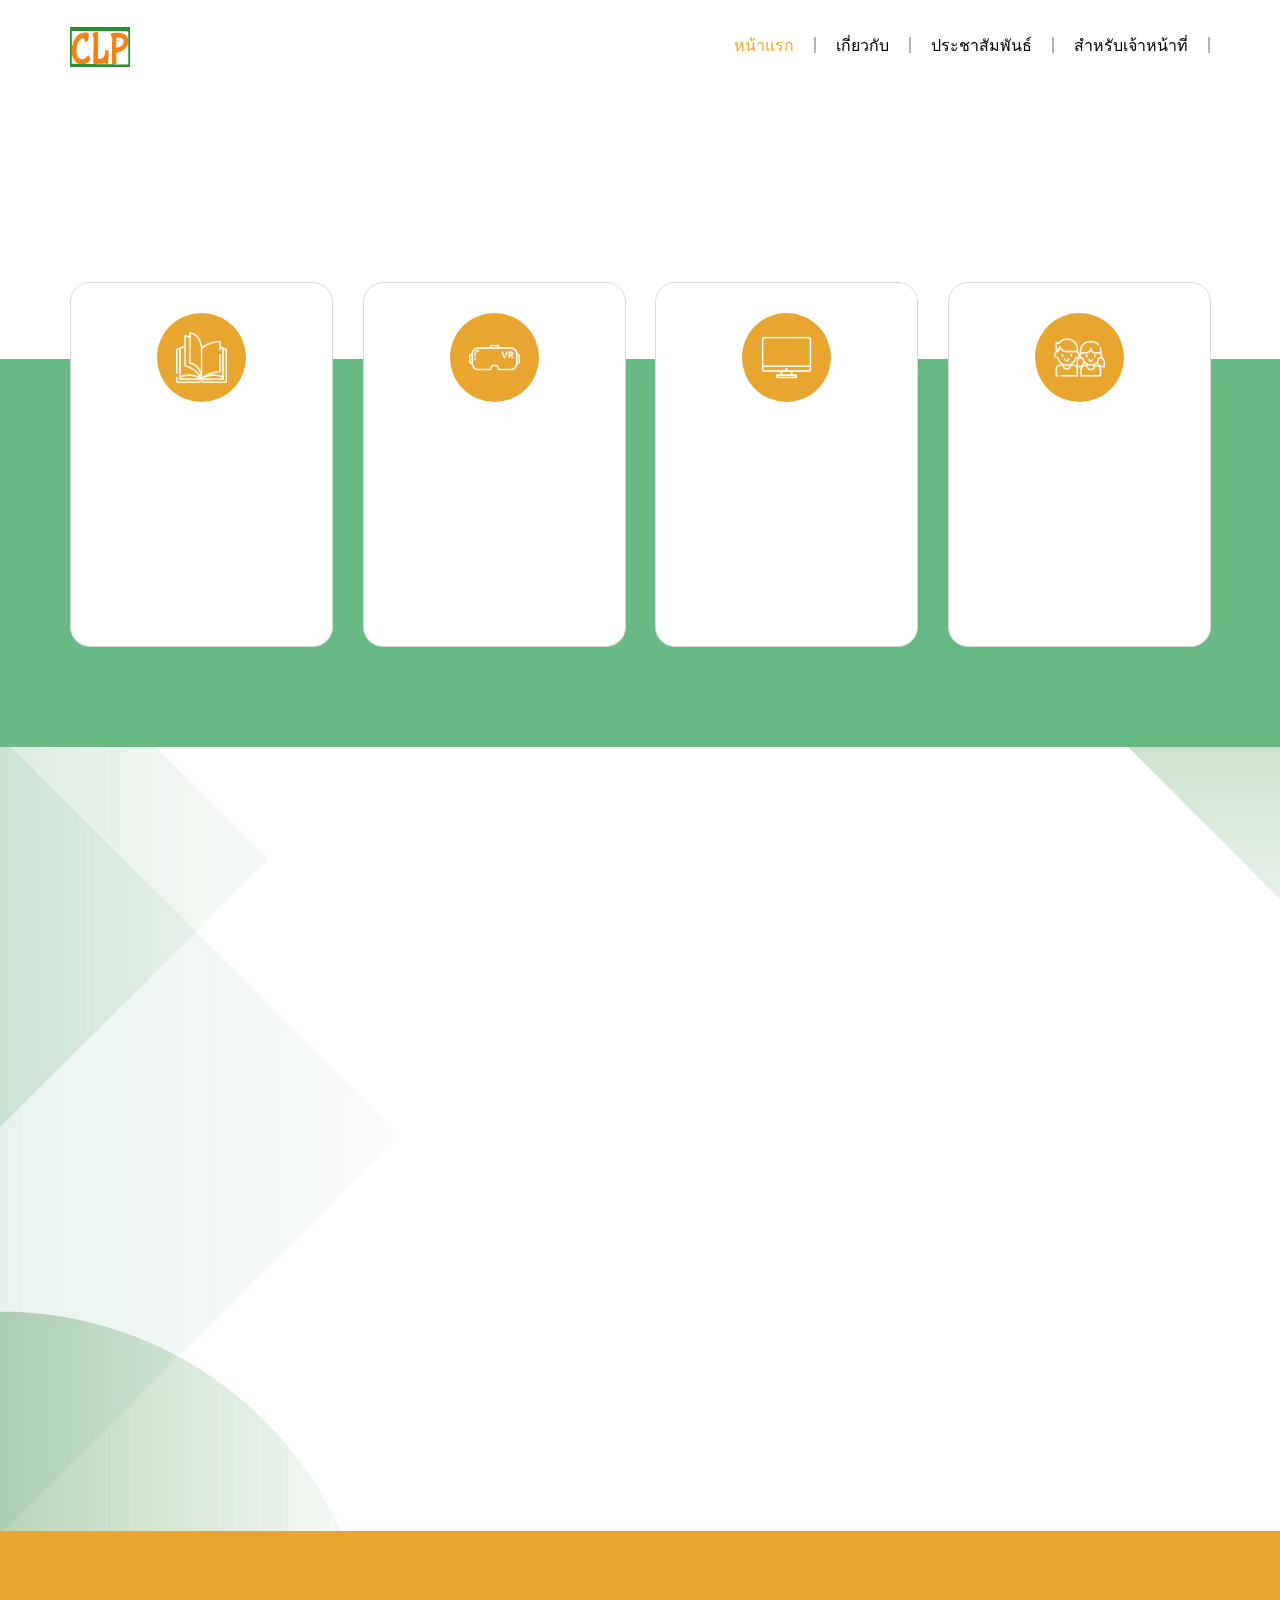
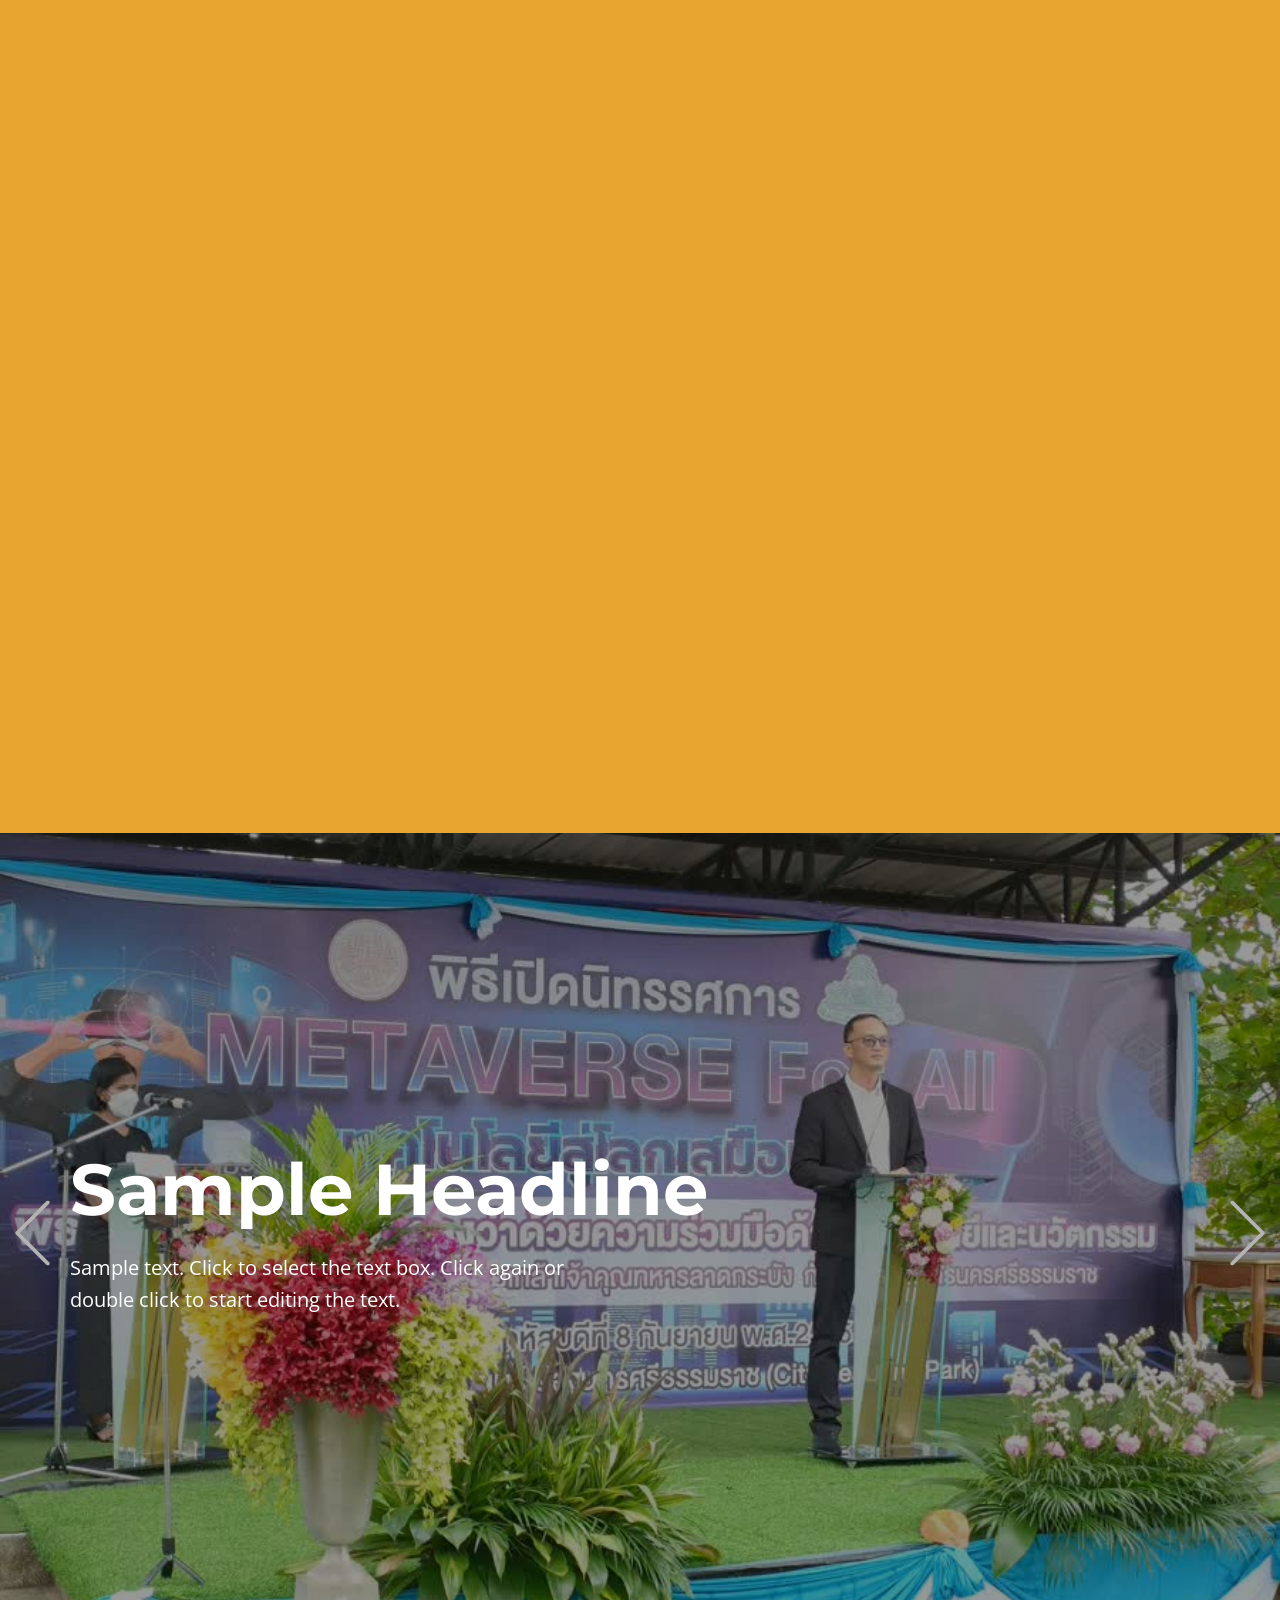
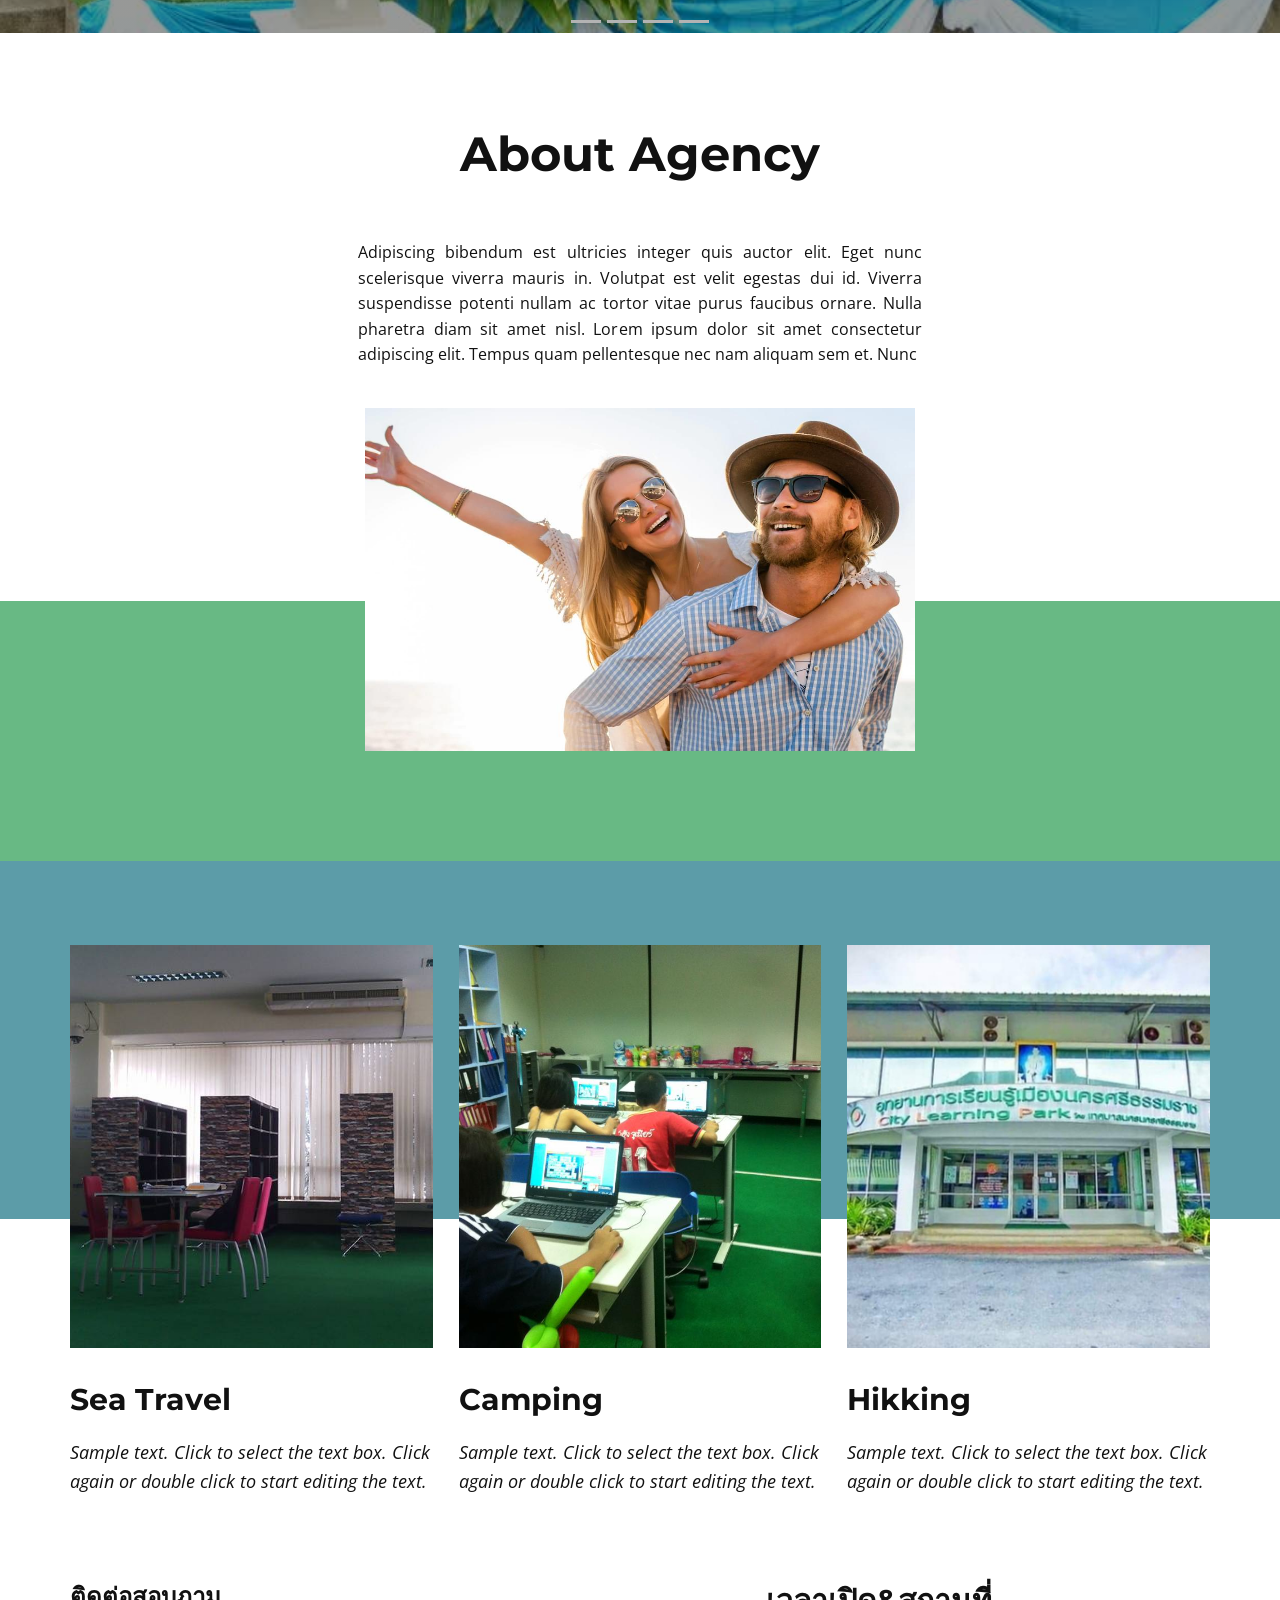
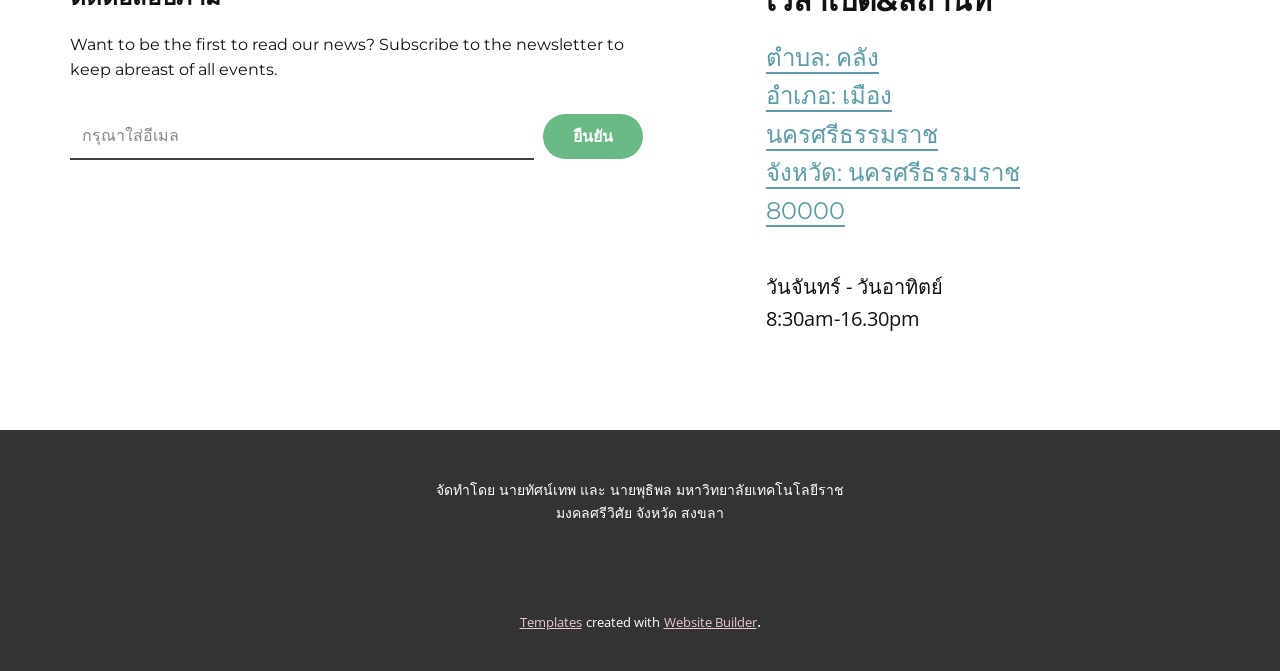
<file: index.html>
<!DOCTYPE html>
<html style="font-size: 16px;" lang="en"><head>
    <meta name="viewport" content="width=device-width, initial-scale=1.0">
    <meta charset="utf-8">
    <meta name="keywords" content="​Traveling is a unique life experience, Destinations to Inspire Adventure, The Air Smells Ocean, ​We are the best travel agency to improve your deals, About Agency">
    <meta name="description" content="">
    <title>Home</title>
    <link rel="stylesheet" href="nicepage.css" media="screen">
<link rel="stylesheet" href="Home.css" media="screen">
    <script class="u-script" type="text/javascript" src="jquery.js" defer=""></script>
    <script class="u-script" type="text/javascript" src="nicepage.js" defer=""></script>
    <meta name="generator" content="Nicepage 5.1.5, nicepage.com">
    <meta name="referrer" content="origin">
    <link id="u-theme-google-font" rel="stylesheet" href="https://fonts.googleapis.com/css?family=Montserrat:100,100i,200,200i,300,300i,400,400i,500,500i,600,600i,700,700i,800,800i,900,900i|Open+Sans:300,300i,400,400i,500,500i,600,600i,700,700i,800,800i">
    <link id="u-page-google-font" rel="stylesheet" href="https://fonts.googleapis.com/css?family=Montserrat:100,100i,200,200i,300,300i,400,400i,500,500i,600,600i,700,700i,800,800i,900,900i">
    
    
    
    
    
    
    
    
    <script type="application/ld+json">{
		"@context": "http://schema.org",
		"@type": "Organization",
		"name": "",
		"logo": "images/logo03.png"
}</script>
    <meta name="theme-color" content="#c684a0">
    <meta property="og:title" content="Home">
    <meta property="og:type" content="website">
  </head>
  <body data-home-page="Home.html" data-home-page-title="Home" class="u-body u-xl-mode" data-lang="en"><header class="u-clearfix u-header u-header" id="sec-49fd"><div class="u-clearfix u-sheet u-valign-middle u-sheet-1">
        <a href="Home.html" class="u-image u-logo u-image-1" data-image-width="80" data-image-height="40">
          <img src="images/logo03.png" class="u-logo-image u-logo-image-1">
        </a>
        <nav class="u-menu u-menu-one-level u-offcanvas u-menu-1">
          <div class="menu-collapse" style="font-size: 1rem; letter-spacing: 0px;">
            <a class="u-button-style u-custom-left-right-menu-spacing u-custom-padding-bottom u-custom-text-active-color u-custom-text-color u-custom-text-hover-color u-custom-top-bottom-menu-spacing u-nav-link u-text-active-palette-1-base u-text-hover-palette-2-base" href="#">
              <svg class="u-svg-link" viewBox="0 0 24 24"><use xmlns:xlink="http://www.w3.org/1999/xlink" xlink:href="#menu-hamburger"></use></svg>
              <svg class="u-svg-content" version="1.1" id="menu-hamburger" viewBox="0 0 16 16" x="0px" y="0px" xmlns:xlink="http://www.w3.org/1999/xlink" xmlns="http://www.w3.org/2000/svg"><g><rect y="1" width="16" height="2"></rect><rect y="7" width="16" height="2"></rect><rect y="13" width="16" height="2"></rect>
</g></svg>
            </a>
          </div>
          <div class="u-custom-menu u-nav-container">
            <ul class="u-nav u-unstyled u-nav-1"><li class="u-nav-item"><a class="u-border-2 u-border-active-grey-30 u-border-grey-30 u-border-hover-grey-30 u-border-no-bottom u-border-no-left u-border-no-top u-button-style u-nav-link u-text-active-custom-color-2 u-text-black u-text-hover-custom-color-3" href="Home.html" style="padding: 0px 20px;">หน้าแรก</a>
</li><li class="u-nav-item"><a class="u-border-2 u-border-active-grey-30 u-border-grey-30 u-border-hover-grey-30 u-border-no-bottom u-border-no-left u-border-no-top u-button-style u-nav-link u-text-active-custom-color-2 u-text-black u-text-hover-custom-color-3" href="About.html" style="padding: 0px 20px;">เกี่ยวกับ</a>
</li><li class="u-nav-item"><a class="u-border-2 u-border-active-grey-30 u-border-grey-30 u-border-hover-grey-30 u-border-no-bottom u-border-no-left u-border-no-top u-button-style u-nav-link u-text-active-custom-color-2 u-text-black u-text-hover-custom-color-3" href="Contact.html" style="padding: 0px 20px;">ประชาสัมพันธ์</a>
</li><li class="u-nav-item"><a class="u-border-2 u-border-active-grey-30 u-border-grey-30 u-border-hover-grey-30 u-border-no-bottom u-border-no-left u-border-no-top u-button-style u-nav-link u-text-active-custom-color-2 u-text-black u-text-hover-custom-color-3" style="padding: 0px 20px;">สำหรับเจ้าหน้าที่</a>
</li></ul>
          </div>
          <div class="u-custom-menu u-nav-container-collapse">
            <div class="u-black u-container-style u-inner-container-layout u-opacity u-opacity-95 u-sidenav">
              <div class="u-inner-container-layout u-sidenav-overflow">
                <div class="u-menu-close"></div>
                <ul class="u-align-center u-nav u-popupmenu-items u-unstyled u-nav-2"><li class="u-nav-item"><a class="u-button-style u-nav-link" href="Home.html">หน้าแรก</a>
</li><li class="u-nav-item"><a class="u-button-style u-nav-link" href="About.html">เกี่ยวกับ</a>
</li><li class="u-nav-item"><a class="u-button-style u-nav-link" href="Contact.html">ประชาสัมพันธ์</a>
</li><li class="u-nav-item"><a class="u-button-style u-nav-link">สำหรับเจ้าหน้าที่</a>
</li></ul>
              </div>
            </div>
            <div class="u-black u-menu-overlay u-opacity u-opacity-70"></div>
          </div>
        </nav>
      </div></header>
    <section class="u-clearfix u-image u-section-1" id="sec-cb3c" data-image-width="1359" data-image-height="1020">
      <div class="u-clearfix u-sheet u-sheet-1">
        <div class="u-align-left u-black u-container-align-center-xs u-container-align-left-lg u-container-align-left-md u-container-align-left-sm u-container-style u-expanded-width-xs u-group u-opacity u-opacity-85 u-radius-20 u-shape-round u-group-1" data-animation-name="customAnimationIn" data-animation-duration="1500" data-animation-delay="500">
          <div class="u-container-layout u-container-layout-1">
            <h1 class="u-align-center-xs u-text u-text-custom-color-2 u-text-1" data-animation-name="customAnimationIn" data-animation-duration="1000" data-animation-delay="500"> อุทยานการเรียนรู้เมืองนครศรีธรรมราช</h1>
            <p class="u-align-center-xs u-align-left-lg u-align-left-md u-align-left-sm u-text u-text-custom-color-3 u-text-default u-text-2"> City Learning Park : C​LP</p>
            <p class="u-align-left u-text u-text-3"> อุทยานการเรียนรู้เมืองนครศรีธรรมราช (City Learning Park : CLP ) จัดตั้งโดยเทศบาลนครนครศรีธรรมราช เริ่มทดลองให้บริการเมื่อวันที่ 1 กันยายน 2549 และเปิดบริการอย่างเป็นทางการเมื่อเดือนธันวาคม 2549 ...</p>
            <a href="https://nicepage.com/c/food-restaurant-website-templates" class="u-active-palette-4-base u-align-center-xs u-align-left-lg u-align-left-md u-align-left-sm u-border-2 u-border-active-custom-color-3 u-border-hover-palette-4-base u-border-palette-4-base u-btn u-btn-round u-button-style u-hover-custom-color-3 u-none u-radius-50 u-text-active-white u-text-hover-white u-text-palette-4-base u-btn-1">เพึ่มเติม</a>
          </div>
        </div>
      </div>
    </section>
    <section class="u-align-left u-clearfix u-container-align-center u-custom-color-3 u-typography-Normal--Introduction u-section-2" src="" id="carousel_99b8">
      <div class="u-clearfix u-sheet u-sheet-1">
        <div class="u-expanded-width u-list u-list-1">
          <div class="u-repeater u-repeater-1">
            <div class="u-align-center u-border-1 u-border-grey-15 u-container-align-center u-container-style u-list-item u-radius-20 u-repeater-item u-shape-round u-white u-list-item-1" data-animation-name="customAnimationIn" data-animation-duration="1500">
              <div class="u-container-layout u-similar-container u-valign-top u-container-layout-1"><span class="u-align-center u-custom-color-2 u-file-icon u-icon u-icon-circle u-icon-1" data-href="https://nicepage.app"><img src="images/2702134-e41719b2.png" alt=""></span>
                <h3 class="u-align-center u-custom-font u-font-titillium-Web u-text u-text-1" data-animation-name="customAnimationIn" data-animation-duration="1500" data-animation-delay="750">สีสันอักษร</h3>
                <p class="u-align-center u-text u-text-grey-50 u-text-2" data-animation-name="customAnimationIn" data-animation-duration="1500" data-animation-delay="750">Lorem ipsum dolor sit amet, consectetur adipiscing elit nullam nunc justo sagittis suscipit ultrices.</p>
              </div>
            </div>
            <div class="u-align-center u-border-1 u-border-grey-15 u-container-align-center u-container-style u-list-item u-radius-20 u-repeater-item u-shape-round u-video-cover u-white u-list-item-2" data-animation-name="customAnimationIn" data-animation-duration="1500">
              <div class="u-container-layout u-similar-container u-valign-top u-container-layout-2"><span class="u-align-center u-custom-color-2 u-file-icon u-icon u-icon-circle u-icon-2" data-href="https://nicepage.app"><img src="images/3646958-3bfe947a.png" alt=""></span>
                <h3 class="u-align-center u-custom-font u-font-titillium-Web u-text u-text-3" data-animation-name="customAnimationIn" data-animation-duration="1500" data-animation-delay="750">Benefits</h3>
                <p class="u-align-center u-text u-text-grey-50 u-text-4" data-animation-name="customAnimationIn" data-animation-duration="1500" data-animation-delay="750">Lorem ipsum dolor sit amet, consectetur adipiscing elit nullam nunc justo sagittis suscipit ultrices.</p>
              </div>
            </div>
            <div class="u-align-center u-border-1 u-border-grey-15 u-container-align-center u-container-style u-list-item u-radius-20 u-repeater-item u-shape-round u-video-cover u-white u-list-item-3" data-animation-name="customAnimationIn" data-animation-duration="1500">
              <div class="u-container-layout u-similar-container u-valign-top u-container-layout-3"><span class="u-align-center u-custom-color-2 u-file-icon u-icon u-icon-circle u-icon-3" data-href="https://nicepage.app"><img src="images/3474360-47313edc.png" alt=""></span>
                <h3 class="u-align-center u-custom-font u-font-titillium-Web u-text u-text-5" data-animation-name="customAnimationIn" data-animation-duration="1500" data-animation-delay="750"> สมาธิไอที</h3>
                <p class="u-align-center u-text u-text-grey-50 u-text-6" data-animation-name="customAnimationIn" data-animation-duration="1500" data-animation-delay="750">Lorem ipsum dolor sit amet, consectetur adipiscing elit nullam nunc justo sagittis suscipit ultrices.</p>
              </div>
            </div>
            <div class="u-align-center u-border-1 u-border-grey-15 u-container-align-center u-container-style u-list-item u-radius-20 u-repeater-item u-shape-round u-video-cover u-white u-list-item-4" data-animation-name="customAnimationIn" data-animation-duration="1500">
              <div class="u-container-layout u-similar-container u-valign-top u-container-layout-4"><span class="u-align-center u-custom-color-2 u-file-icon u-icon u-icon-circle u-icon-4" data-href="https://nicepage.app"><img src="images/3884934-b3b9256d.png" alt=""></span>
                <h3 class="u-align-center u-custom-font u-font-titillium-Web u-text u-text-7" data-animation-name="customAnimationIn" data-animation-duration="1500" data-animation-delay="750">Awards</h3>
                <p class="u-align-center u-text u-text-grey-50 u-text-8" data-animation-name="customAnimationIn" data-animation-duration="1500" data-animation-delay="750">Lorem ipsum dolor sit amet, consectetur adipiscing elit nullam nunc justo sagittis suscipit ultrices.</p>
              </div>
            </div>
          </div>
        </div>
      </div>
    </section>
    <section class="u-align-left u-clearfix u-grey-25 u-section-3" id="carousel_854a" data-animation-name="" data-animation-duration="0" data-animation-delay="0" data-animation-direction="">
      <div class="u-clearfix u-sheet u-sheet-1">
        <h6 class="u-align-center u-text u-text-body-alt-color u-text-1" data-animation-name="customAnimationIn" data-animation-duration="1500" data-animation-delay="500">วิสัยทัศน์</h6>
        <div class="u-list u-list-1">
          <div class="u-repeater u-repeater-1">
            <div class="u-align-center u-container-style u-list-item u-repeater-item">
              <div class="u-container-layout u-similar-container u-valign-top u-container-layout-1">
                <div class="u-image u-image-circle u-image-1" alt="" data-image-width="4624" data-image-height="3468" data-animation-name="customAnimationIn" data-animation-duration="1500"></div>
              </div>
            </div>
            <div class="u-align-center u-container-style u-list-item u-repeater-item">
              <div class="u-container-layout u-similar-container u-valign-top-lg u-valign-top-md u-valign-top-xl u-container-layout-2">
                <div class="u-image u-image-circle u-image-2" alt="" data-image-width="852" data-image-height="640" data-animation-name="customAnimationIn" data-animation-duration="1500"></div>
              </div>
            </div>
            <div class="u-align-center u-container-style u-list-item u-repeater-item">
              <div class="u-container-layout u-similar-container u-valign-top u-container-layout-3">
                <div class="u-image u-image-circle u-image-3" alt="" data-image-width="740" data-image-height="925" data-animation-name="customAnimationIn" data-animation-duration="1500"></div>
              </div>
            </div>
          </div>
        </div>
        <h3 class="u-align-center u-text u-text-custom-color-4 u-text-default u-text-2" data-animation-name="customAnimationIn" data-animation-duration="1500" data-animation-delay="500"> การเรียนรู้ไร้ขีดจำกัด </h3>
        <h3 class="u-align-center u-text u-text-custom-color-1 u-text-default u-text-3" data-animation-name="customAnimationIn" data-animation-duration="1500" data-animation-delay="500"> ไร้พรมแดน </h3>
        <h3 class="u-align-center u-text u-text-custom-color-4 u-text-default u-text-4" data-animation-name="customAnimationIn" data-animation-duration="1500" data-animation-delay="500"> นำสมัยอยู่เ​สมอ</h3>
        <a href="https://nicepage.com/k/offer-html-templates" class="u-active-white u-align-center u-border-2 u-border-active-white u-border-hover-white u-border-white u-btn u-btn-round u-button-style u-hover-custom-color-2 u-none u-radius-50 u-text-active-palette-4-base u-text-body-alt-color u-text-hover-palette-4-base u-btn-1" target="_blank" data-animation-name="customAnimationIn" data-animation-duration="1500" data-animation-delay="250" data-animation-direction="">เพึ่มเติม</a>
      </div>
    </section>
    <section class="u-align-center u-clearfix u-custom-color-2 u-section-4" id="carousel_3537">
      <div class="u-clearfix u-sheet u-sheet-1">
        <h2 class="u-custom-font u-font-montserrat u-text u-text-body-alt-color u-text-1" data-animation-name="customAnimationIn" data-animation-duration="1750" data-animation-delay="250">ประชาสัมพันธ์</h2>
        <div class="u-expanded-width u-list u-list-1">
          <div class="u-repeater u-repeater-1">
            <div class="u-align-center u-border-9 u-border-no-bottom u-border-no-left u-border-no-right u-border-palette-4-light-2 u-container-style u-list-item u-radius-20 u-repeater-item u-shape-round u-white u-list-item-1" data-animation-name="customAnimationIn" data-animation-duration="1750" data-animation-direction="" data-animation-delay="250">
              <div class="u-container-layout u-similar-container u-valign-top u-container-layout-1">
                <div class="u-image u-image-circle u-image-1" alt="" data-image-width="900" data-image-height="675"></div>
                <h4 class="u-custom-font u-font-montserrat u-text u-text-default u-text-2">&nbsp;​08 กันยายน&nbsp;</h4>
                <p class="u-text u-text-3"> เทศบาลนครนครศรีธรรมราช ร่วมกับสถาบันเทคโนโลยีพระจอมเกล้าเจ้าคุณทหารลาดกระบัง จัดนิทรรศการ "Metaverse For All เทคโนโลยีสุดล้ำสู่โลกเสมือนจริง"...</p>
                <a href="https://nicepage.com/wordpress-website-builder" class="u-active-none u-border-1 u-border-active-palette-1-light-1 u-border-hover-palette-1-light-1 u-border-no-left u-border-no-right u-border-no-top u-border-palette-1-dark-2 u-btn u-button-style u-hover-none u-none u-text-active-palette-2-base u-text-body-color u-text-hover-palette-2-base u-btn-1">more</a>
              </div>
            </div>
            <div class="u-align-center u-border-9 u-border-no-bottom u-border-no-left u-border-no-right u-border-palette-4-light-2 u-container-style u-list-item u-radius-20 u-repeater-item u-shape-round u-video-cover u-white u-list-item-2" data-animation-name="customAnimationIn" data-animation-duration="1750" data-animation-direction="" data-animation-delay="250">
              <div class="u-container-layout u-similar-container u-valign-top u-container-layout-2">
                <div class="u-image u-image-circle u-image-2" alt="" data-image-width="640" data-image-height="427"></div>
                <h4 class="u-custom-font u-font-montserrat u-text u-text-default u-text-4"> 24 สิงหาคม</h4>
                <p class="u-text u-text-5"> เทศบาลเมืองคอน ประกาศ​เทศบาลนครนครศรีธรรมราช ประกาศปิดให้บริการชั่วคราว อุทยานการเรียนรู้เมืองนครศรีธรรมราช( CLP ) และพิพิธภัณฑ์เมืองนครศรี...</p>
                <a href="https://nicepage.cc" class="u-active-none u-border-1 u-border-active-palette-1-light-1 u-border-hover-palette-1-light-1 u-border-no-left u-border-no-right u-border-no-top u-border-palette-1-dark-2 u-btn u-button-style u-hover-none u-none u-text-active-palette-2-base u-text-body-color u-text-hover-palette-2-base u-btn-2">more</a>
              </div>
            </div>
            <div class="u-align-center u-border-9 u-border-no-bottom u-border-no-left u-border-no-right u-border-palette-4-light-2 u-container-style u-list-item u-radius-20 u-repeater-item u-shape-round u-video-cover u-white u-list-item-3" data-animation-name="customAnimationIn" data-animation-duration="1750" data-animation-direction="" data-animation-delay="250">
              <div class="u-container-layout u-similar-container u-valign-top u-container-layout-3">
                <div class="u-image u-image-circle u-image-3" alt="" data-image-width="407" data-image-height="407"></div>
                <h4 class="u-custom-font u-font-montserrat u-text u-text-default u-text-6"> New Caledonia</h4>
                <p class="u-text u-text-7">Sample text. Click to select the text box. Click again or double click to start editing the text.&nbsp;Excepteur sint occaecat cupidatat non proident.</p>
                <a href="https://nicepage.com/website-design" class="u-active-none u-border-1 u-border-active-palette-1-light-1 u-border-hover-palette-1-light-1 u-border-no-left u-border-no-right u-border-no-top u-border-palette-1-dark-2 u-btn u-button-style u-hover-none u-none u-text-active-palette-2-base u-text-body-color u-text-hover-palette-2-base u-btn-3">more</a>
              </div>
            </div>
            <div class="u-align-center u-border-9 u-border-no-bottom u-border-no-left u-border-no-right u-border-palette-4-light-2 u-container-style u-list-item u-radius-20 u-repeater-item u-shape-round u-video-cover u-white u-list-item-4" data-animation-name="customAnimationIn" data-animation-duration="1750" data-animation-direction="" data-animation-delay="250">
              <div class="u-container-layout u-similar-container u-valign-top u-container-layout-4">
                <div class="u-image u-image-circle u-image-4" alt="" data-image-width="407" data-image-height="407"></div>
                <h4 class="u-custom-font u-font-montserrat u-text u-text-default u-text-8">Indonesia</h4>
                <p class="u-text u-text-9">Sample text. Click to select the text box. Click again or double click to start editing the text.&nbsp;Excepteur sint occaecat cupidatat non proident.</p>
                <a href="https://nicepage.com/wysiwyg-html-editor" class="u-active-none u-border-1 u-border-active-palette-1-light-1 u-border-hover-palette-1-light-1 u-border-no-left u-border-no-right u-border-no-top u-border-palette-1-dark-2 u-btn u-button-style u-hover-none u-none u-text-active-palette-2-base u-text-body-color u-text-hover-palette-2-base u-btn-4">more</a>
              </div>
            </div>
          </div>
        </div>
      </div>
    </section>
    <section class="u-carousel u-slide u-block-f131-1" id="carousel_7b29" data-interval="5000" data-u-ride="carousel">
      <ol class="u-absolute-hcenter u-carousel-indicators u-block-f131-2">
        <li data-u-target="#carousel_7b29" class="u-active u-grey-30" data-u-slide-to="0"></li>
        <li data-u-target="#carousel_7b29" class="u-grey-30" data-u-slide-to="1"></li>
        <li data-u-target="#carousel_7b29" class="u-grey-30" data-u-slide-to="2"></li>
        <li data-u-target="#carousel_7b29" class="u-grey-30" data-u-slide-to="3"></li>
      </ol>
      <div class="u-carousel-inner" role="listbox">
        <div class="u-active u-align-left u-carousel-item u-clearfix u-image u-shading u-section-5-1" src="" data-image-width="900" data-image-height="675" data-href="https://nicepage.com">
          <div class="u-clearfix u-sheet u-valign-middle u-sheet-1">
            <h1 class="u-text u-text-default u-title u-text-1">Sample Headline</h1>
            <p class="u-large-text u-text u-text-variant u-text-2">Sample text. Click to select the text box. Click again or double click to start editing the text.</p>
          </div>
        </div>
        <div class="u-align-left u-carousel-item u-clearfix u-image u-shading u-section-5-2" src="" data-image-width="4624" data-image-height="3468" data-href="https://nicepage.com">
          <div class="u-clearfix u-sheet u-valign-middle u-sheet-1">
            <h1 class="u-text u-text-default u-title u-text-1">Sample Headline</h1>
            <p class="u-large-text u-text u-text-variant u-text-2">Sample text. Click to select the text box. Click again or double click to start editing the text.</p>
          </div>
        </div>
        <div class="u-align-left u-carousel-item u-clearfix u-image u-shading u-section-5-3" src="" data-image-width="852" data-image-height="640" data-href="https://nicepage.com">
          <div class="u-clearfix u-sheet u-valign-middle u-sheet-1">
            <h1 class="u-text u-text-default u-title u-text-1">Sample Headline</h1>
            <p class="u-large-text u-text u-text-variant u-text-2">Sample text. Click to select the text box. Click again or double click to start editing the text.</p>
          </div>
        </div>
        <div class="u-align-left u-carousel-item u-clearfix u-image u-shading u-section-5-4" src="" data-image-width="640" data-image-height="431" data-href="https://nicepage.com">
          <div class="u-clearfix u-sheet u-valign-middle u-sheet-1">
            <h1 class="u-text u-text-default u-title u-text-1">Sample Headline</h1>
            <p class="u-large-text u-text u-text-variant u-text-2">Sample text. Click to select the text box. Click again or double click to start editing the text.</p>
          </div>
        </div>
      </div>
      <a class="u-absolute-vcenter u-carousel-control u-carousel-control-prev u-text-grey-30 u-block-f131-3" href="#carousel_7b29" role="button" data-u-slide="prev">
        <span aria-hidden="true">
          <svg class="u-svg-link" viewBox="0 0 477.175 477.175"><path d="M145.188,238.575l215.5-215.5c5.3-5.3,5.3-13.8,0-19.1s-13.8-5.3-19.1,0l-225.1,225.1c-5.3,5.3-5.3,13.8,0,19.1l225.1,225
                    c2.6,2.6,6.1,4,9.5,4s6.9-1.3,9.5-4c5.3-5.3,5.3-13.8,0-19.1L145.188,238.575z"></path></svg>
        </span>
        <span class="sr-only">Previous</span>
      </a>
      <a class="u-absolute-vcenter u-carousel-control u-carousel-control-next u-text-grey-30 u-block-f131-4" href="#carousel_7b29" role="button" data-u-slide="next">
        <span aria-hidden="true">
          <svg class="u-svg-link" viewBox="0 0 477.175 477.175"><path d="M360.731,229.075l-225.1-225.1c-5.3-5.3-13.8-5.3-19.1,0s-5.3,13.8,0,19.1l215.5,215.5l-215.5,215.5
                    c-5.3,5.3-5.3,13.8,0,19.1c2.6,2.6,6.1,4,9.5,4c3.4,0,6.9-1.3,9.5-4l225.1-225.1C365.931,242.875,365.931,234.275,360.731,229.075z"></path></svg>
        </span>
        <span class="sr-only">Next</span>
      </a>
    </section>
    <section class="u-align-center u-clearfix u-custom-color-3 u-valign-middle u-section-6" id="carousel_9b1a">
      <div class="u-expanded-width u-shape u-shape-rectangle u-white u-shape-1"></div>
      <div class="u-align-center u-container-style u-group u-group-1">
        <div class="u-container-layout u-container-layout-1">
          <h2 class="u-text u-text-body-color u-text-1">About Agency</h2>
          <p class="u-text u-text-body-color u-text-2"> Adipiscing bibendum est ultricies integer quis auctor elit. Eget nunc scelerisque viverra mauris in. Volutpat est velit egestas dui id. Viverra suspendisse potenti nullam ac tortor vitae purus faucibus ornare. Nulla pharetra diam sit amet nisl. Lorem ipsum dolor sit amet consectetur adipiscing elit. Tempus quam pellentesque nec nam aliquam sem et. Nunc</p>
          <img class="u-image u-image-default u-image-1" alt="" data-image-width="1380" data-image-height="667" src="images/trt.jpg">
        </div>
      </div>
    </section>
    <section class="u-clearfix u-section-7" id="carousel_f618">
      <div class="u-expanded-width u-palette-4-base u-shape u-shape-rectangle u-shape-1"></div>
      <div class="u-list u-list-1">
        <div class="u-repeater u-repeater-1">
          <div class="u-container-style u-list-item u-repeater-item u-white u-list-item-1">
            <div class="u-container-layout u-similar-container u-valign-top u-container-layout-1">
              <img class="u-expanded-width u-image u-image-default u-image-1" src="images/05.jpg" data-image-width="960" data-image-height="540">
              <h3 class="u-text u-text-1">Sea Travel</h3>
              <p class="u-text u-text-default u-text-2">Sample text. Click to select the text box. Click again or double click to start editing the text.</p>
            </div>
          </div>
          <div class="u-container-style u-list-item u-repeater-item u-white u-list-item-2">
            <div class="u-container-layout u-similar-container u-valign-top u-container-layout-2">
              <img class="u-expanded-width u-image u-image-default u-image-2" src="images/20171109d804bffbc6f077768fad809d174fd664225239.jpg" data-image-width="960" data-image-height="717">
              <h3 class="u-text u-text-3">Camping</h3>
              <p class="u-text u-text-default u-text-4">Sample text. Click to select the text box. Click again or double click to start editing the text.</p>
            </div>
          </div>
          <div class="u-container-style u-list-item u-repeater-item u-white u-list-item-3">
            <div class="u-container-layout u-similar-container u-valign-top u-container-layout-3">
              <img class="u-expanded-width u-image u-image-default u-image-3" src="images/18-1.jpg" data-image-width="640" data-image-height="431">
              <h3 class="u-text u-text-5">Hikking</h3>
              <p class="u-text u-text-default u-text-6">Sample text. Click to select the text box. Click again or double click to start editing the text.</p>
            </div>
          </div>
        </div>
      </div>
      <div class="u-clearfix u-layout-wrap u-layout-wrap-1">
        <div class="u-layout">
          <div class="u-layout-row">
            <div class="u-container-style u-layout-cell u-right-cell u-size-34 u-layout-cell-1">
              <div class="u-container-layout u-container-layout-4">
                <h4 class="u-text u-text-7">ติดต่อสอบภาม</h4>
                <p class="u-custom-font u-font-montserrat u-text u-text-8"> Want to be the first to read our news? Subscribe to the newsletter to keep abreast of all events.</p>
                <div class="u-expanded-width u-form u-form-1">
                  <form action="https://forms.nicepagesrv.com/Form/Process" class="u-clearfix u-form-horizontal u-form-spacing-9 u-inner-form" source="email" name="form" style="padding: 0px;">
                    <div class="u-form-email u-form-group u-label-none">
                      <label for="email-6564" class="u-label">Email</label>
                      <input type="email" placeholder="กรุณาใส่อีเมล" id="email-6564" name="email" class="u-border-2 u-border-grey-75 u-border-no-left u-border-no-right u-border-no-top u-input u-input-rectangle" required="">
                    </div>
                    <div class="u-align-left u-form-group u-form-submit u-label-none">
                      <a href="#" class="u-active-custom-color-3 u-border-none u-btn u-btn-round u-btn-submit u-button-style u-custom-color-3 u-hover-custom-color-2 u-radius-50 u-btn-1">ยืนยัน<br>
                      </a>
                      <input type="submit" value="submit" class="u-form-control-hidden">
                    </div>
                    <div class="u-form-send-message u-form-send-success"> Thank you! Your message has been sent. </div>
                    <div class="u-form-send-error u-form-send-message"> Unable to send your message. Please fix errors then try again. </div>
                    <input type="hidden" value="" name="recaptchaResponse">
                    <input type="hidden" name="formServices" value="2dbf2fb8cefe3cc69f76f331b511486e">
                  </form>
                </div>
              </div>
            </div>
            <div class="u-align-left u-container-style u-layout-cell u-left-cell u-size-26 u-white u-layout-cell-2">
              <div class="u-container-layout u-container-layout-5">
                <h3 class="u-align-left u-text u-text-9"> เวลาเปิด&amp;สถานที่</h3>
                <h5 class="u-align-left u-text u-text-10">
                  <a href="https://nicepage.app" class="u-active-none u-border-2 u-border-active-black u-border-hover-black u-border-no-left u-border-no-right u-border-no-top u-border-palette-4-base u-bottom-left-radius-0 u-bottom-right-radius-0 u-btn u-button-link u-button-style u-hover-none u-none u-radius-0 u-text-active-black u-text-hover-black u-text-palette-4-base u-top-left-radius-0 u-top-right-radius-0 u-btn-2" target="_blank"> ตำบล:&nbsp;คลัง<br>อำเภอ:&nbsp;เมืองนครศรีธรรมราช<br>จังหวัด:&nbsp;นครศรีธรรมราช<br>80000
                  </a>
                </h5>
                <p class="u-align-left u-text u-text-11"> วันจันทร์ - วันอาทิตย์<br>8:30am-16.30pm
                </p>
              </div>
            </div>
          </div>
        </div>
      </div>
    </section>
    
    
    <footer class="u-align-center u-clearfix u-footer u-grey-80 u-footer" id="sec-63ca"><div class="u-clearfix u-sheet u-sheet-1">
        <p class="u-small-text u-text u-text-variant u-text-1">จัดทำโดย นายทัศน์เทพ และ นายพุธิพล มหาวิทยาลัยเทคโนโลยีราชมงคลศรีวิศัย จังหวัด สงขลา</p>
      </div></footer>
    <section class="u-backlink u-clearfix u-grey-80">
      <a class="u-link" href="https://nicepage.com/templates" target="_blank">
        <span>Templates</span>
      </a>
      <p class="u-text">
        <span>created with</span>
      </p>
      <a class="u-link" href="https://nicepage.com/website-builder" target="_blank">
        <span>Website Builder</span>
      </a>. 
    </section>
  
</body></html>
</file>
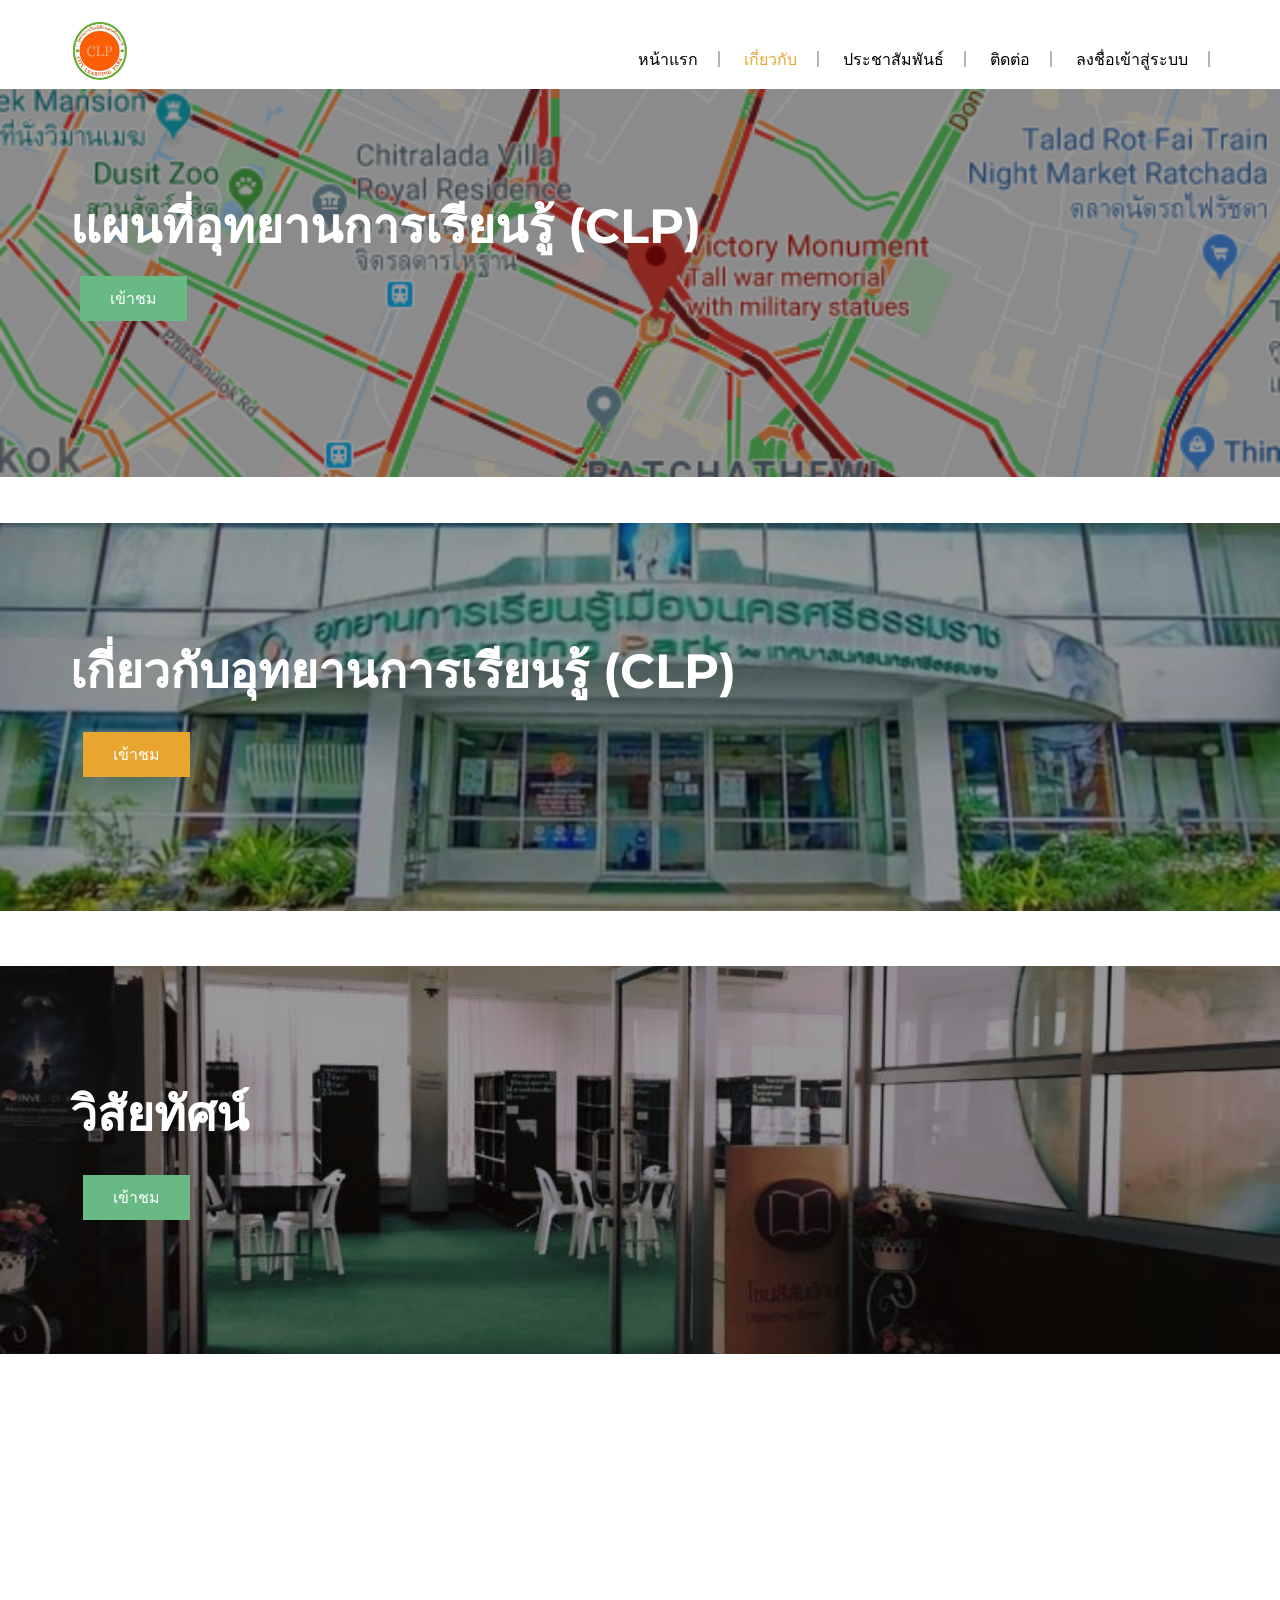
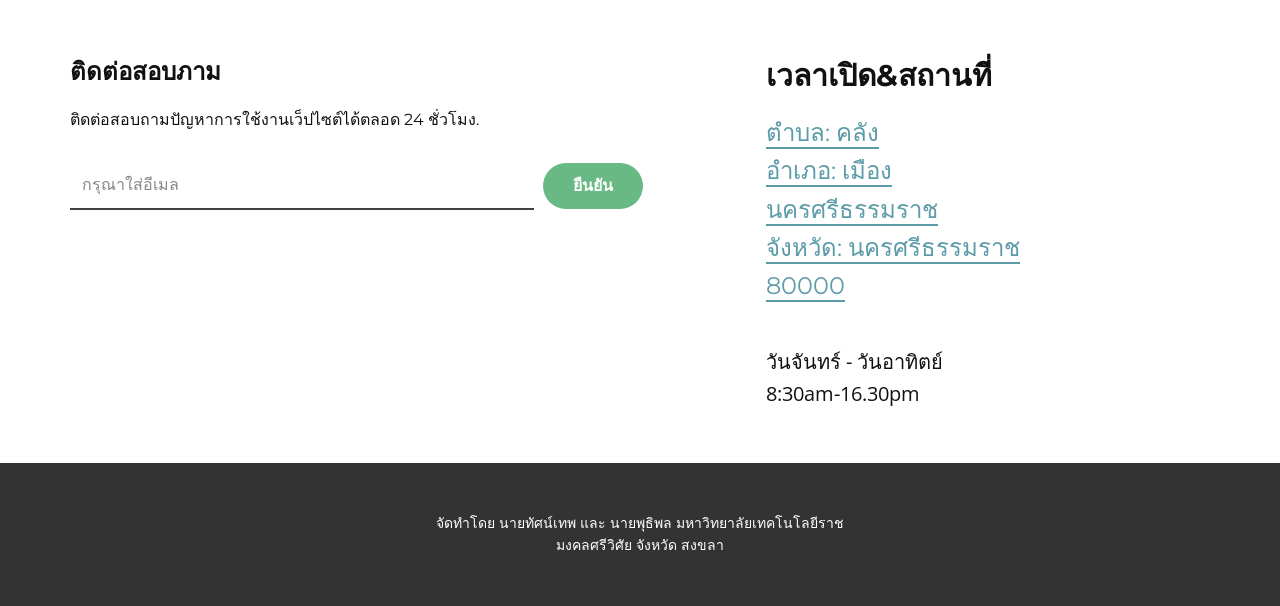
<file: About.html>
<!DOCTYPE html>
<html style="font-size: 16px;" lang="en">

<head>
  <meta name="viewport" content="width=device-width, initial-scale=1.0">
  <meta charset="utf-8">
  <meta name="keywords" content="เกี่ยวกับอุทยานการเรียนรู้ (CLP), แผนที่อุทยานการเรียนรู้ (CLP)">
  <meta name="description" content="">
  <title>เกี่ยวกับ</title>
  <link rel="icon" type="image/png" href="./images/logo1.png" />
  <link rel="stylesheet" href="nicepage.css" media="screen">
  <link rel="stylesheet" href="About.css" media="screen">
  <script class="u-script" type="text/javascript" src="jquery.js" defer=""></script>
  <script class="u-script" type="text/javascript" src="nicepage.js" defer=""></script>
  <meta name="generator" content="Nicepage 5.2.0, nicepage.com">
  <meta name="referrer" content="origin">
  <link id="u-theme-google-font" rel="stylesheet"
    href="https://fonts.googleapis.com/css?family=Montserrat:100,100i,200,200i,300,300i,400,400i,500,500i,600,600i,700,700i,800,800i,900,900i|Open+Sans:300,300i,400,400i,500,500i,600,600i,700,700i,800,800i">
  <link id="u-page-google-font" rel="stylesheet"
    href="https://fonts.googleapis.com/css?family=Montserrat:100,100i,200,200i,300,300i,400,400i,500,500i,600,600i,700,700i,800,800i,900,900i">







  <script type="application/ld+json">{
		"@context": "http://schema.org",
		"@type": "Organization",
		"name": "",
		"logo": "images/logo03.png"
}</script>
  <meta name="theme-color" content="#c684a0">
  <meta property="og:title" content="About">
  <meta property="og:type" content="website">
</head>

<body class="u-body u-xl-mode" data-lang="en">
  <header class="u-clearfix u-header u-header" id="sec-49fd">
    <div class="u-clearfix u-sheet u-sheet-1">
      <a href="index.php" class="u-image u-logo u-image-1" data-image-width="80" data-image-height="40">
        <img src="images/logo1.png" class="u-logo-image u-logo-image-1">
      </a>
      <nav class="u-menu u-menu-one-level u-offcanvas u-menu-1">
        <div class="menu-collapse" style="font-size: 1rem; letter-spacing: 0px;">
          <a class="u-button-style u-custom-left-right-menu-spacing u-custom-padding-bottom u-custom-text-active-color u-custom-text-color u-custom-text-hover-color u-custom-top-bottom-menu-spacing u-nav-link u-text-active-palette-1-base u-text-hover-palette-2-base"
            href="#">
            <svg class="u-svg-link" viewBox="0 0 24 24">
              <use xmlns:xlink="http://www.w3.org/1999/xlink" xlink:href="#menu-hamburger"></use>
            </svg>
            <svg class="u-svg-content" version="1.1" id="menu-hamburger" viewBox="0 0 16 16" x="0px" y="0px"
              xmlns:xlink="http://www.w3.org/1999/xlink" xmlns="http://www.w3.org/2000/svg">
              <g>
                <rect y="1" width="16" height="2"></rect>
                <rect y="7" width="16" height="2"></rect>
                <rect y="13" width="16" height="2"></rect>
              </g>
            </svg>
          </a>
        </div>
        <div class="u-custom-menu u-nav-container">
          <ul class="u-nav u-unstyled u-nav-1">
            <li class="u-nav-item"><a
                class="u-border-2 u-border-active-grey-30 u-border-grey-30 u-border-hover-grey-30 u-border-no-bottom u-border-no-left u-border-no-top u-button-style u-nav-link u-text-active-custom-color-2 u-text-black u-text-hover-custom-color-3"
                href="index.php" style="padding: 0px 20px;">หน้าแรก</a>
            </li>
            <li class="u-nav-item"><a
                class="u-border-2 u-border-active-grey-30 u-border-grey-30 u-border-hover-grey-30 u-border-no-bottom u-border-no-left u-border-no-top u-button-style u-nav-link u-text-active-custom-color-2 u-text-black u-text-hover-custom-color-3"
                href="About.html" style="padding: 0px 20px;">เกี่ยวกับ</a>
            </li>
            <li class="u-nav-item"><a
                class="u-border-2 u-border-active-grey-30 u-border-grey-30 u-border-hover-grey-30 u-border-no-bottom u-border-no-left u-border-no-top u-button-style u-nav-link u-text-active-custom-color-2 u-text-black u-text-hover-custom-color-3"
                href="Contact.php" style="padding: 0px 20px;">ประชาสัมพันธ์</a>
            </li>
            <li class="u-nav-item"><a
                class="u-border-2 u-border-active-grey-30 u-border-grey-30 u-border-hover-grey-30 u-border-no-bottom u-border-no-left u-border-no-top u-button-style u-nav-link u-text-active-custom-color-2 u-text-black u-text-hover-custom-color-3"
                href="https://www.facebook.com/profile.php?id=100009439088255&paipv=0&eav=Afa1VSuKF2D7_vbrsIGC4Y9TIP6kwKNzkjjfKrlzGDhewMUmY5j4jzxUs73ZNdzbUZA&_rdr"
                style="padding: 0px 20px;">ติดต่อ</a>
            </li>
            <li class="u-nav-item"><a
                class="u-border-2 u-border-active-grey-30 u-border-grey-30 u-border-hover-grey-30 u-border-no-bottom u-border-no-left u-border-no-top u-button-style u-nav-link u-text-active-custom-color-2 u-text-black u-text-hover-custom-color-3"
                href="./backEND/pages-login.php" style="padding: 0px 20px;">ลงชื่อเข้าสู่ระบบ</a>
            </li>
          </ul>
        </div>
        <div class="u-custom-menu u-nav-container-collapse">
          <div class="u-black u-container-style u-inner-container-layout u-opacity u-opacity-95 u-sidenav">
            <div class="u-inner-container-layout u-sidenav-overflow">
              <div class="u-menu-close"></div>
              <ul class="u-align-center u-nav u-popupmenu-items u-unstyled u-nav-2">
                <li class="u-nav-item"><a class="u-button-style u-nav-link" href="index.php">หน้าแรก</a>
                </li>
                <li class="u-nav-item"><a class="u-button-style u-nav-link" href="About.html">เกี่ยวกับ</a>
                </li>
                <li class="u-nav-item"><a class="u-button-style u-nav-link" href="Contact.php">ประชาสัมพันธ์</a>
                </li>
                <li class="u-nav-item"><a class="u-button-style u-nav-link"
                    href="https://www.facebook.com/profile.php?id=100009439088255&paipv=0&eav=Afa1VSuKF2D7_vbrsIGC4Y9TIP6kwKNzkjjfKrlzGDhewMUmY5j4jzxUs73ZNdzbUZA&_rdr">ติดต่อ</a>
                </li>
                <li class="u-nav-item"><a class="u-button-style u-nav-link"
                    href="./backEND/pages-login.php">ลงชื่อเข้าสู่ระบบ</a>
                </li>
              </ul>
            </div>
          </div>
          <div class="u-black u-menu-overlay u-opacity u-opacity-70"></div>
        </div>
      </nav>
    </div>
  </header>
  <section class="u-align-center u-clearfix u-image u-shading u-section-1" src="" data-image-width="565"
    data-image-height="547" id="carousel_296a">
    <div class="u-clearfix u-sheet u-sheet-1">
      <h2 class="u-text u-text-default u-text-1">แผนที่อุทยานการเรียนรู้ (CLP)</h2>
      <a href="map.html" class="u-border-none u-btn u-button-style u-custom-color-3 u-btn-1">เข้าชม</a>
    </div>
  </section>
  <section class="u-clearfix u-section-2" id="sec-5e45">
    <div class="u-clearfix u-sheet u-sheet-1"></div>
  </section>
  <section class="u-align-center u-clearfix u-image u-shading u-section-3" src="" data-image-width="640"
    data-image-height="431" id="sec-3fee">
    <div class="u-align-center u-clearfix u-sheet u-sheet-1">
      <h2 class="u-text u-text-default u-text-1">เกี่ยวกับอุทยานการเรียนรู้ (CLP)</h2>
      <a href="page1.html" class="u-border-none u-btn u-button-style u-custom-color-2 u-btn-1">เข้าชม</a>
    </div>
  </section>
  <section class="u-clearfix u-section-4" id="sec-5ded">
    <div class="u-clearfix u-sheet u-sheet-1"></div>
  </section>
  <section class="u-align-center u-clearfix u-image u-shading u-section-5" src="" data-image-width="852"
    data-image-height="640" id="carousel_4db6">
    <div class="u-align-center u-clearfix u-sheet u-sheet-1">
      <h2 class="u-text u-text-default u-text-1">วิสัยทัศน์</h2>
      <a href="page2.html" class="u-border-none u-btn u-button-style u-custom-color-3 u-btn-1">เข้าชม</a>
    </div>
  </section>
  <section class="u-clearfix u-section-6" id="sec-9ec0">
    <div class="u-clearfix u-sheet u-sheet-1">
      <div class="u-clearfix u-expanded-width u-layout-wrap u-layout-wrap-1">
        <div class="u-layout">
          <div class="u-layout-row">
            <div class="u-container-style u-layout-cell u-right-cell u-size-34 u-layout-cell-1">
              <div class="u-container-layout u-container-layout-1">
                <h4 class="u-text u-text-1">ติดต่อสอบภาม</h4>
                <p class="u-custom-font u-font-montserrat u-text u-text-2"> ติดต่อสอบถามปัญหาการใช้งานเว็ปไซต์ได้ตลอด 24
                  ชั่วโมง.</p>
                <div class="u-expanded-width u-form u-form-1">
                  <form action="https://forms.nicepagesrv.com/Form/Process"
                    class="u-clearfix u-form-horizontal u-form-spacing-9 u-inner-form" source="email" name="form"
                    style="padding: 0px;">
                    <div class="u-form-email u-form-group u-label-none">
                      <label for="email-6564" class="u-label">Email</label>
                      <input type="email" placeholder="กรุณาใส่อีเมล" id="email-6564" name="email"
                        class="u-border-2 u-border-grey-75 u-border-no-left u-border-no-right u-border-no-top u-input u-input-rectangle"
                        required="">
                    </div>
                    <div class="u-align-left u-form-group u-form-submit u-label-none">
                      <a href="#"
                        class="u-active-custom-color-3 u-border-none u-btn u-btn-round u-btn-submit u-button-style u-custom-color-3 u-hover-custom-color-2 u-radius-50 u-btn-1">ยืนยัน<br>
                      </a>
                      <input type="submit" value="submit" class="u-form-control-hidden">
                    </div>
                    <div class="u-form-send-message u-form-send-success"> Thank you! Your message has been sent. </div>
                    <div class="u-form-send-error u-form-send-message"> Unable to send your message. Please fix errors
                      then try again. </div>
                    <input type="hidden" value="" name="recaptchaResponse">
                    <input type="hidden" name="formServices" value="2dbf2fb8cefe3cc69f76f331b511486e">
                  </form>
                </div>
              </div>
            </div>
            <div class="u-align-left u-container-style u-layout-cell u-left-cell u-size-26 u-white u-layout-cell-2">
              <div class="u-container-layout u-container-layout-2">
                <h3 class="u-align-left u-text u-text-3"> เวลาเปิด&amp;สถานที่</h3>
                <h5 class="u-align-left u-text u-text-4">
                  <a href="#"
                    class="u-active-none u-border-2 u-border-active-black u-border-hover-black u-border-no-left u-border-no-right u-border-no-top u-border-palette-4-base u-bottom-left-radius-0 u-bottom-right-radius-0 u-btn u-button-link u-button-style u-hover-none u-none u-radius-0 u-text-active-black u-text-hover-black u-text-palette-4-base u-top-left-radius-0 u-top-right-radius-0 u-btn-2">
                    ตำบล:&nbsp;คลัง<br>อำเภอ:&nbsp;เมืองนครศรีธรรมราช<br>จังหวัด:&nbsp;นครศรีธรรมราช<br>80000
                  </a>
                </h5>
                <p class="u-align-left u-text u-text-5"> วันจันทร์ - วันอาทิตย์<br>8:30am-16.30pm
                </p>
              </div>
            </div>
          </div>
        </div>
      </div>
    </div>
  </section>


  <footer class="u-align-center u-clearfix u-footer u-grey-80 u-footer" id="sec-63ca">
    <div class="u-clearfix u-sheet u-sheet-1">
      <p class="u-small-text u-text u-text-variant u-text-1">จัดทำโดย นายทัศน์เทพ และ นายพุธิพล
        มหาวิทยาลัยเทคโนโลยีราชมงคลศรีวิศัย จังหวัด สงขลา</p>
    </div>
  </footer>


</body>

</html>
</file>
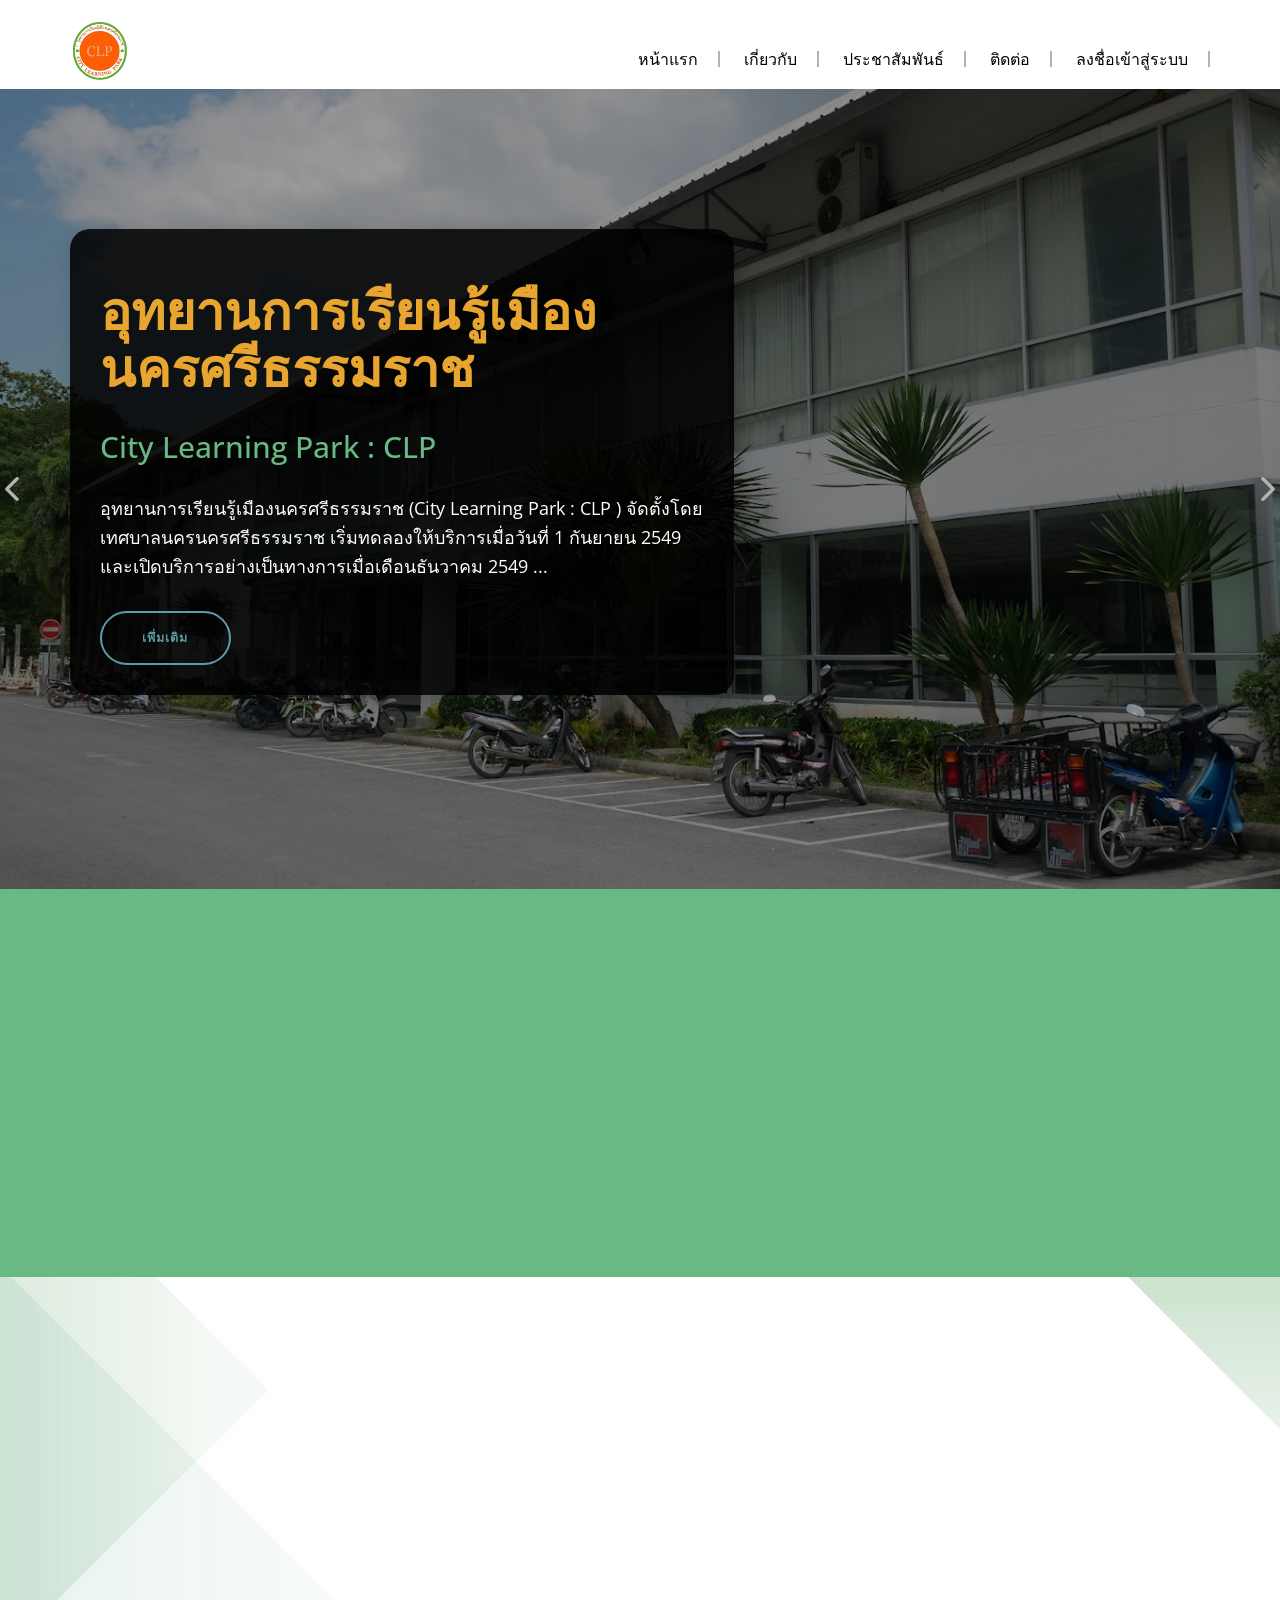
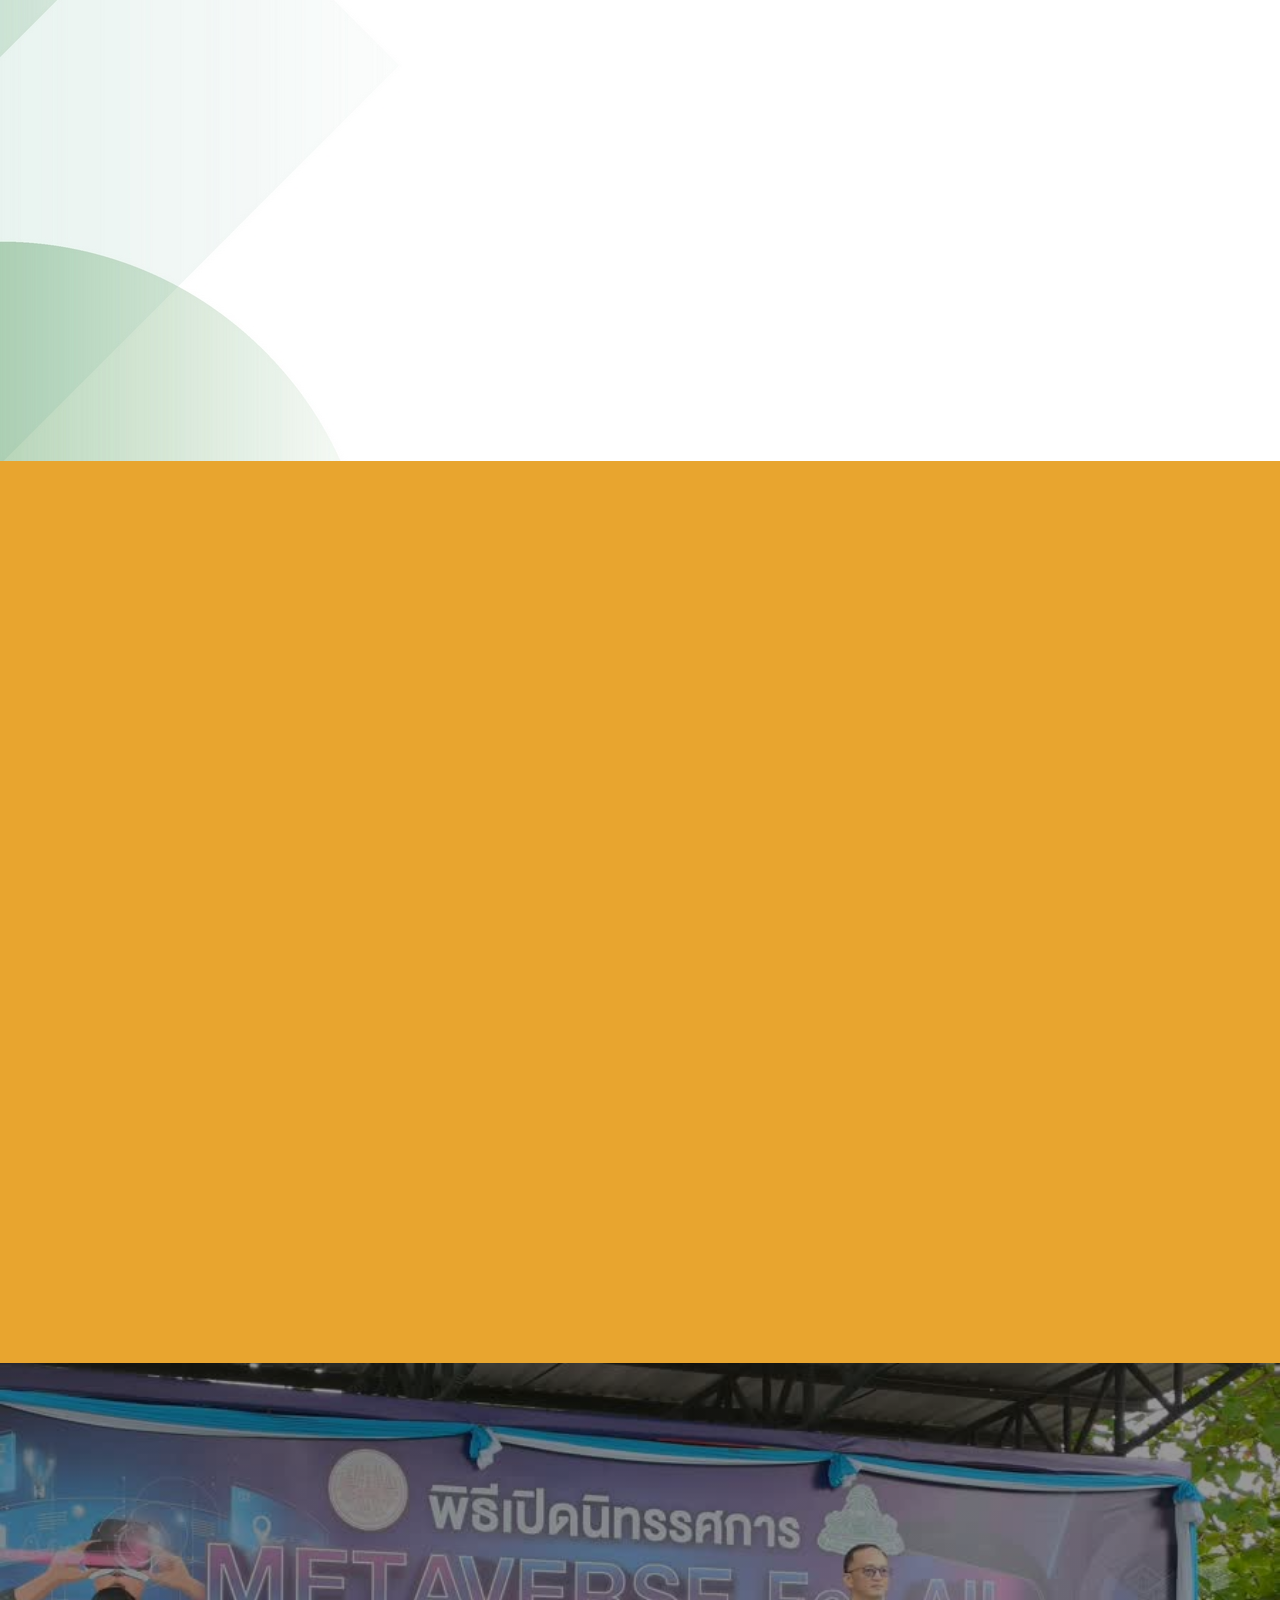
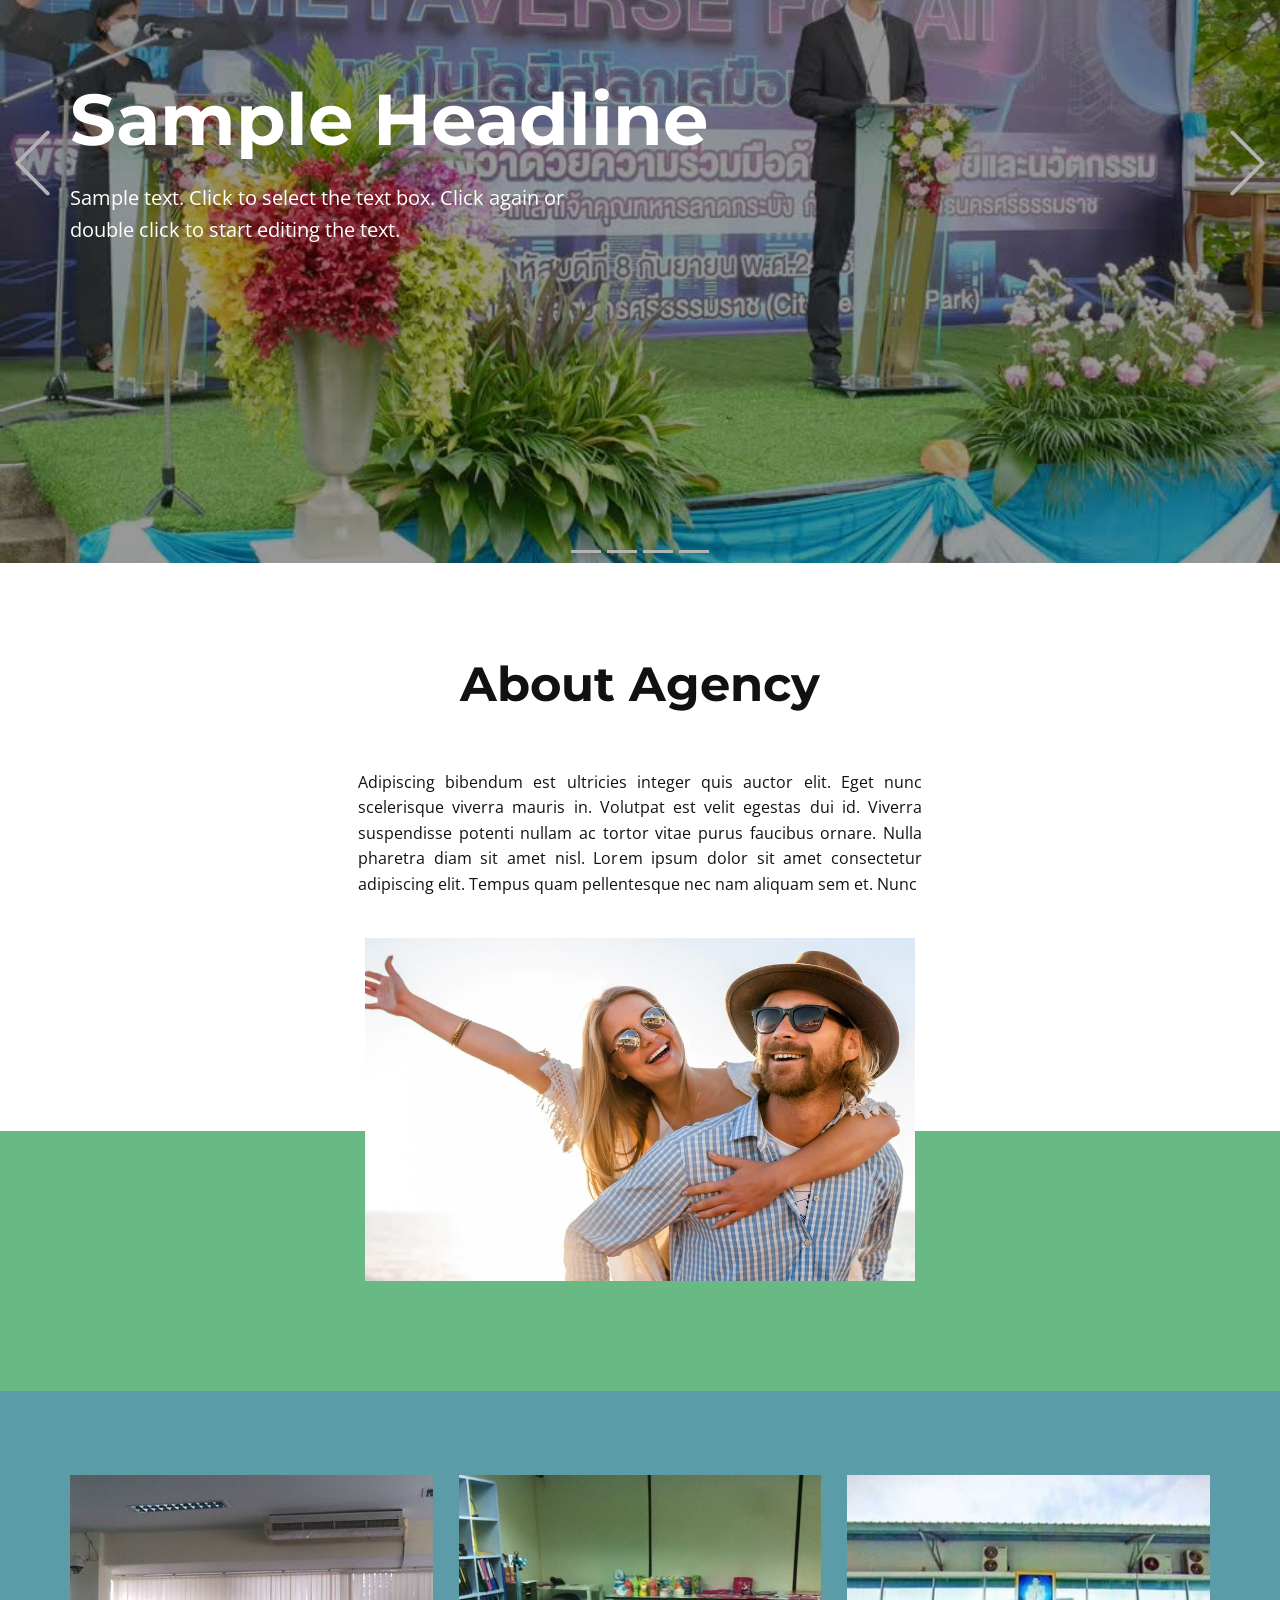
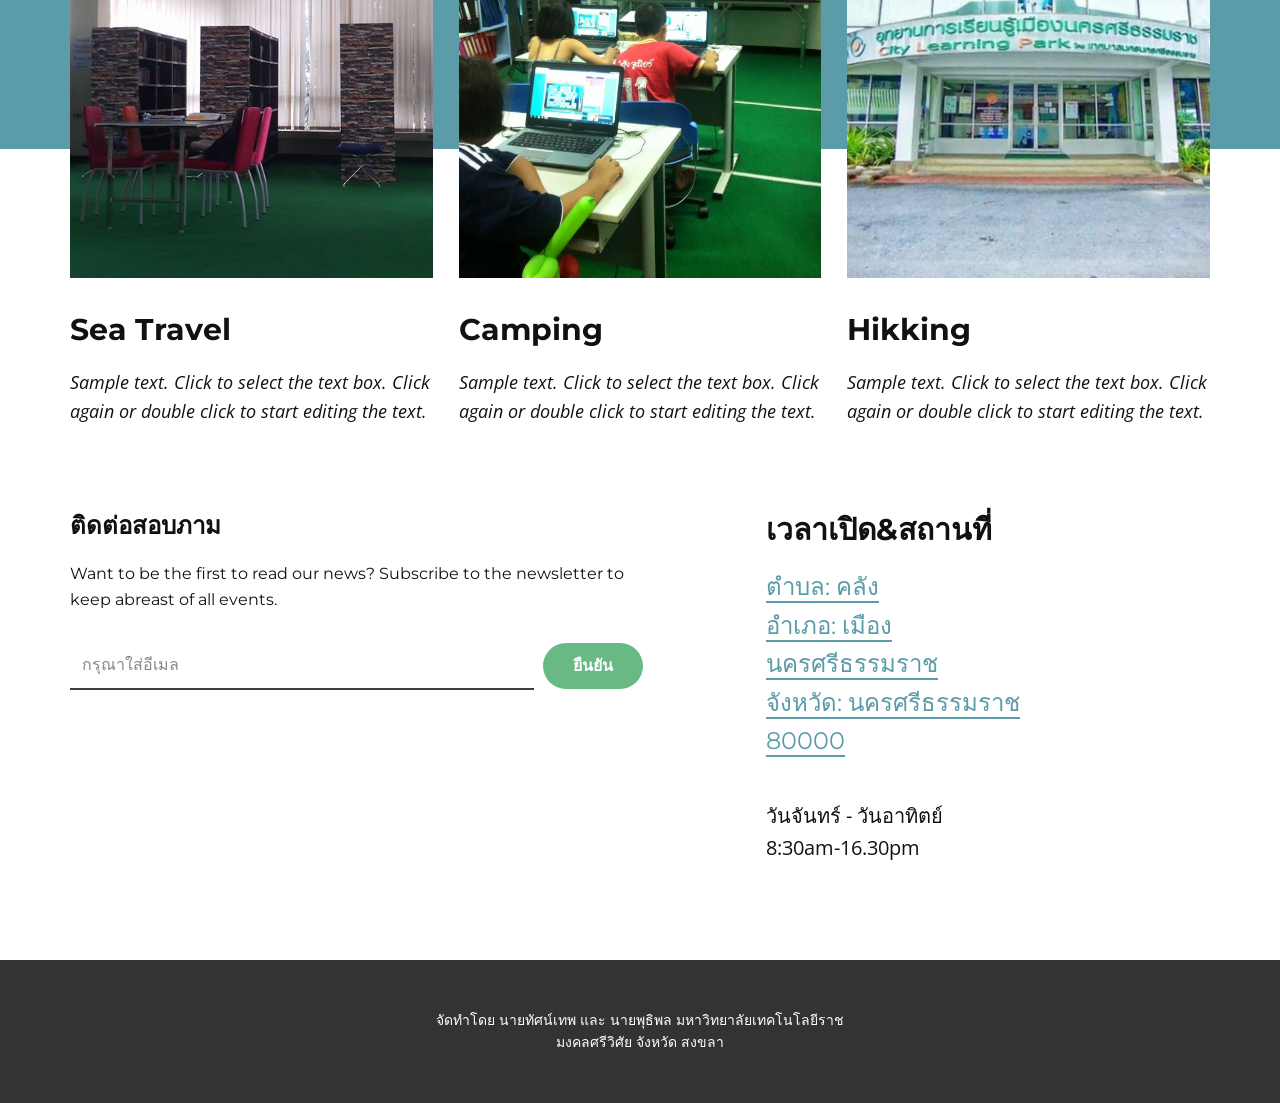
<file: Home.html>
<!DOCTYPE html>
<html style="font-size: 16px;" lang="en">

<head>
  <meta name="viewport" content="width=device-width, initial-scale=1.0">
  <meta charset="utf-8">
  <meta name="keywords"
    content="​Traveling is a unique life experience, Destinations to Inspire Adventure, The Air Smells Ocean, ​We are the best travel agency to improve your deals, About Agency">
  <meta name="description" content="">
  <title>Home</title>
  <link rel="stylesheet" href="nicepage.css" media="screen">
  <link rel="stylesheet" href="Home.css" media="screen">
  <script class="u-script" type="text/javascript" src="jquery.js" defer=""></script>
  <script class="u-script" type="text/javascript" src="nicepage.js" defer=""></script>
  <meta name="generator" content="Nicepage 5.2.4, nicepage.com">
  <meta name="referrer" content="origin">
  <link id="u-theme-google-font" rel="stylesheet"
    href="https://fonts.googleapis.com/css?family=Montserrat:100,100i,200,200i,300,300i,400,400i,500,500i,600,600i,700,700i,800,800i,900,900i|Open+Sans:300,300i,400,400i,500,500i,600,600i,700,700i,800,800i">
  <link id="u-page-google-font" rel="stylesheet"
    href="https://fonts.googleapis.com/css?family=Montserrat:100,100i,200,200i,300,300i,400,400i,500,500i,600,600i,700,700i,800,800i,900,900i">








  <script type="application/ld+json">{
		"@context": "http://schema.org",
		"@type": "Organization",
		"name": "",
		"logo": "images/logo1.png"
}</script>
  <meta name="theme-color" content="#c684a0">
  <meta property="og:title" content="Home">
  <meta property="og:type" content="website">
</head>

<body class="u-body u-xl-mode" data-lang="en">
  <header class="u-clearfix u-header u-header" id="sec-49fd">
    <div class="u-clearfix u-sheet u-sheet-1">
      <a href="#" class="u-image u-logo u-image-1" data-image-width="80" data-image-height="40">
        <img src="images/logo1.png" class="u-logo-image u-logo-image-1">
      </a>
      <nav class="u-menu u-menu-one-level u-offcanvas u-menu-1">
        <div class="menu-collapse" style="font-size: 1rem; letter-spacing: 0px;">
          <a class="u-button-style u-custom-left-right-menu-spacing u-custom-padding-bottom u-custom-text-active-color u-custom-text-color u-custom-text-hover-color u-custom-top-bottom-menu-spacing u-nav-link u-text-active-palette-1-base u-text-hover-palette-2-base"
            href="#">
            <svg class="u-svg-link" viewBox="0 0 24 24">
              <use xmlns:xlink="http://www.w3.org/1999/xlink" xlink:href="#menu-hamburger"></use>
            </svg>
            <svg class="u-svg-content" version="1.1" id="menu-hamburger" viewBox="0 0 16 16" x="0px" y="0px"
              xmlns:xlink="http://www.w3.org/1999/xlink" xmlns="http://www.w3.org/2000/svg">
              <g>
                <rect y="1" width="16" height="2"></rect>
                <rect y="7" width="16" height="2"></rect>
                <rect y="13" width="16" height="2"></rect>
              </g>
            </svg>
          </a>
        </div>
        <div class="u-custom-menu u-nav-container">
          <ul class="u-nav u-unstyled u-nav-1">
            <li class="u-nav-item"><a
                class="u-border-2 u-border-active-grey-30 u-border-grey-30 u-border-hover-grey-30 u-border-no-bottom u-border-no-left u-border-no-top u-button-style u-nav-link u-text-active-custom-color-2 u-text-black u-text-hover-custom-color-3"
                href="#" style="padding: 0px 20px;">หน้าแรก</a>
            </li>
            <li class="u-nav-item"><a
                class="u-border-2 u-border-active-grey-30 u-border-grey-30 u-border-hover-grey-30 u-border-no-bottom u-border-no-left u-border-no-top u-button-style u-nav-link u-text-active-custom-color-2 u-text-black u-text-hover-custom-color-3"
                href="About.html" style="padding: 0px 20px;">เกี่ยวกับ</a>
            </li>
            <li class="u-nav-item"><a
                class="u-border-2 u-border-active-grey-30 u-border-grey-30 u-border-hover-grey-30 u-border-no-bottom u-border-no-left u-border-no-top u-button-style u-nav-link u-text-active-custom-color-2 u-text-black u-text-hover-custom-color-3"
                href="Contact.html" style="padding: 0px 20px;">ประชาสัมพันธ์</a>
            </li>
            <li class="u-nav-item"><a
                class="u-border-2 u-border-active-grey-30 u-border-grey-30 u-border-hover-grey-30 u-border-no-bottom u-border-no-left u-border-no-top u-button-style u-nav-link u-text-active-custom-color-2 u-text-black u-text-hover-custom-color-3"
                href="https://www.facebook.com/profile.php?id=100009439088255&paipv=0&eav=Afa1VSuKF2D7_vbrsIGC4Y9TIP6kwKNzkjjfKrlzGDhewMUmY5j4jzxUs73ZNdzbUZA&_rdr"
                style="padding: 0px 20px;">ติดต่อ</a>
            </li>
            <li class="u-nav-item"><a
                class="u-border-2 u-border-active-grey-30 u-border-grey-30 u-border-hover-grey-30 u-border-no-bottom u-border-no-left u-border-no-top u-button-style u-nav-link u-text-active-custom-color-2 u-text-black u-text-hover-custom-color-3"
                href="#" style="padding: 0px 20px;">ลงชื่อเข้าสู่ระบบ</a>
            </li>
          </ul>
        </div>
        <div class="u-custom-menu u-nav-container-collapse">
          <div class="u-black u-container-style u-inner-container-layout u-opacity u-opacity-95 u-sidenav">
            <div class="u-inner-container-layout u-sidenav-overflow">
              <div class="u-menu-close"></div>
              <ul class="u-align-center u-nav u-popupmenu-items u-unstyled u-nav-2">
                <li class="u-nav-item"><a class="u-button-style u-nav-link" href="Home.html">หน้าแรก</a>
                </li>
                <li class="u-nav-item"><a class="u-button-style u-nav-link" href="About.html">เกี่ยวกับ</a>
                </li>
                <li class="u-nav-item"><a class="u-button-style u-nav-link" href="Contact.html">ประชาสัมพันธ์</a>
                </li>
                <li class="u-nav-item"><a class="u-button-style u-nav-link"
                    href="https://www.facebook.com/profile.php?id=100009439088255&paipv=0&eav=Afa1VSuKF2D7_vbrsIGC4Y9TIP6kwKNzkjjfKrlzGDhewMUmY5j4jzxUs73ZNdzbUZA&_rdr">ติดต่อ</a>
                </li>
                <li class="u-nav-item"><a class="u-button-style u-nav-link" href="#">ลงชื่อเข้าสู่ระบบ</a>
                </li>
              </ul>
            </div>
          </div>
          <div class="u-black u-menu-overlay u-opacity u-opacity-70"></div>
        </div>
      </nav>
    </div>
  </header>
  <section class="u-carousel u-carousel-duration-1000 u-slide u-block-4c9b-1" id="carousel_a9d6" data-interval="5000"
    data-u-ride="carousel">
    <ol class="u-carousel-indicators u-hidden u-block-4c9b-5">
      <li data-u-target="#carousel_a9d6" class="u-active u-grey-30" data-u-slide-to="0"
        style="width: 25px; height: 3px;"></li>
      <li data-u-target="#carousel_a9d6" class="u-grey-30" data-u-slide-to="1" style="width: 25px; height: 3px;"></li>
      <li data-u-target="#carousel_a9d6" class="u-grey-30" data-u-slide-to="2" style="width: 25px; height: 3px;"></li>
      <li data-u-target="#carousel_a9d6" class="u-grey-30" data-u-slide-to="3" style="width: 25px; height: 3px;"></li>
    </ol>
    <div class="u-carousel-inner" role="listbox">
      <div class="u-active u-align-center u-carousel-item u-clearfix u-image u-shading u-section-1-1"
        style="background-image: linear-gradient(0deg, rgba(0,0,0,0.4), rgba(0,0,0,0.4)), url(images/023.JPG); background-position: 50% 50%;">
        <div class="u-clearfix u-sheet u-sheet-1">
          <div
            class="u-align-left u-black u-container-style u-group u-opacity u-opacity-85 u-radius-20 u-shape-round u-group-1"
            data-animation-name="customAnimationIn" data-animation-duration="1500" data-animation-delay="500">
            <div class="u-container-layout u-container-layout-1">
              <h1 class="u-text u-text-custom-color-2 u-text-1" data-animation-name="customAnimationIn"
                data-animation-duration="1000" data-animation-delay="500"> อุทยานการเรียนรู้เมืองนครศรีธรรมราช</h1>
              <p class="u-text u-text-custom-color-3 u-text-default u-text-2"> City Learning Park : C​LP</p>
              <p class="u-align-left u-text u-text-3"> อุทยานการเรียนรู้เมืองนครศรีธรรมราช (City Learning Park : CLP )
                จัดตั้งโดยเทศบาลนครนครศรีธรรมราช เริ่มทดลองให้บริการเมื่อวันที่ 1 กันยายน 2549
                และเปิดบริการอย่างเป็นทางการเมื่อเดือนธันวาคม 2549 ...</p>
              <a href="page1.html"
                class="u-active-palette-4-base u-border-2 u-border-active-custom-color-3 u-border-hover-palette-4-base u-border-palette-4-base u-btn u-btn-round u-button-style u-hover-custom-color-3 u-none u-radius-50 u-text-active-white u-text-hover-white u-text-palette-4-base u-btn-1">เพึ่มเติม</a>
            </div>
          </div>
        </div>
      </div>
      <div class="u-align-center u-carousel-item u-clearfix u-image u-shading u-section-1-2" style="background-image: linear-gradient(0deg, rgba(0,0,0,0.4), rgba(0,0,0,0.4)), url(images/03.jpg);
      background-position: 50% 50%;" src="" data-image-width="4624" data-image-height="3468">
        <div class="u-clearfix u-sheet u-sheet-1">
          <div
            class="u-align-left u-black u-container-style u-group u-opacity u-opacity-85 u-radius-20 u-shape-round u-group-1"
            data-animation-name="customAnimationIn" data-animation-duration="1500" data-animation-delay="500">
            <div class="u-container-layout u-container-layout-1">
              <h1 class="u-text u-text-custom-color-2 u-text-1" data-animation-name="customAnimationIn"
                data-animation-duration="1000" data-animation-delay="500"> อุทยานการเรียนรู้เมืองนครศรีธรรมราช</h1>
              <p class="u-text u-text-custom-color-3 u-text-default u-text-2"> City Learning Park : C​LP</p>
              <p class="u-align-left u-text u-text-3"> อุทยานการเรียนรู้เมืองนครศรีธรรมราช (City Learning Park : CLP )
                จัดตั้งโดยเทศบาลนครนครศรีธรรมราช เริ่มทดลองให้บริการเมื่อวันที่ 1 กันยายน 2549
                และเปิดบริการอย่างเป็นทางการเมื่อเดือนธันวาคม 2549 ...</p>
              <a href="page1.html"
                class="u-active-palette-4-base u-border-2 u-border-active-custom-color-3 u-border-hover-palette-4-base u-border-palette-4-base u-btn u-btn-round u-button-style u-hover-custom-color-3 u-none u-radius-50 u-text-active-white u-text-hover-white u-text-palette-4-base u-btn-1">เพึ่มเติม</a>
            </div>
          </div>
        </div>
      </div>
      <div class="u-align-center u-carousel-item u-clearfix u-image u-shading u-section-1-3" style=" background-image: linear-gradient(0deg, rgba(0,0,0,0.4), rgba(0,0,0,0.4)), url(images/04.jpg);
      background-position: 50% 50%;" src="" data-image-width="852" data-image-height="640">
        <div class="u-clearfix u-sheet u-sheet-1">
          <div
            class="u-align-left u-black u-container-style u-group u-opacity u-opacity-85 u-radius-20 u-shape-round u-group-1"
            data-animation-name="customAnimationIn" data-animation-duration="1500" data-animation-delay="500">
            <div class="u-container-layout u-container-layout-1">
              <h1 class="u-text u-text-custom-color-2 u-text-1" data-animation-name="customAnimationIn"
                data-animation-duration="1000" data-animation-delay="500"> อุทยานการเรียนรู้เมืองนครศรีธรรมราช</h1>
              <p class="u-text u-text-custom-color-3 u-text-default u-text-2"> City Learning Park : C​LP</p>
              <p class="u-align-left u-text u-text-3"> อุทยานการเรียนรู้เมืองนครศรีธรรมราช (City Learning Park : CLP )
                จัดตั้งโดยเทศบาลนครนครศรีธรรมราช เริ่มทดลองให้บริการเมื่อวันที่ 1 กันยายน 2549
                และเปิดบริการอย่างเป็นทางการเมื่อเดือนธันวาคม 2549 ...</p>
              <a href="page1.html"
                class="u-active-palette-4-base u-border-2 u-border-active-custom-color-3 u-border-hover-palette-4-base u-border-palette-4-base u-btn u-btn-round u-button-style u-hover-custom-color-3 u-none u-radius-50 u-text-active-white u-text-hover-white u-text-palette-4-base u-btn-1">เพึ่มเติม</a>
            </div>
          </div>
        </div>
      </div>
      <div class="u-align-center u-carousel-item u-clearfix u-image u-shading u-section-1-4" style="background-image: linear-gradient(0deg, rgba(0,0,0,0.4), rgba(0,0,0,0.4)), url(images/20171109d804bffbc6f077768fad809d174fd664225239.jpg);
      background-position: 50% 50%;" src="" data-image-width="960" data-image-height="717">
        <div class="u-clearfix u-sheet u-sheet-1">
          <div
            class="u-align-left u-black u-container-style u-group u-opacity u-opacity-85 u-radius-20 u-shape-round u-group-1"
            data-animation-name="customAnimationIn" data-animation-duration="1500" data-animation-delay="500">
            <div class="u-container-layout u-container-layout-1">
              <h1 class="u-text u-text-custom-color-2 u-text-1" data-animation-name="customAnimationIn"
                data-animation-duration="1000" data-animation-delay="500"> อุทยานการเรียนรู้เมืองนครศรีธรรมราช</h1>
              <p class="u-text u-text-custom-color-3 u-text-default u-text-2"> City Learning Park : C​LP</p>
              <p class="u-align-left u-text u-text-3"> อุทยานการเรียนรู้เมืองนครศรีธรรมราช (City Learning Park : CLP )
                จัดตั้งโดยเทศบาลนครนครศรีธรรมราช เริ่มทดลองให้บริการเมื่อวันที่ 1 กันยายน 2549
                และเปิดบริการอย่างเป็นทางการเมื่อเดือนธันวาคม 2549 ...</p>
              <a href="page1.html"
                class="u-active-palette-4-base u-border-2 u-border-active-custom-color-3 u-border-hover-palette-4-base u-border-palette-4-base u-btn u-btn-round u-button-style u-hover-custom-color-3 u-none u-radius-50 u-text-active-white u-text-hover-white u-text-palette-4-base u-btn-1">เพึ่มเติม</a>
            </div>
          </div>
        </div>
      </div>
    </div>
    <a class="u-absolute-vcenter u-carousel-control u-carousel-control-prev u-text-grey-30 u-block-4c9b-3"
      href="#carousel_a9d6" role="button" data-u-slide="prev">
      <span aria-hidden="true">
        <svg viewBox="0 0 451.847 451.847">
          <path d="M97.141,225.92c0-8.095,3.091-16.192,9.259-22.366L300.689,9.27c12.359-12.359,32.397-12.359,44.751,0
c12.354,12.354,12.354,32.388,0,44.748L173.525,225.92l171.903,171.909c12.354,12.354,12.354,32.391,0,44.744
c-12.354,12.365-32.386,12.365-44.745,0l-194.29-194.281C100.226,242.115,97.141,234.018,97.141,225.92z"></path>
        </svg>
      </span>
      <span class="sr-only">
        <svg viewBox="0 0 451.847 451.847">
          <path d="M97.141,225.92c0-8.095,3.091-16.192,9.259-22.366L300.689,9.27c12.359-12.359,32.397-12.359,44.751,0
c12.354,12.354,12.354,32.388,0,44.748L173.525,225.92l171.903,171.909c12.354,12.354,12.354,32.391,0,44.744
c-12.354,12.365-32.386,12.365-44.745,0l-194.29-194.281C100.226,242.115,97.141,234.018,97.141,225.92z"></path>
        </svg>
      </span>
    </a>
    <a class="u-absolute-vcenter u-carousel-control u-carousel-control-next u-text-grey-30 u-block-4c9b-4"
      href="#carousel_a9d6" role="button" data-u-slide="next">
      <span aria-hidden="true">
        <svg viewBox="0 0 451.846 451.847">
          <path d="M345.441,248.292L151.154,442.573c-12.359,12.365-32.397,12.365-44.75,0c-12.354-12.354-12.354-32.391,0-44.744
L278.318,225.92L106.409,54.017c-12.354-12.359-12.354-32.394,0-44.748c12.354-12.359,32.391-12.359,44.75,0l194.287,194.284
c6.177,6.18,9.262,14.271,9.262,22.366C354.708,234.018,351.617,242.115,345.441,248.292z"></path>
        </svg>
      </span>
      <span class="sr-only">
        <svg viewBox="0 0 451.846 451.847">
          <path d="M345.441,248.292L151.154,442.573c-12.359,12.365-32.397,12.365-44.75,0c-12.354-12.354-12.354-32.391,0-44.744
L278.318,225.92L106.409,54.017c-12.354-12.359-12.354-32.394,0-44.748c12.354-12.359,32.391-12.359,44.75,0l194.287,194.284
c6.177,6.18,9.262,14.271,9.262,22.366C354.708,234.018,351.617,242.115,345.441,248.292z"></path>
        </svg>
      </span>
    </a>
  </section>
  <section
    class="u-align-left u-clearfix u-container-align-center u-custom-color-3 u-typography-Normal--Introduction u-section-2"
    src="" id="carousel_99b8">
    <div class="u-clearfix u-sheet u-sheet-1">
      <div class="u-expanded-width u-list u-list-1">
        <div class="u-repeater u-repeater-1">
          <div
            class="u-align-center u-border-1 u-border-grey-15 u-container-align-center u-container-style u-list-item u-radius-20 u-repeater-item u-shape-round u-white u-list-item-1"
            data-animation-name="customAnimationIn" data-animation-duration="1500">
            <div class="u-container-layout u-similar-container u-valign-top u-container-layout-1"><span
                class="u-align-center u-custom-color-2 u-file-icon u-icon u-icon-circle u-icon-1"
                data-href="https://nicepage.app"><img src="images/2702134-e41719b2.png" alt=""></span>
              <h3 class="u-align-center u-custom-font u-font-titillium-Web u-text u-text-1"
                data-animation-name="customAnimationIn" data-animation-duration="1500" data-animation-delay="750">
                สีสันอักษร</h3>
              <p class="u-align-center u-text u-text-grey-50 u-text-2" data-animation-name="customAnimationIn"
                data-animation-duration="1500" data-animation-delay="750">Lorem ipsum dolor sit amet, consectetur
                adipiscing elit nullam nunc justo sagittis suscipit ultrices.</p>
            </div>
          </div>
          <div
            class="u-align-center u-border-1 u-border-grey-15 u-container-align-center u-container-style u-list-item u-radius-20 u-repeater-item u-shape-round u-video-cover u-white u-list-item-2"
            data-animation-name="customAnimationIn" data-animation-duration="1500">
            <div class="u-container-layout u-similar-container u-valign-top u-container-layout-2"><span
                class="u-align-center u-custom-color-2 u-file-icon u-icon u-icon-circle u-icon-2"
                data-href="https://nicepage.app"><img src="images/3646958-3bfe947a.png" alt=""></span>
              <h3 class="u-align-center u-custom-font u-font-titillium-Web u-text u-text-3"
                data-animation-name="customAnimationIn" data-animation-duration="1500" data-animation-delay="750">
                ท่องโลกเสมือน</h3>
              <p class="u-align-center u-text u-text-grey-50 u-text-4" data-animation-name="customAnimationIn"
                data-animation-duration="1500" data-animation-delay="750">Lorem ipsum dolor sit amet, consectetur
                adipiscing elit nullam nunc justo sagittis suscipit ultrices.</p>
            </div>
          </div>
          <div
            class="u-align-center u-border-1 u-border-grey-15 u-container-align-center u-container-style u-list-item u-radius-20 u-repeater-item u-shape-round u-video-cover u-white u-list-item-3"
            data-animation-name="customAnimationIn" data-animation-duration="1500">
            <div class="u-container-layout u-similar-container u-valign-top u-container-layout-3"><span
                class="u-align-center u-custom-color-2 u-file-icon u-icon u-icon-circle u-icon-3"
                data-href="https://nicepage.app"><img src="images/3474360-47313edc.png" alt=""></span>
              <h3 class="u-align-center u-custom-font u-font-titillium-Web u-text u-text-5"
                data-animation-name="customAnimationIn" data-animation-duration="1500" data-animation-delay="750">
                สมาธิไอที</h3>
              <p class="u-align-center u-text u-text-grey-50 u-text-6" data-animation-name="customAnimationIn"
                data-animation-duration="1500" data-animation-delay="750">Lorem ipsum dolor sit amet, consectetur
                adipiscing elit nullam nunc justo sagittis suscipit ultrices.</p>
            </div>
          </div>
          <div
            class="u-align-center u-border-1 u-border-grey-15 u-container-align-center u-container-style u-list-item u-radius-20 u-repeater-item u-shape-round u-video-cover u-white u-list-item-4"
            data-animation-name="customAnimationIn" data-animation-duration="1500">
            <div class="u-container-layout u-similar-container u-valign-top u-container-layout-4"><span
                class="u-align-center u-custom-color-2 u-file-icon u-icon u-icon-circle u-icon-4"
                data-href="https://nicepage.app"><img src="images/3884934-b3b9256d.png" alt=""></span>
              <h3 class="u-align-center u-custom-font u-font-titillium-Web u-text u-text-7"
                data-animation-name="customAnimationIn" data-animation-duration="1500" data-animation-delay="750">
                พัฒนาความรู้</h3>
              <p class="u-align-center u-text u-text-grey-50 u-text-8" data-animation-name="customAnimationIn"
                data-animation-duration="1500" data-animation-delay="750">Lorem ipsum dolor sit amet, consectetur
                adipiscing elit nullam nunc justo sagittis suscipit ultrices.</p>
            </div>
          </div>
        </div>
      </div>
    </div>
  </section>
  <section class="u-align-left u-clearfix u-palette-5-light-3 u-section-3" id="carousel_854a" data-animation-name=""
    data-animation-duration="0" data-animation-delay="0" data-animation-direction="">
    <div class="u-clearfix u-sheet u-sheet-1">
      <h6 class="u-align-center u-text u-text-custom-color-4 u-text-1" data-animation-name="customAnimationIn"
        data-animation-duration="1500" data-animation-delay="500">วิสัยทัศน์</h6>
      <div class="u-list u-list-1">
        <div class="u-repeater u-repeater-1">
          <div class="u-align-center u-container-style u-list-item u-repeater-item">
            <div class="u-container-layout u-similar-container u-valign-top u-container-layout-1">
              <div class="u-image u-image-circle " style=" width: 261px;
              height: 261px;
              --animation-custom_in-translate_x: 50px;
              --animation-custom_in-translate_y: 0px;
              --animation-custom_in-opacity: 0;
              --animation-custom_in-rotate: 180deg;
              --animation-custom_in-scale: 0.3;
              box-shadow: 5px 5px 20px 0 rgba(0,0,0,0.4);
              background-image: url(images/03.jpg);
              background-position: 50% 50%;
              margin: 0 auto;" alt="" data-image-width="4624" data-image-height="3468"
                data-animation-name="customAnimationIn" data-animation-duration="1500"></div>
            </div>
          </div>
          <div class="u-align-center u-container-style u-list-item u-repeater-item">
            <div class="u-container-layout u-similar-container u-valign-top-lg u-valign-top-md u-valign-top-xl"
              style="padding: 10px;">
              <div class="u-image u-image-circle" style="width: 261px;
              height: 261px;
              --animation-custom_in-translate_x: 50px;
              --animation-custom_in-translate_y: 0px;
              --animation-custom_in-opacity: 0;
              --animation-custom_in-rotate: 180deg;
              --animation-custom_in-scale: 0.3;
              box-shadow: 5px 5px 20px 0 rgba(0,0,0,0.4);
              background-image: url(images/04.jpg);
              background-position: 50% 50%;
              margin: 0 auto;" alt="" data-image-width="852" data-image-height="640"
                data-animation-name="customAnimationIn" data-animation-duration="1500"></div>
            </div>
          </div>
          <div class="u-align-center u-container-style u-list-item u-repeater-item">
            <div class="u-container-layout u-similar-container u-valign-top " style="padding: 10px;">
              <div class="u-image u-image-circle" style=" width: 261px;
              height: 261px;
              --animation-custom_in-translate_x: 50px;
              --animation-custom_in-translate_y: 0px;
              --animation-custom_in-opacity: 0;
              --animation-custom_in-rotate: 180deg;
              --animation-custom_in-scale: 0.3;
              box-shadow: 5px 5px 20px 0 rgba(0,0,0,0.4);
              background-image: url(images/05.jpg);
              background-position: 50% 50%;
              margin: 0 auto;" alt="" data-image-width="960" data-image-height="540"
                data-animation-name="customAnimationIn" data-animation-duration="1500"></div>
            </div>
          </div>
        </div>
      </div>
      <h3 class="u-align-center u-text u-text-custom-color-4 u-text-default u-text-2"
        data-animation-name="customAnimationIn" data-animation-duration="1500" data-animation-delay="500">
        การเรียนรู้ไร้ขีดจำกัด </h3>
      <h3 class="u-align-center u-text u-text-custom-color-1 u-text-default u-text-3"
        data-animation-name="customAnimationIn" data-animation-duration="1500" data-animation-delay="500"> ไร้พรมแดน
      </h3>
      <h3 class="u-align-center u-text u-text-custom-color-4 u-text-default u-text-4"
        data-animation-name="customAnimationIn" data-animation-duration="1500" data-animation-delay="500">
        นำสมัยอยู่เ​สมอ</h3>
      <a href="page2.html"
        class="u-active-white u-align-center u-border-2 u-border-active-white u-border-hover-white u-border-white u-btn u-btn-round u-button-style u-custom-color-3 u-hover-custom-color-2 u-radius-50 u-text-active-palette-4-base u-text-body-alt-color u-text-hover-palette-4-base u-btn-1"
        data-animation-name="customAnimationIn" data-animation-duration="1500" data-animation-delay="250"
        data-animation-direction="">เพึ่มเติม</a>
    </div>
  </section>
  <section class="u-align-center u-clearfix u-custom-color-2 u-section-4" id="carousel_3537">
    <div class="u-clearfix u-sheet u-sheet-1">
      <h2 class="u-custom-font u-font-montserrat u-text u-text-body-alt-color u-text-1"
        data-animation-name="customAnimationIn" data-animation-duration="1750" data-animation-delay="250">ประชาสัมพันธ์
      </h2>
      <div class="u-expanded-width u-list u-list-1">
        <div class="u-repeater u-repeater-1">
          <div
            class="u-align-center u-border-9 u-border-no-bottom u-border-no-left u-border-no-right u-border-palette-4-light-2 u-container-style u-list-item u-radius-20 u-repeater-item u-shape-round u-white u-list-item-1"
            data-animation-name="customAnimationIn" data-animation-duration="1750" data-animation-direction=""
            data-animation-delay="250">
            <div class="u-container-layout u-similar-container u-valign-top u-container-layout-1">
              <div class="rounded-circle" style="width: 200px;
  height: 200px;
  background-image: url(images/90bb5142fa56babf5fc45966d1c27e36_small.jpg);
  background-position: 400px 500px;
  margin: 0 auto;
  border-radius: 50%;
  overflow: hidden;">
              </div>
              <h4 class="u-custom-font u-font-montserrat u-text u-text-default u-text-2">&nbsp;​08 กันยายน&nbsp;</h4>
              <p class="u-text u-text-3"> เทศบาลนครนครศรีธรรมราช ร่วมกับสถาบันเทคโนโลยีพระจอมเกล้าเจ้าคุณทหารลาดกระบัง
                จัดนิทรรศการ "Metaverse For All เทคโนโลยีสุดล้ำสู่โลกเสมือนจริง"...</p>
              <a href="Conpate1.html"
                class="u-active-none u-border-1 u-border-active-palette-1-light-1 u-border-hover-palette-1-light-1 u-border-no-left u-border-no-right u-border-no-top u-border-palette-1-dark-2 u-btn u-button-style u-hover-none u-none u-text-active-palette-2-base u-text-body-color u-text-hover-palette-2-base u-btn-1">more</a>
            </div>
          </div>
          <div
            class="u-align-center u-border-9 u-border-no-bottom u-border-no-left u-border-no-right u-border-palette-4-light-2 u-container-style u-list-item u-radius-20 u-repeater-item u-shape-round u-video-cover u-white u-list-item-2"
            data-animation-name="customAnimationIn" data-animation-duration="1750" data-animation-direction=""
            data-animation-delay="250">
            <div class="u-container-layout u-similar-container u-valign-top u-container-layout-2">
              <div class="rounded-circle" style="width: 200px;
  height: 200px;
  background-image: url(images/16-7.jpg);
  background-position: 300px 400px;
  margin: 0 auto;
  border-radius: 50%;
  overflow: hidden;">
              </div>
              <h4 class="u-custom-font u-font-montserrat u-text u-text-default u-text-4"> 24 สิงหาคม</h4>
              <p class="u-text u-text-5"> เทศบาลเมืองคอน ประกาศ​เทศบาลนครนครศรีธรรมราช ประกาศปิดให้บริการชั่วคราว
                อุทยานการเรียนรู้เมืองนครศรีธรรมราช( CLP ) และพิพิธภัณฑ์เมืองนครศรี...</p>
              <a href="https://nicepage.cc"
                class="u-active-none u-border-1 u-border-active-palette-1-light-1 u-border-hover-palette-1-light-1 u-border-no-left u-border-no-right u-border-no-top u-border-palette-1-dark-2 u-btn u-button-style u-hover-none u-none u-text-active-palette-2-base u-text-body-color u-text-hover-palette-2-base u-btn-2">more</a>
            </div>
          </div>
          <div
            class="u-align-center u-border-9 u-border-no-bottom u-border-no-left u-border-no-right u-border-palette-4-light-2 u-container-style u-list-item u-radius-20 u-repeater-item u-shape-round u-video-cover u-white u-list-item-3"
            data-animation-name="customAnimationIn" data-animation-duration="1750" data-animation-direction=""
            data-animation-delay="250">
            <div class="u-container-layout u-similar-container u-valign-top u-container-layout-3">
              <div class="rounded-circle" style="width: 200px;
  height: 200px;
  background-image: url(images/03.jpg);
  background-position: 1000px 950px;
  margin: 0 auto;
  border-radius: 50%;
  overflow: hidden;">
              </div>
              <h4 class="u-custom-font u-font-montserrat u-text u-text-default u-text-6"> 18 มกราคม</h4>
              <p class="u-text u-text-7">Sample text. Click to select the text box. Click again or double click to start
                editing the text.&nbsp;Excepteur sint occaecat cupidatat non proident.</p>
              <a href="https://nicepage.com/website-design"
                class="u-active-none u-border-1 u-border-active-palette-1-light-1 u-border-hover-palette-1-light-1 u-border-no-left u-border-no-right u-border-no-top u-border-palette-1-dark-2 u-btn u-button-style u-hover-none u-none u-text-active-palette-2-base u-text-body-color u-text-hover-palette-2-base u-btn-3">more</a>
            </div>
          </div>
          <div
            class="u-align-center u-border-9 u-border-no-bottom u-border-no-left u-border-no-right u-border-palette-4-light-2 u-container-style u-list-item u-radius-20 u-repeater-item u-shape-round u-video-cover u-white u-list-item-4"
            data-animation-name="customAnimationIn" data-animation-duration="1750" data-animation-direction=""
            data-animation-delay="250">
            <div class="u-container-layout u-similar-container u-valign-top u-container-layout-4">
              <div class="rounded-circle" style="width: 200px;
  height: 200px;
  background-image: url(images/04.jpg);
  background-position: 600px;
  margin: 0 auto;
  border-radius: 50%;
  overflow: hidden;">
              </div>
              <h4 class="u-custom-font u-font-montserrat u-text u-text-default u-text-8">06 มีนาคม</h4>
              <p class="u-text u-text-9">Sample text. Click to select the text box. Click again or double click to start
                editing the text.&nbsp;Excepteur sint occaecat cupidatat non proident.</p>
              <a href="https://nicepage.com/wysiwyg-html-editor"
                class="u-active-none u-border-1 u-border-active-palette-1-light-1 u-border-hover-palette-1-light-1 u-border-no-left u-border-no-right u-border-no-top u-border-palette-1-dark-2 u-btn u-button-style u-hover-none u-none u-text-active-palette-2-base u-text-body-color u-text-hover-palette-2-base u-btn-4">more</a>
            </div>
          </div>
        </div>
      </div>
    </div>
  </section>
  <section class="u-carousel u-slide u-block-f131-1" id="carousel_7b29" data-interval="5000" data-u-ride="carousel">
    <ol class="u-absolute-hcenter u-carousel-indicators u-block-f131-2">
      <li data-u-target="#carousel_7b29" class="u-active u-grey-30" data-u-slide-to="0"></li>
      <li data-u-target="#carousel_7b29" class="u-grey-30" data-u-slide-to="1"></li>
      <li data-u-target="#carousel_7b29" class="u-grey-30" data-u-slide-to="2"></li>
      <li data-u-target="#carousel_7b29" class="u-grey-30" data-u-slide-to="3"></li>
    </ol>
    <div class="u-carousel-inner" role="listbox">
      <div class="u-active u-align-left u-carousel-item u-clearfix u-image u-shading u-section-5-1" style=" background-image: linear-gradient(0deg, rgba(0,0,0,0.4), rgba(0,0,0,0.4)), url(images/90bb5142fa56babf5fc45966d1c27e36_small.jpg);
      background-position: 50% 50%;" src="" data-image-width="900" data-image-height="675" data-href="#">
        <div class="u-clearfix u-sheet u-valign-middle u-sheet-1">
          <h1 class="u-text u-text-default u-title u-text-1">Sample Headline</h1>
          <p class="u-large-text u-text u-text-variant u-text-2">Sample text. Click to select
            the text box. Click again
            or double click to start editing the text.</p>
        </div>
      </div>
      <div class="u-align-left u-carousel-item u-clearfix u-image u-shading u-section-5-2" style="background-image: linear-gradient(0deg, rgba(0,0,0,0.4), rgba(0,0,0,0.4)), url(images/03.jpg);
      background-position: 50% 50%;" src="" data-image-width="4624" data-image-height="3468" data-href="#">
        <div class="u-clearfix u-sheet u-valign-middle u-sheet-1">
          <h1 class="u-text u-text-default u-title u-text-1">Sample Headline</h1>
          <p class="u-large-text u-text u-text-variant u-text-2">Sample text. Click to select
            the text box. Click again
            or double click to start editing the text.</p>
        </div>
      </div>
      <div class="u-align-left u-carousel-item u-clearfix u-image u-shading u-section-5-3" style="background-image: linear-gradient(0deg, rgba(0,0,0,0.4), rgba(0,0,0,0.4)), url(images/04.jpg);
      background-position: 50% 50%;" src="" data-image-width="852" data-image-height="640" data-href="#">
        <div class="u-clearfix u-sheet u-valign-middle u-sheet-1">
          <h1 class="u-text u-text-default u-title u-text-1">Sample Headline</h1>
          <p class="u-large-text u-text u-text-variant u-text-2">Sample text. Click to select
            the text box. Click again
            or double click to start editing the text.</p>
        </div>
      </div>
      <div class="u-align-left u-carousel-item u-clearfix u-image u-shading u-section-5-4" style="background-image: linear-gradient(0deg, rgba(0,0,0,0.4), rgba(0,0,0,0.4)), url(images/18-1.jpg);
      background-position: 50% 50%;" src="" data-image-width="640" data-image-height="431" data-href="#">
        <div class="u-clearfix u-sheet u-valign-middle u-sheet-1">
          <h1 class="u-text u-text-default u-title u-text-1">Sample Headline</h1>
          <p class="u-large-text u-text u-text-variant u-text-2">Sample text. Click to select
            the text box. Click again
            or double click to start editing the text.</p>
        </div>
      </div>
    </div>
    <a class="u-absolute-vcenter u-carousel-control u-carousel-control-prev u-text-grey-30 u-block-f131-3"
      href="#carousel_7b29" role="button" data-u-slide="prev">
      <span aria-hidden="true">
        <svg class="u-svg-link" viewBox="0 0 477.175 477.175">
          <path d="M145.188,238.575l215.5-215.5c5.3-5.3,5.3-13.8,0-19.1s-13.8-5.3-19.1,0l-225.1,225.1c-5.3,5.3-5.3,13.8,0,19.1l225.1,225
                    c2.6,2.6,6.1,4,9.5,4s6.9-1.3,9.5-4c5.3-5.3,5.3-13.8,0-19.1L145.188,238.575z"></path>
        </svg>
      </span>
      <span class="sr-only">Previous</span>
    </a>
    <a class="u-absolute-vcenter u-carousel-control u-carousel-control-next u-text-grey-30 u-block-f131-4"
      href="#carousel_7b29" role="button" data-u-slide="next">
      <span aria-hidden="true">
        <svg class="u-svg-link" viewBox="0 0 477.175 477.175">
          <path
            d="M360.731,229.075l-225.1-225.1c-5.3-5.3-13.8-5.3-19.1,0s-5.3,13.8,0,19.1l215.5,215.5l-215.5,215.5
                    c-5.3,5.3-5.3,13.8,0,19.1c2.6,2.6,6.1,4,9.5,4c3.4,0,6.9-1.3,9.5-4l225.1-225.1C365.931,242.875,365.931,234.275,360.731,229.075z">
          </path>
        </svg>
      </span>
      <span class="sr-only">Next</span>
    </a>
  </section>
  <section class="u-align-center u-clearfix u-custom-color-3 u-section-6" id="carousel_9b1a">
    <div class="u-expanded-width u-shape u-shape-rectangle u-white u-shape-1"></div>
    <div class="u-align-center u-container-style u-group u-group-1">
      <div class="u-container-layout u-container-layout-1">
        <h2 class="u-text u-text-body-color u-text-1">About Agency</h2>
        <p class="u-text u-text-body-color u-text-2"> Adipiscing bibendum est ultricies integer quis auctor elit. Eget
          nunc scelerisque viverra mauris in. Volutpat est velit egestas dui id. Viverra suspendisse potenti nullam ac
          tortor vitae purus faucibus ornare. Nulla pharetra diam sit amet nisl. Lorem ipsum dolor sit amet consectetur
          adipiscing elit. Tempus quam pellentesque nec nam aliquam sem et. Nunc</p>
        <img class="u-image u-image-default u-image-1" alt="" data-image-width="1380" data-image-height="667"
          src="images/trt.jpg">
      </div>
    </div>
  </section>
  <section class="u-clearfix u-section-7" id="carousel_f618">
    <div class="u-expanded-width u-palette-4-base u-shape u-shape-rectangle u-shape-1"></div>
    <div class="u-list u-list-1">
      <div class="u-repeater u-repeater-1">
        <div class="u-container-style u-list-item u-repeater-item u-white u-list-item-1">
          <div class="u-container-layout u-similar-container u-valign-top u-container-layout-1">
            <img class="u-expanded-width u-image u-image-default u-image-1" src="images/05.jpg" data-image-width="960"
              data-image-height="540">
            <h3 class="u-text u-text-1">Sea Travel</h3>
            <p class="u-text u-text-default u-text-2">Sample text. Click to select the text box. Click again or double
              click to start editing the text.</p>
          </div>
        </div>
        <div class="u-container-style u-list-item u-repeater-item u-white u-list-item-2">
          <div class="u-container-layout u-similar-container u-valign-top u-container-layout-2">
            <img class="u-expanded-width u-image u-image-default u-image-2"
              src="images/20171109d804bffbc6f077768fad809d174fd664225239.jpg" data-image-width="960"
              data-image-height="717">
            <h3 class="u-text u-text-3">Camping</h3>
            <p class="u-text u-text-default u-text-4">Sample text. Click to select the text box. Click again or double
              click to start editing the text.</p>
          </div>
        </div>
        <div class="u-container-style u-list-item u-repeater-item u-white u-list-item-3">
          <div class="u-container-layout u-similar-container u-valign-top u-container-layout-3">
            <img class="u-expanded-width u-image u-image-default u-image-3" src="images/18-1.jpg" data-image-width="640"
              data-image-height="431">
            <h3 class="u-text u-text-5">Hikking</h3>
            <p class="u-text u-text-default u-text-6">Sample text. Click to select the text box. Click again or double
              click to start editing the text.</p>
          </div>
        </div>
      </div>
    </div>
    <div class="u-clearfix u-layout-wrap u-layout-wrap-1">
      <div class="u-layout">
        <div class="u-layout-row">
          <div class="u-container-style u-layout-cell u-right-cell u-size-34 u-layout-cell-1">
            <div class="u-container-layout u-container-layout-4">
              <h4 class="u-text u-text-7">ติดต่อสอบภาม</h4>
              <p class="u-custom-font u-font-montserrat u-text u-text-8"> Want to be the first to read our news?
                Subscribe to the newsletter to keep abreast of all events.</p>
              <div class="u-expanded-width u-form u-form-1">
                <form action="https://forms.nicepagesrv.com/Form/Process"
                  class="u-clearfix u-form-horizontal u-form-spacing-9 u-inner-form" source="email" name="form"
                  style="padding: 0px;">
                  <div class="u-form-email u-form-group u-label-none">
                    <label for="email-6564" class="u-label">Email</label>
                    <input type="email" placeholder="กรุณาใส่อีเมล" id="email-6564" name="email"
                      class="u-border-2 u-border-grey-75 u-border-no-left u-border-no-right u-border-no-top u-input u-input-rectangle"
                      required="">
                  </div>
                  <div class="u-align-left u-form-group u-form-submit u-label-none">
                    <a href="#"
                      class="u-active-custom-color-3 u-border-none u-btn u-btn-round u-btn-submit u-button-style u-custom-color-3 u-hover-custom-color-2 u-radius-50 u-btn-1">ยืนยัน<br>
                    </a>
                    <input type="submit" value="submit" class="u-form-control-hidden">
                  </div>
                  <div class="u-form-send-message u-form-send-success"> Thank you! Your message has been sent. </div>
                  <div class="u-form-send-error u-form-send-message"> Unable to send your message. Please fix errors
                    then try again. </div>
                  <input type="hidden" value="" name="recaptchaResponse">
                  <input type="hidden" name="formServices" value="2dbf2fb8cefe3cc69f76f331b511486e">
                </form>
              </div>
            </div>
          </div>
          <div class="u-align-left u-container-style u-layout-cell u-left-cell u-size-26 u-white u-layout-cell-2">
            <div class="u-container-layout u-container-layout-5">
              <h3 class="u-align-left u-text u-text-9"> เวลาเปิด&amp;สถานที่</h3>
              <h5 class="u-align-left u-text u-text-10">
                <a href="#"
                  class="u-active-none u-border-2 u-border-active-black u-border-hover-black u-border-no-left u-border-no-right u-border-no-top u-border-palette-4-base u-bottom-left-radius-0 u-bottom-right-radius-0 u-btn u-button-link u-button-style u-hover-none u-none u-radius-0 u-text-active-black u-text-hover-black u-text-palette-4-base u-top-left-radius-0 u-top-right-radius-0 u-btn-2">
                  ตำบล:&nbsp;คลัง<br>อำเภอ:&nbsp;เมืองนครศรีธรรมราช<br>จังหวัด:&nbsp;นครศรีธรรมราช<br>80000
                </a>
              </h5>
              <p class="u-align-left u-text u-text-11"> วันจันทร์ - วันอาทิตย์<br>8:30am-16.30pm
              </p>
            </div>
          </div>
        </div>
      </div>
    </div>
  </section>


  <footer class="u-align-center u-clearfix u-footer u-grey-80 u-footer" id="sec-63ca">
    <div class="u-clearfix u-sheet u-sheet-1">
      <p class="u-small-text u-text u-text-variant u-text-1">จัดทำโดย นายทัศน์เทพ และ นายพุธิพล
        มหาวิทยาลัยเทคโนโลยีราชมงคลศรีวิศัย จังหวัด สงขลา</p>
    </div>
  </footer>


</body>

</html>
</file>
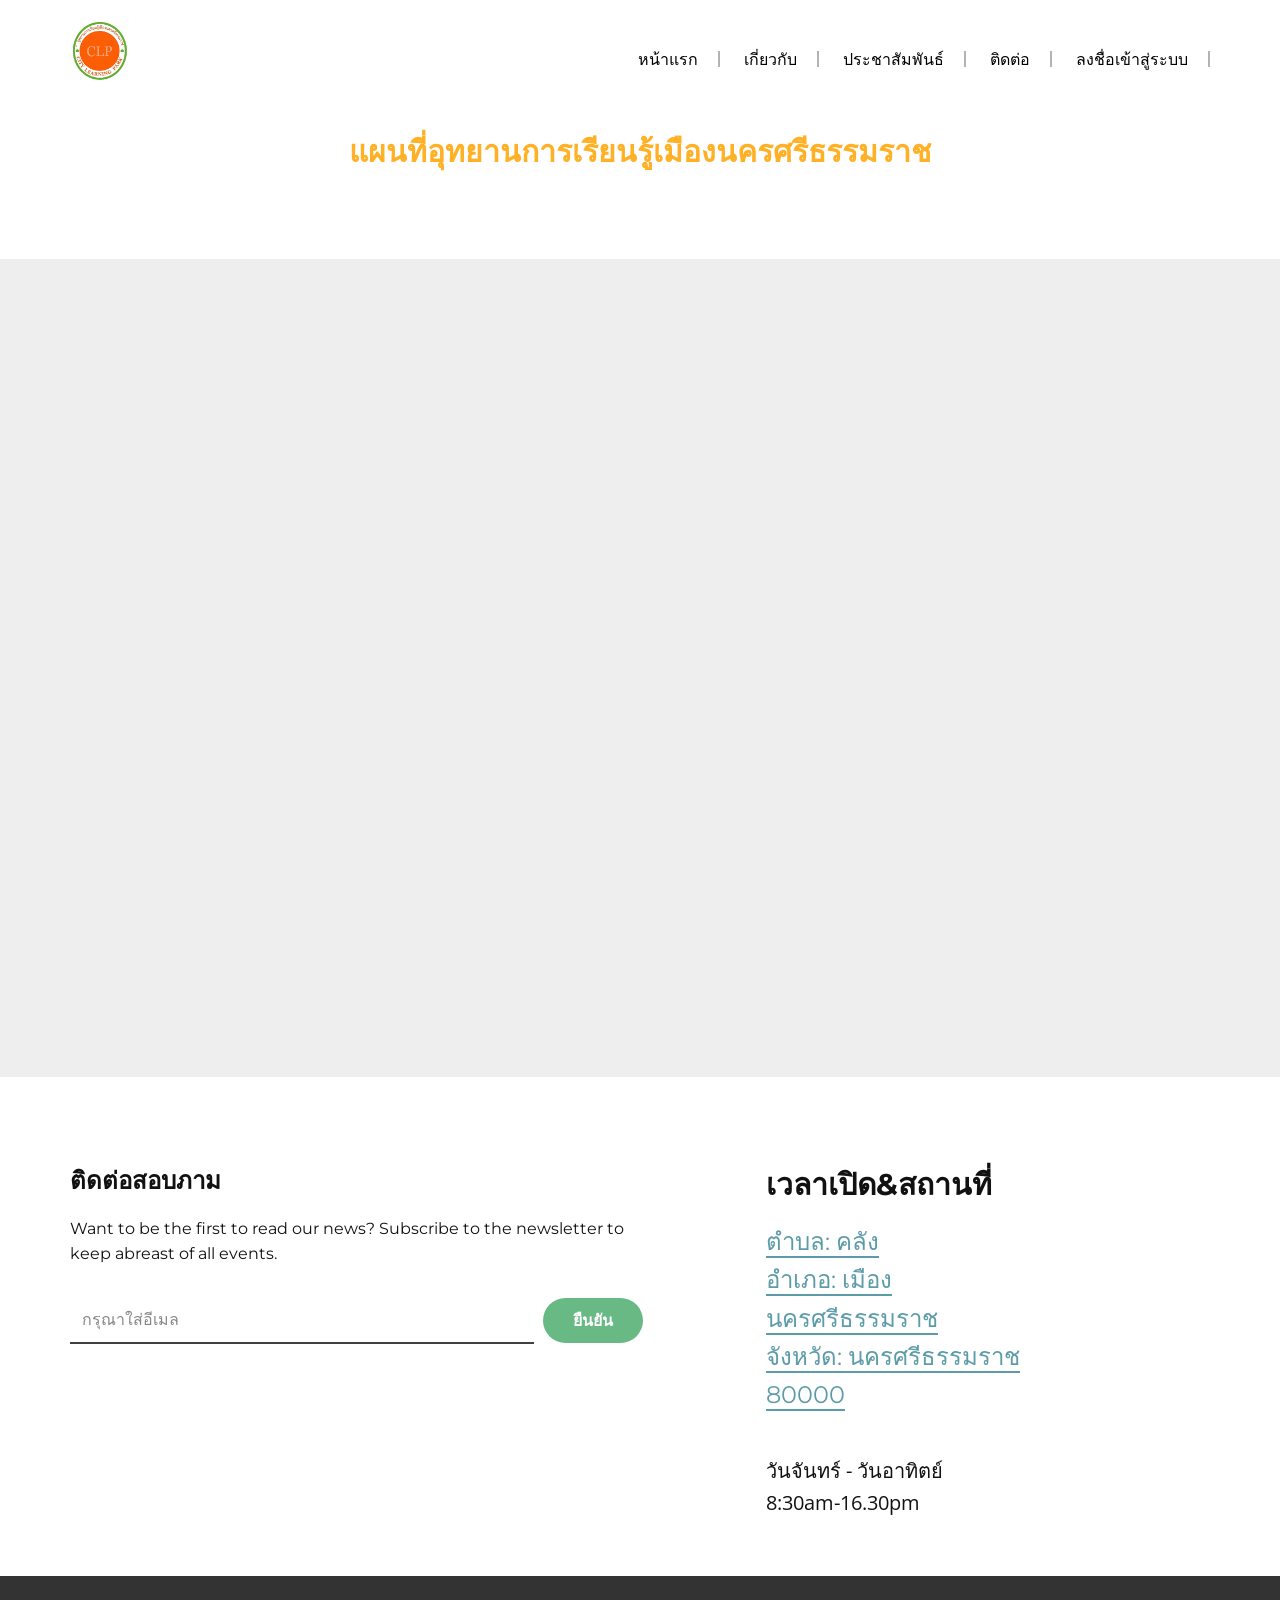
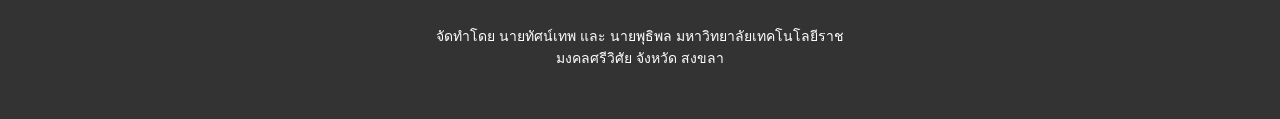
<file: map.html>
<!DOCTYPE html>
<html style="font-size: 16px;" lang="en">

<head>
  <meta name="viewport" content="width=device-width, initial-scale=1.0">
  <meta charset="utf-8">
  <meta name="keywords" content="">
  <meta name="description" content="">
  <title>แผนที่​อุทยานการเรียนรู้เมืองนครศรีธรรมราช</title>
  <link rel="icon" type="image/png" href="./images/logo1.png" />
  <link rel="stylesheet" href="nicepage.css" media="screen">
  <link rel="stylesheet" href="map.css" media="screen">
  <script class="u-script" type="text/javascript" src="jquery.js" defer=""></script>
  <script class="u-script" type="text/javascript" src="nicepage.js" defer=""></script>
  <meta name="generator" content="Nicepage 5.3.2, nicepage.com">
  <meta name="referrer" content="origin">
  <link id="u-theme-google-font" rel="stylesheet"
    href="https://fonts.googleapis.com/css?family=Montserrat:100,100i,200,200i,300,300i,400,400i,500,500i,600,600i,700,700i,800,800i,900,900i|Open+Sans:300,300i,400,400i,500,500i,600,600i,700,700i,800,800i">
  <link id="u-page-google-font" rel="stylesheet"
    href="https://fonts.googleapis.com/css?family=Montserrat:100,100i,200,200i,300,300i,400,400i,500,500i,600,600i,700,700i,800,800i,900,900i">



  <script type="application/ld+json">{
		"@context": "http://schema.org",
		"@type": "Organization",
		"name": "",
		"logo": "images/logo03.png"
}</script>
  <meta name="theme-color" content="#c684a0">
  <meta property="og:title" content="map">
  <meta property="og:type" content="website">
</head>

<body class="u-body u-xl-mode" data-lang="en">
  <header class="u-clearfix u-header u-header" id="sec-49fd">
    <div class="u-clearfix u-sheet u-sheet-1">
      <a href="index.php" class="u-image u-logo u-image-1" data-image-width="80" data-image-height="40">
        <img src="images/logo1.png" class="u-logo-image u-logo-image-1">
      </a>
      <nav class="u-menu u-menu-one-level u-offcanvas u-menu-1">
        <div class="menu-collapse" style="font-size: 1rem; letter-spacing: 0px;">
          <a class="u-button-style u-custom-left-right-menu-spacing u-custom-padding-bottom u-custom-text-active-color u-custom-text-color u-custom-text-hover-color u-custom-top-bottom-menu-spacing u-nav-link u-text-active-palette-1-base u-text-hover-palette-2-base"
            href="#">
            <svg class="u-svg-link" viewBox="0 0 24 24">
              <use xmlns:xlink="http://www.w3.org/1999/xlink" xlink:href="#menu-hamburger"></use>
            </svg>
            <svg class="u-svg-content" version="1.1" id="menu-hamburger" viewBox="0 0 16 16" x="0px" y="0px"
              xmlns:xlink="http://www.w3.org/1999/xlink" xmlns="http://www.w3.org/2000/svg">
              <g>
                <rect y="1" width="16" height="2"></rect>
                <rect y="7" width="16" height="2"></rect>
                <rect y="13" width="16" height="2"></rect>
              </g>
            </svg>
          </a>
        </div>
        <div class="u-custom-menu u-nav-container">
          <ul class="u-nav u-unstyled u-nav-1">
            <li class="u-nav-item"><a
                class="u-border-2 u-border-active-grey-30 u-border-grey-30 u-border-hover-grey-30 u-border-no-bottom u-border-no-left u-border-no-top u-button-style u-nav-link u-text-active-custom-color-2 u-text-black u-text-hover-custom-color-3"
                href="index.php" style="padding: 0px 20px;">หน้าแรก</a>
            </li>
            <li class="u-nav-item"><a
                class="u-border-2 u-border-active-grey-30 u-border-grey-30 u-border-hover-grey-30 u-border-no-bottom u-border-no-left u-border-no-top u-button-style u-nav-link u-text-active-custom-color-2 u-text-black u-text-hover-custom-color-3"
                href="About.html" style="padding: 0px 20px;">เกี่ยวกับ</a>
            </li>
            <li class="u-nav-item"><a
                class="u-border-2 u-border-active-grey-30 u-border-grey-30 u-border-hover-grey-30 u-border-no-bottom u-border-no-left u-border-no-top u-button-style u-nav-link u-text-active-custom-color-2 u-text-black u-text-hover-custom-color-3"
                href="Contact.php" style="padding: 0px 20px;">ประชาสัมพันธ์</a>
            </li>
            <li class="u-nav-item"><a
                class="u-border-2 u-border-active-grey-30 u-border-grey-30 u-border-hover-grey-30 u-border-no-bottom u-border-no-left u-border-no-top u-button-style u-nav-link u-text-active-custom-color-2 u-text-black u-text-hover-custom-color-3"
                href="https://www.facebook.com/profile.php?id=100009439088255&paipv=0&eav=Afa1VSuKF2D7_vbrsIGC4Y9TIP6kwKNzkjjfKrlzGDhewMUmY5j4jzxUs73ZNdzbUZA&_rdr"
                style="padding: 0px 20px;">ติดต่อ</a>
            </li>
            <li class="u-nav-item"><a
                class="u-border-2 u-border-active-grey-30 u-border-grey-30 u-border-hover-grey-30 u-border-no-bottom u-border-no-left u-border-no-top u-button-style u-nav-link u-text-active-custom-color-2 u-text-black u-text-hover-custom-color-3"
                href="./backEND/pages-login.php" style="padding: 0px 20px;">ลงชื่อเข้าสู่ระบบ</a>
            </li>
          </ul>
        </div>
        <div class="u-custom-menu u-nav-container-collapse">
          <div class="u-black u-container-style u-inner-container-layout u-opacity u-opacity-95 u-sidenav">
            <div class="u-inner-container-layout u-sidenav-overflow">
              <div class="u-menu-close"></div>
              <ul class="u-align-center u-nav u-popupmenu-items u-unstyled u-nav-2">
                <li class="u-nav-item"><a class="u-button-style u-nav-link" href="index.php">หน้าแรก</a>
                </li>
                <li class="u-nav-item"><a class="u-button-style u-nav-link" href="About.html">เกี่ยวกับ</a>
                </li>
                <li class="u-nav-item"><a class="u-button-style u-nav-link" href="Contact.php">ประชาสัมพันธ์</a>
                </li>
                <li class="u-nav-item"><a class="u-button-style u-nav-link"
                    href="https://www.facebook.com/profile.php?id=100009439088255&paipv=0&eav=Afa1VSuKF2D7_vbrsIGC4Y9TIP6kwKNzkjjfKrlzGDhewMUmY5j4jzxUs73ZNdzbUZA&_rdr">ติดต่อ</a>
                </li>
                <li class="u-nav-item"><a class="u-button-style u-nav-link"
                    href="./backEND/pages-login.php">ลงชื่อเข้าสู่ระบบ</a>
                </li>
              </ul>
            </div>
          </div>
          <div class="u-black u-menu-overlay u-opacity u-opacity-70"></div>
        </div>
      </nav>
    </div>
  </header>
  <section class="u-clearfix u-section-1" id="sec-7501">
    <div class="u-clearfix u-sheet u-sheet-1">
      <h3 class="u-align-center u-text u-text-custom-color-4 u-text-default u-text-1">
        แผนที่​อุทยานการเรียนรู้เมืองนครศรีธรรมราช</h3>
    </div>
  </section>
  <section class="u-clearfix u-typography-custom-page-typography-12--Map u-white u-section-2" id="sec-e2e4">
    <div class="u-expanded-width u-grey-light-2 u-map u-map-1">
      <div class="embed-responsive">
        <iframe
          src="https://www.google.com/maps/embed?pb=!1m18!1m12!1m3!1d63138.19924348624!2d99.8675744247011!3d8.4860135379978!2m3!1f0!2f0!3f0!3m2!1i1024!2i768!4f13.1!3m3!1m2!1s0x3053013c73a9b805%3A0xdd30e21eff39e0a7!2z4Lit4Li44LiX4Lii4Liy4LiZ4LiB4Liy4Lij4LmA4Lij4Li14Lii4LiZ4Lij4Li54LmJ4LmA4Lih4Li34Lit4LiH4LiZ4LiE4Lij4Lio4Lij4Li14LiY4Lij4Lij4Lih4Lij4Liy4LiKICggQ0xQICk!5e0!3m2!1sth!2sth!4v1675753155047!5m2!1sth!2sth"
          width="800" height="600" style="border:0;" allowfullscreen="" loading="lazy"
          referrerpolicy="no-referrer-when-downgrade"></iframe>
      </div>
    </div>
    <div class="u-clearfix u-layout-wrap u-layout-wrap-1">
      <div class="u-layout">
        <div class="u-layout-row">
          <div class="u-container-style u-layout-cell u-right-cell u-size-34 u-layout-cell-1">
            <div class="u-container-layout u-container-layout-1">
              <h4 class="u-text u-text-1">ติดต่อสอบภาม</h4>
              <p class="u-custom-font u-font-montserrat u-text u-text-2"> Want to be the first to read our news?
                Subscribe to the newsletter to keep abreast of all events.</p>
              <div class="u-expanded-width u-form u-form-1">
                <form action="https://forms.nicepagesrv.com/v2/form/process"
                  class="u-clearfix u-form-horizontal u-form-spacing-9 u-inner-form" source="email" name="form"
                  style="padding: 0px;">
                  <div class="u-form-email u-form-group u-label-none">
                    <label for="email-6564" class="u-label">Email</label>
                    <input type="email" placeholder="กรุณาใส่อีเมล" id="email-6564" name="email"
                      class="u-border-2 u-border-grey-75 u-border-no-left u-border-no-right u-border-no-top u-input u-input-rectangle"
                      required="">
                  </div>
                  <div class="u-align-left u-form-group u-form-submit u-label-none">
                    <a href="#"
                      class="u-active-custom-color-3 u-border-none u-btn u-btn-round u-btn-submit u-button-style u-custom-color-3 u-hover-custom-color-2 u-radius-50 u-btn-1">ยืนยัน<br>
                    </a>
                    <input type="submit" value="submit" class="u-form-control-hidden">
                  </div>
                  <div class="u-form-send-message u-form-send-success"> Thank you! Your message has been sent. </div>
                  <div class="u-form-send-error u-form-send-message"> Unable to send your message. Please fix errors
                    then try again. </div>
                  <input type="hidden" value="" name="recaptchaResponse">
                  <input type="hidden" name="formServices" value="2dbf2fb8cefe3cc69f76f331b511486e">
                </form>
              </div>
            </div>
          </div>
          <div class="u-align-left u-container-style u-layout-cell u-left-cell u-size-26 u-white u-layout-cell-2">
            <div class="u-container-layout u-container-layout-2">
              <h3 class="u-align-left u-text u-text-3"> เวลาเปิด&amp;สถานที่</h3>
              <h5 class="u-align-left u-text u-text-4">
                <a href="#"
                  class="u-active-none u-border-2 u-border-active-black u-border-hover-black u-border-no-left u-border-no-right u-border-no-top u-border-palette-4-base u-bottom-left-radius-0 u-bottom-right-radius-0 u-btn u-button-link u-button-style u-hover-none u-none u-radius-0 u-text-active-black u-text-hover-black u-text-palette-4-base u-top-left-radius-0 u-top-right-radius-0 u-btn-2">
                  ตำบล:&nbsp;คลัง<br>อำเภอ:&nbsp;เมืองนครศรีธรรมราช<br>จังหวัด:&nbsp;นครศรีธรรมราช<br>80000
                </a>
              </h5>
              <p class="u-align-left u-text u-text-5"> วันจันทร์ - วันอาทิตย์<br>8:30am-16.30pm
              </p>
            </div>
          </div>
        </div>
      </div>
    </div>
  </section>


  <footer class="u-align-center u-clearfix u-footer u-grey-80 u-footer" id="sec-63ca">
    <div class="u-clearfix u-sheet u-sheet-1">
      <p class="u-small-text u-text u-text-variant u-text-1">จัดทำโดย นายทัศน์เทพ และ นายพุธิพล
        มหาวิทยาลัยเทคโนโลยีราชมงคลศรีวิศัย จังหวัด สงขลา</p>
    </div>
  </footer>

</body>

</html>
</file>
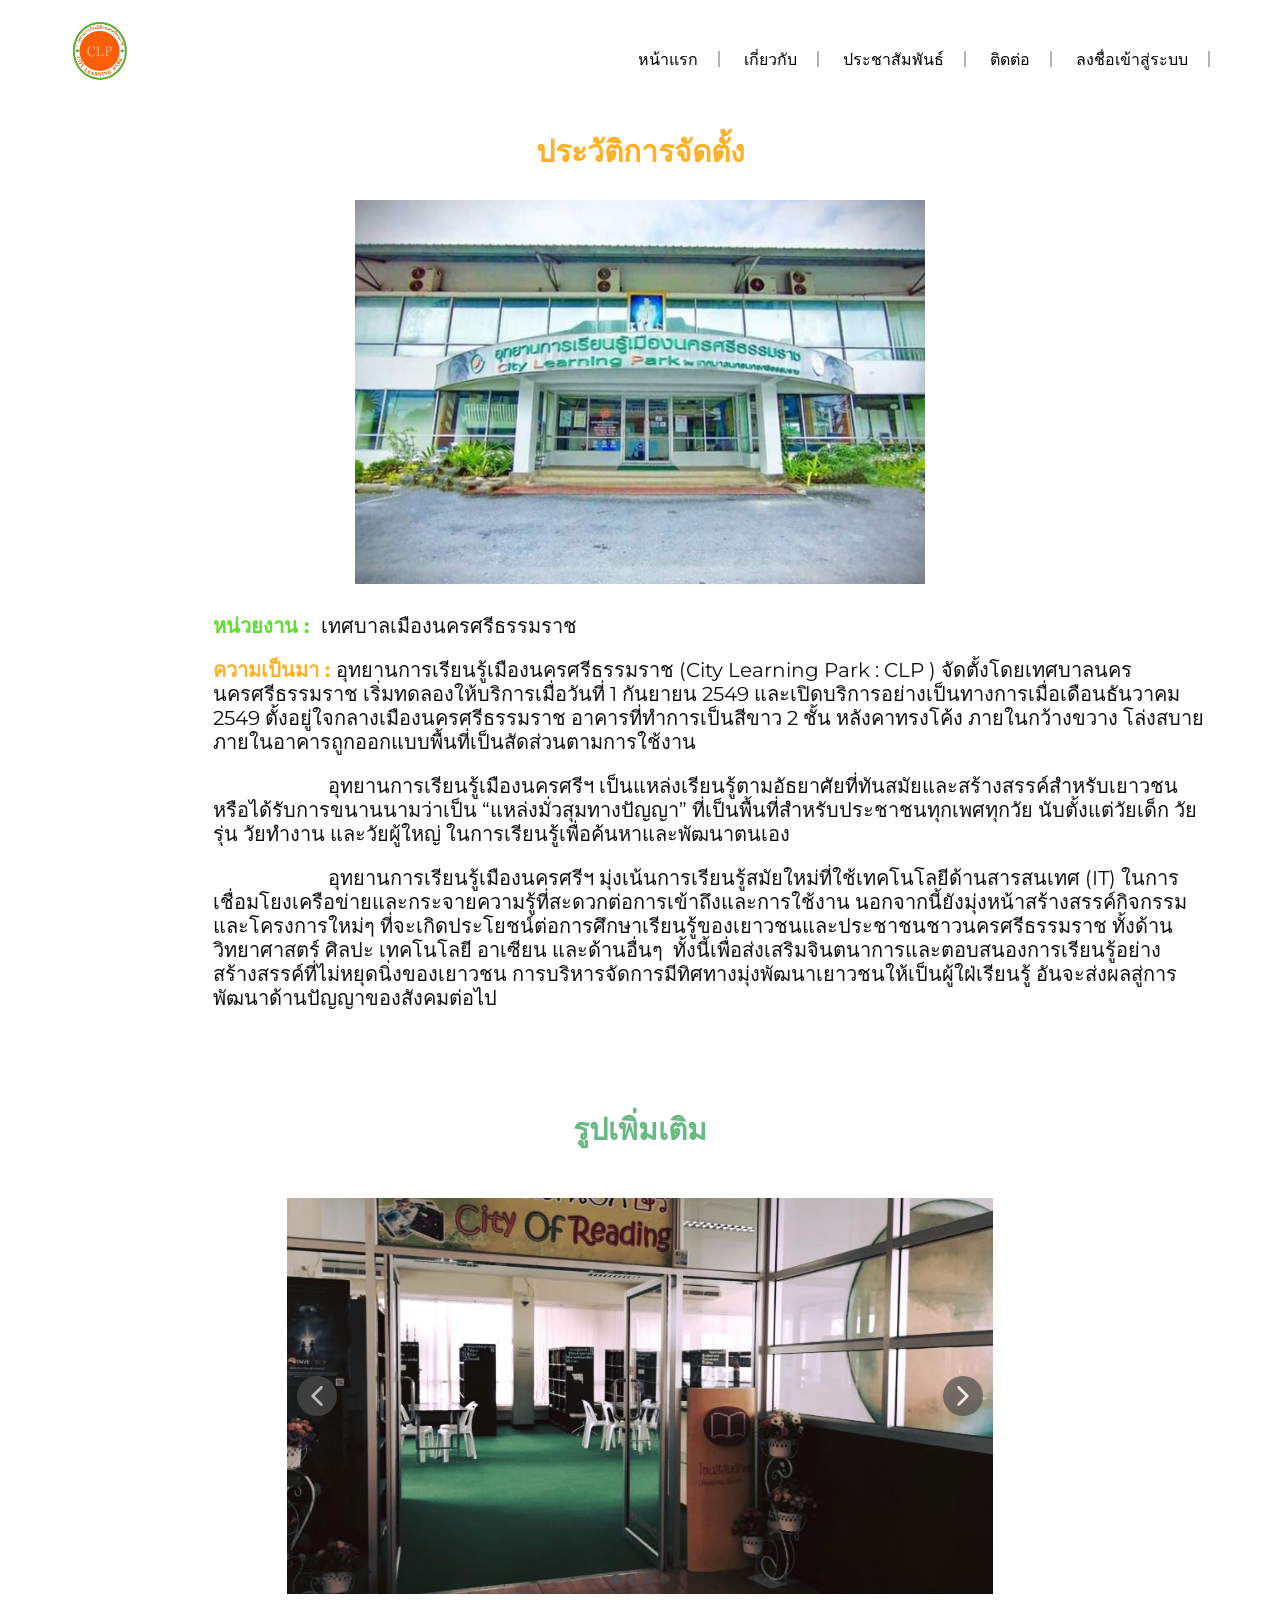
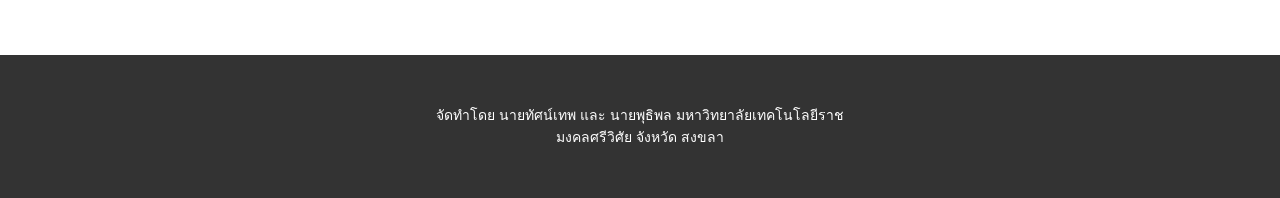
<file: page1.html>
<!DOCTYPE html>
<html style="font-size: 16px;" lang="en">

<head>
  <meta name="viewport" content="width=device-width, initial-scale=1.0">
  <meta charset="utf-8">
  <meta name="keywords" content="">
  <meta name="description" content="">
  <title>ประวัติการจัดตั้ง</title>
  <link rel="icon" type="image/png" href="./images/logo1.png" />
  <link rel="stylesheet" href="nicepage.css" media="screen">
  <link rel="stylesheet" href="Page1.css" media="screen">
  <script class="u-script" type="text/javascript" src="jquery.js" defer=""></script>
  <script class="u-script" type="text/javascript" src="nicepage.js" defer=""></script>
  <meta name="generator" content="Nicepage 5.1.5, nicepage.com">
  <link id="u-theme-google-font" rel="stylesheet"
    href="https://fonts.googleapis.com/css?family=Montserrat:100,100i,200,200i,300,300i,400,400i,500,500i,600,600i,700,700i,800,800i,900,900i|Open+Sans:300,300i,400,400i,500,500i,600,600i,700,700i,800,800i">



  <script type="application/ld+json">{
		"@context": "http://schema.org",
		"@type": "Organization",
		"name": "",
		"logo": "images/logo03.png"
}</script>
  <meta name="theme-color" content="#c684a0">
  <meta property="og:title" content="About">
  <meta property="og:type" content="website">
</head>

<body class="u-body u-xl-mode" data-lang="en">
  <header class="u-clearfix u-header u-header" id="sec-49fd">
    <div class="u-clearfix u-sheet u-valign-middle u-sheet-1">
      <a href="index.php" class="u-image u-logo u-image-1" data-image-width="80" data-image-height="40">
        <img src="images/logo1.png" class="u-logo-image u-logo-image-1">
      </a>
      <nav class="u-menu u-menu-one-level u-offcanvas u-menu-1">
        <div class="menu-collapse" style="font-size: 1rem; letter-spacing: 0px;">
          <a class="u-button-style u-custom-left-right-menu-spacing u-custom-padding-bottom u-custom-text-active-color u-custom-text-color u-custom-text-hover-color u-custom-top-bottom-menu-spacing u-nav-link u-text-active-palette-1-base u-text-hover-palette-2-base"
            href="#">
            <svg class="u-svg-link" viewBox="0 0 24 24">
              <use xmlns:xlink="http://www.w3.org/1999/xlink" xlink:href="#menu-hamburger"></use>
            </svg>
            <svg class="u-svg-content" version="1.1" id="menu-hamburger" viewBox="0 0 16 16" x="0px" y="0px"
              xmlns:xlink="http://www.w3.org/1999/xlink" xmlns="http://www.w3.org/2000/svg">
              <g>
                <rect y="1" width="16" height="2"></rect>
                <rect y="7" width="16" height="2"></rect>
                <rect y="13" width="16" height="2"></rect>
              </g>
            </svg>
          </a>
        </div>
        <div class="u-custom-menu u-nav-container">
          <ul class="u-nav u-unstyled u-nav-1">
            <li class="u-nav-item"><a
                class="u-border-2 u-border-active-grey-30 u-border-grey-30 u-border-hover-grey-30 u-border-no-bottom u-border-no-left u-border-no-top u-button-style u-nav-link u-text-active-custom-color-2 u-text-black u-text-hover-custom-color-3"
                href="index.php" style="padding: 0px 20px;">หน้าแรก</a>
            </li>
            <li class="u-nav-item"><a
                class="u-border-2 u-border-active-grey-30 u-border-grey-30 u-border-hover-grey-30 u-border-no-bottom u-border-no-left u-border-no-top u-button-style u-nav-link u-text-active-custom-color-2 u-text-black u-text-hover-custom-color-3"
                href="About.html" style="padding: 0px 20px;">เกี่ยวกับ</a>
            </li>
            <li class="u-nav-item"><a
                class="u-border-2 u-border-active-grey-30 u-border-grey-30 u-border-hover-grey-30 u-border-no-bottom u-border-no-left u-border-no-top u-button-style u-nav-link u-text-active-custom-color-2 u-text-black u-text-hover-custom-color-3"
                href="Contact.php" style="padding: 0px 20px;">ประชาสัมพันธ์</a>
            </li>
            <li class="u-nav-item"><a
                class="u-border-2 u-border-active-grey-30 u-border-grey-30 u-border-hover-grey-30 u-border-no-bottom u-border-no-left u-border-no-top u-button-style u-nav-link u-text-active-custom-color-2 u-text-black u-text-hover-custom-color-3"
                href="https://www.facebook.com/profile.php?id=100009439088255&paipv=0&eav=Afa1VSuKF2D7_vbrsIGC4Y9TIP6kwKNzkjjfKrlzGDhewMUmY5j4jzxUs73ZNdzbUZA&_rdr"
                style="padding: 0px 20px;">ติดต่อ</a>
            </li>
            <li class="u-nav-item"><a
                class="u-border-2 u-border-active-grey-30 u-border-grey-30 u-border-hover-grey-30 u-border-no-bottom u-border-no-left u-border-no-top u-button-style u-nav-link u-text-active-custom-color-2 u-text-black u-text-hover-custom-color-3"
                href="./backEND/pages-login.php" style="padding: 0px 20px;">ลงชื่อเข้าสู่ระบบ</a>
            </li>
          </ul>
        </div>
        <div class="u-custom-menu u-nav-container-collapse">
          <div class="u-black u-container-style u-inner-container-layout u-opacity u-opacity-95 u-sidenav">
            <div class="u-inner-container-layout u-sidenav-overflow">
              <div class="u-menu-close"></div>
              <ul class="u-align-center u-nav u-popupmenu-items u-unstyled u-nav-2">
                <li class="u-nav-item"><a class="u-button-style u-nav-link" href="index.php">หน้าแรก</a>
                </li>
                <li class="u-nav-item"><a class="u-button-style u-nav-link" href="About.html">เกี่ยวกับ</a>
                </li>
                <li class="u-nav-item"><a class="u-button-style u-nav-link" href="Contact.php">ประชาสัมพันธ์</a>
                </li>
                <li class="u-nav-item"><a class="u-button-style u-nav-link"
                    href="https://www.facebook.com/profile.php?id=100009439088255&paipv=0&eav=Afa1VSuKF2D7_vbrsIGC4Y9TIP6kwKNzkjjfKrlzGDhewMUmY5j4jzxUs73ZNdzbUZA&_rdr">ติดต่อ</a>
                </li>
                <li class="u-nav-item"><a class="u-button-style u-nav-link"
                    href="./backEND/pages-login.php">ลงชื่อเข้าสู่ระบบ</a>
                </li>
              </ul>
            </div>
          </div>
          <div class="u-black u-menu-overlay u-opacity u-opacity-70"></div>
        </div>
      </nav>
    </div>
  </header>
  <section class="u-clearfix u-section-1" id="sec-9ec0">
    <div class="u-clearfix u-sheet u-sheet-1">
      <h3 class="u-align-center u-text u-text-custom-color-4 u-text-default u-text-1">ประวัติการจัดตั้ง</h3>
      <img class="u-image u-image-default u-image-1" src="images/18-1.jpg" alt="" data-image-width="640"
        data-image-height="431">
      <h6 class="u-align-center u-text u-text-default u-text-2">
        <span class="u-text-custom-color-4">
          <span class="u-text-custom-color-1"> หน่วยงาน&nbsp;:</span>&nbsp;
        </span>
        <span style="font-weight: 400;">เทศบาลเมืองนครศรีธรรมราช</span>
      </h6>
      <h6 class="u-align-left u-text u-text-default u-text-3">
        <span class="u-text-custom-color-4"> ความเป็นมา&nbsp;</span>
        <span class="u-text-custom-color-4">:</span>&nbsp;<span
          style="font-weight: 400;">อุทยานการเรียนรู้เมืองนครศรีธรรมราช (City Learning Park : CLP )
          จัดตั้งโดยเทศบาลนครนครศรีธรรมราช เริ่มทดลองให้บริการเมื่อวันที่ 1 กันยายน 2549
          และเปิดบริการอย่างเป็นทางการเมื่อเดือนธันวาคม 2549 ตั้งอยู่ใจกลางเมืองนครศรีธรรมราช อาคารที่ทำการเป็นสีขาว 2
          ชั้น หลังคาทรงโค้ง ภายในกว้างขวาง โล่งสบาย ภายในอาคารถูกออกแบบพื้นที่เป็นสัดส่วนตามการใช้งาน</span>
      </h6>
      <h6 class="u-align-left u-text u-text-default u-text-4"> &nbsp; &nbsp; &nbsp; &nbsp; &nbsp; &nbsp; &nbsp; &nbsp;
        &nbsp; &nbsp; &nbsp; &nbsp;อุทยานการเรียนรู้เมืองนครศรีฯ
        เป็นแหล่งเรียนรู้ตามอัธยาศัยที่ทันสมัยและสร้างสรรค์สำหรับเยาวชน หรือได้รับการขนานนามว่าเป็น
        “แหล่งมั่วสุมทางปัญญา” ที่เป็นพื้นที่สำหรับประชาชนทุกเพศทุกวัย นับตั้งแต่วัยเด็ก วัยรุ่น วัยทำงาน และวัยผู้ใหญ่
        ในการเรียนรู้เพื่อค้นหาและพัฒนาตนเอง</h6>
      <h6 class="u-align-left u-text u-text-default u-text-5"> &nbsp; &nbsp; &nbsp; &nbsp; &nbsp; &nbsp; &nbsp; &nbsp;
        &nbsp; &nbsp; &nbsp; &nbsp;อุทยานการเรียนรู้เมืองนครศรีฯ มุ่งเน้นการเรียนรู้สมัยใหม่ที่ใช้เทคโนโลยีด้านสารสนเทศ
        (IT) ในการเชื่อมโยงเครือข่ายและกระจายความรู้ที่สะดวกต่อการเข้าถึงและการใช้งาน
        นอกจากนี้ยังมุ่งหน้าสร้างสรรค์กิจกรรมและโครงการใหม่ๆ
        ที่จะเกิดประโยชน์ต่อการศึกษาเรียนรู้ของเยาวชนและประชาชนชาวนครศรีธรรมราช ทั้งด้านวิทยาศาสตร์ ศิลปะ เทคโนโลยี
        อาเซียน และด้านอื่นๆ&nbsp;
        ทั้งนี้เพื่อส่งเสริมจินตนาการและตอบสนองการเรียนรู้อย่างสร้างสรรค์ที่ไม่หยุดนิ่งของเยาวชน
        การบริหารจัดการมีทิศทางมุ่งพัฒนาเยาวชนให้เป็นผู้ใฝ่เรียนรู้ อันจะส่งผลสู่การพัฒนาด้านปัญญาของสังคมต่อไป</h6>
    </div>
  </section>
  <section class="u-align-center u-clearfix u-section-2" id="sec-c693">
    <div class="u-clearfix u-sheet u-sheet-1">
      <h3 class="u-text u-text-custom-color-3 u-text-default u-text-1">รูปเพิ่มเติม</h3>
      <div
        class="u-carousel u-gallery u-gallery-slider u-layout-carousel u-lightbox u-no-transition u-show-text-on-hover u-gallery-1"
        id="carousel-d2d5" data-interval="5000" data-u-ride="carousel">
        <ol class="u-absolute-hcenter u-carousel-indicators u-carousel-indicators-1">
          <li data-u-target="#carousel-d2d5" data-u-slide-to="0" class="u-active u-grey-70 u-shape-circle"
            style="width: 10px; height: 10px;"></li>
          <li data-u-target="#carousel-d2d5" data-u-slide-to="1" class="u-grey-70 u-shape-circle"
            style="width: 10px; height: 10px;"></li>
          <li data-u-target="#carousel-d2d5" data-u-slide-to="2" class="u-grey-70 u-shape-circle"
            style="width: 10px; height: 10px;"></li>
          <li data-u-target="#carousel-d2d5" data-u-slide-to="3" class="u-grey-70 u-shape-circle"
            style="width: 10px; height: 10px;"></li>
        </ol>
        <div class="u-carousel-inner u-gallery-inner" role="listbox">
          <div class="u-active u-carousel-item u-effect-fade u-gallery-item u-carousel-item-1">
            <div class="u-back-slide" data-image-width="852" data-image-height="640">
              <img class="u-back-image u-expanded" src="images/04.jpg">
            </div>
            <div class="u-align-center u-over-slide u-shading u-valign-bottom u-over-slide-1">
              <h3 class="u-gallery-heading"></h3>
              <p class="u-gallery-text"></p>
            </div>
          </div>
          <div class="u-carousel-item u-effect-fade u-gallery-item u-carousel-item-2">
            <div class="u-back-slide" data-image-width="960" data-image-height="717">
              <img class="u-back-image u-expanded" src="images/20171109d804bffbc6f077768fad809d174fd664225239.jpg">
            </div>
            <div class="u-align-center u-over-slide u-shading u-valign-bottom u-over-slide-2">
              <h3 class="u-gallery-heading"></h3>
              <p class="u-gallery-text"></p>
            </div>
          </div>
          <div class="u-carousel-item u-effect-fade u-gallery-item u-carousel-item-3" data-image-width="4624"
            data-image-height="3468">
            <div class="u-back-slide">
              <img class="u-back-image u-expanded" src="images/4af386cfdf390674f9c2630db948b129.jpg">
            </div>
            <div class="u-align-center u-over-slide u-shading u-valign-bottom u-over-slide-3">
              <h3 class="u-gallery-heading"></h3>
              <p class="u-gallery-text"></p>
            </div>
            <style data-mode="XL"></style>
            <style data-mode="LG"></style>
            <style data-mode="MD"></style>
            <style data-mode="SM"></style>
            <style data-mode="XS"></style>
          </div>
          <div class="u-carousel-item u-effect-fade u-gallery-item u-carousel-item-4" data-image-width="4624"
            data-image-height="3468">
            <div class="u-back-slide" data-image-width="1359" data-image-height="1020">
              <img class="u-back-image u-expanded" src="images/023.JPG">
            </div>
            <div class="u-align-center u-over-slide u-shading u-valign-bottom u-over-slide-4">
              <h3 class="u-gallery-heading"></h3>
              <p class="u-gallery-text"></p>
            </div>
            <style data-mode="XL"></style>
            <style data-mode="LG"></style>
            <style data-mode="MD"></style>
            <style data-mode="SM"></style>
            <style data-mode="XS"></style>
          </div>
        </div>
        <a class="u-absolute-vcenter u-carousel-control u-carousel-control-prev u-grey-70 u-icon-circle u-opacity u-opacity-70 u-spacing-10 u-text-white u-carousel-control-1"
          href="#carousel-d2d5" role="button" data-u-slide="prev">
          <span aria-hidden="true">
            <svg viewBox="0 0 451.847 451.847">
              <path d="M97.141,225.92c0-8.095,3.091-16.192,9.259-22.366L300.689,9.27c12.359-12.359,32.397-12.359,44.751,0
c12.354,12.354,12.354,32.388,0,44.748L173.525,225.92l171.903,171.909c12.354,12.354,12.354,32.391,0,44.744
c-12.354,12.365-32.386,12.365-44.745,0l-194.29-194.281C100.226,242.115,97.141,234.018,97.141,225.92z"></path>
            </svg>
          </span>
          <span class="sr-only">
            <svg viewBox="0 0 451.847 451.847">
              <path d="M97.141,225.92c0-8.095,3.091-16.192,9.259-22.366L300.689,9.27c12.359-12.359,32.397-12.359,44.751,0
c12.354,12.354,12.354,32.388,0,44.748L173.525,225.92l171.903,171.909c12.354,12.354,12.354,32.391,0,44.744
c-12.354,12.365-32.386,12.365-44.745,0l-194.29-194.281C100.226,242.115,97.141,234.018,97.141,225.92z"></path>
            </svg>
          </span>
        </a>
        <a class="u-absolute-vcenter u-carousel-control u-carousel-control-next u-grey-70 u-icon-circle u-opacity u-opacity-70 u-spacing-10 u-text-white u-carousel-control-2"
          href="#carousel-d2d5" role="button" data-u-slide="next">
          <span aria-hidden="true">
            <svg viewBox="0 0 451.846 451.847">
              <path d="M345.441,248.292L151.154,442.573c-12.359,12.365-32.397,12.365-44.75,0c-12.354-12.354-12.354-32.391,0-44.744
L278.318,225.92L106.409,54.017c-12.354-12.359-12.354-32.394,0-44.748c12.354-12.359,32.391-12.359,44.75,0l194.287,194.284
c6.177,6.18,9.262,14.271,9.262,22.366C354.708,234.018,351.617,242.115,345.441,248.292z"></path>
            </svg>
          </span>
          <span class="sr-only">
            <svg viewBox="0 0 451.846 451.847">
              <path d="M345.441,248.292L151.154,442.573c-12.359,12.365-32.397,12.365-44.75,0c-12.354-12.354-12.354-32.391,0-44.744
L278.318,225.92L106.409,54.017c-12.354-12.359-12.354-32.394,0-44.748c12.354-12.359,32.391-12.359,44.75,0l194.287,194.284
c6.177,6.18,9.262,14.271,9.262,22.366C354.708,234.018,351.617,242.115,345.441,248.292z"></path>
            </svg>
          </span>
        </a>
      </div>
    </div>
  </section>



  <footer class="u-align-center u-clearfix u-footer u-grey-80 u-footer" id="sec-63ca">
    <div class="u-clearfix u-sheet u-sheet-1">
      <p class="u-small-text u-text u-text-variant u-text-1">จัดทำโดย นายทัศน์เทพ และ นายพุธิพล
        มหาวิทยาลัยเทคโนโลยีราชมงคลศรีวิศัย จังหวัด สงขลา</p>
    </div>
  </footer>



</body>

</html>
</file>
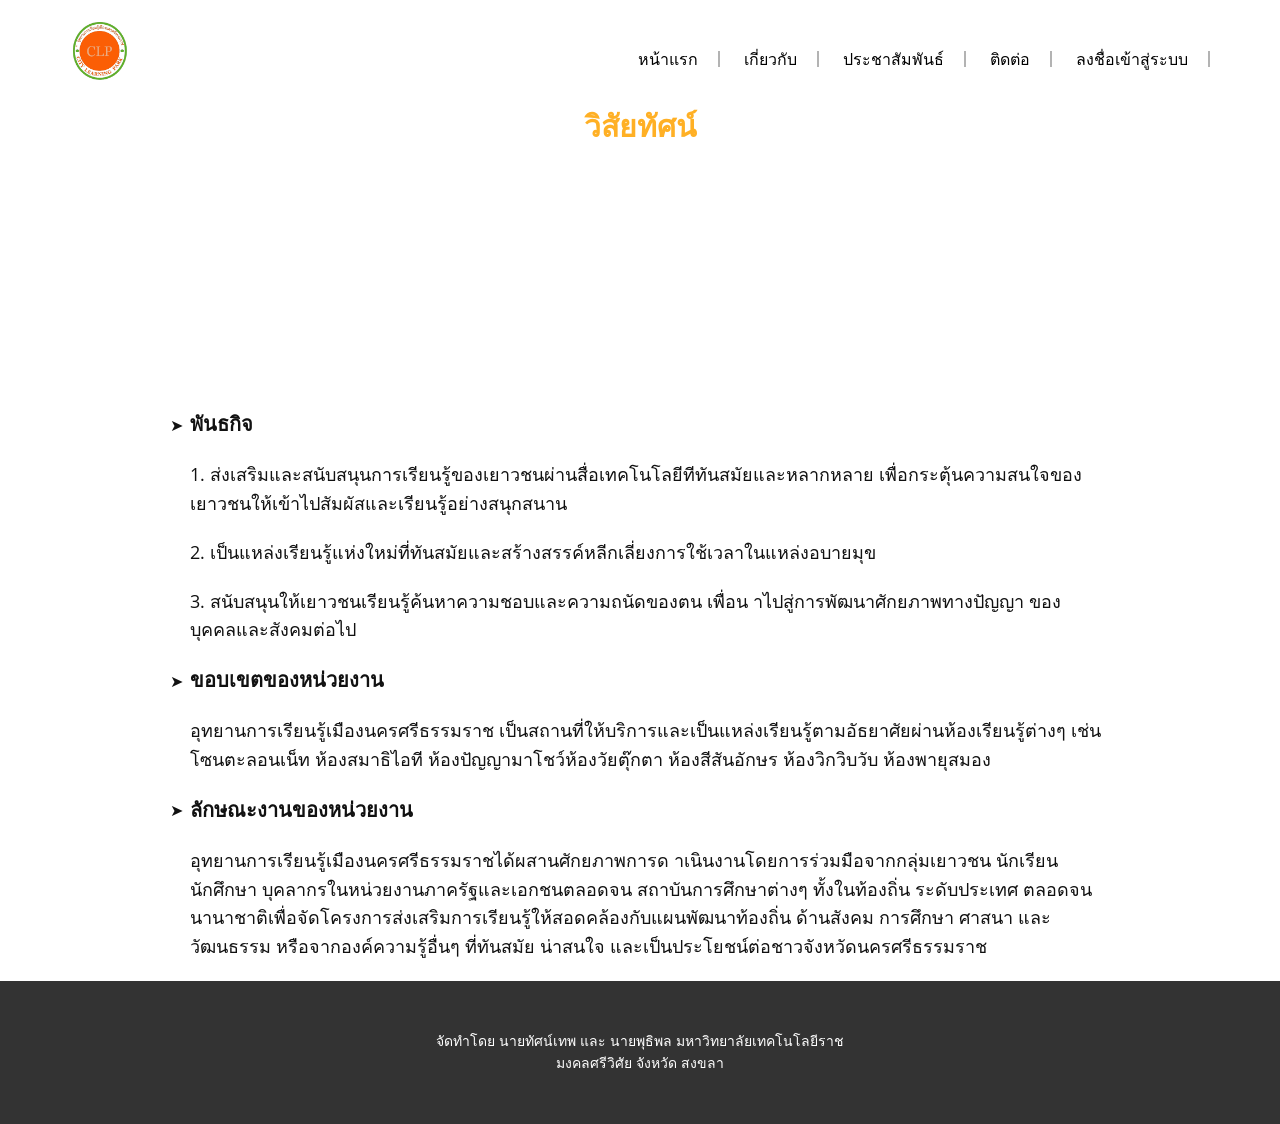
<file: page2.html>
<!DOCTYPE html>
<html style="font-size: 16px;" lang="en">

<head>
  <meta name="viewport" content="width=device-width, initial-scale=1.0">
  <meta charset="utf-8">
  <meta name="keywords" content="">
  <meta name="description" content="">
  <title>วิสัยทัศน์</title>
  <link rel="icon" type="image/png" href="./images/logo1.png" />
  <link rel="stylesheet" href="nicepage.css" media="screen">
  <link rel="stylesheet" href="Page2.css" media="screen">
  <script class="u-script" type="text/javascript" src="jquery.js" defer=""></script>
  <script class="u-script" type="text/javascript" src="nicepage.js" defer=""></script>
  <meta name="generator" content="Nicepage 5.1.5, nicepage.com">
  <link id="u-theme-google-font" rel="stylesheet"
    href="https://fonts.googleapis.com/css?family=Montserrat:100,100i,200,200i,300,300i,400,400i,500,500i,600,600i,700,700i,800,800i,900,900i|Open+Sans:300,300i,400,400i,500,500i,600,600i,700,700i,800,800i">


  <script type="application/ld+json">{
		"@context": "http://schema.org",
		"@type": "Organization",
		"name": "",
		"logo": "images/logo03.png"
}</script>
  <meta name="theme-color" content="#c684a0">
  <meta property="og:title" content="Contact">
  <meta property="og:type" content="website">
</head>

<body class="u-body u-xl-mode" data-lang="en">
  <header class="u-clearfix u-header u-header" id="sec-49fd">
    <div class="u-clearfix u-sheet u-valign-middle u-sheet-1">
      <a href="index.php" class="u-image u-logo u-image-1" data-image-width="80" data-image-height="40">
        <img src="images/logo1.png" class="u-logo-image u-logo-image-1">
      </a>
      <nav class="u-menu u-menu-one-level u-offcanvas u-menu-1">
        <div class="menu-collapse" style="font-size: 1rem; letter-spacing: 0px;">
          <a class="u-button-style u-custom-left-right-menu-spacing u-custom-padding-bottom u-custom-text-active-color u-custom-text-color u-custom-text-hover-color u-custom-top-bottom-menu-spacing u-nav-link u-text-active-palette-1-base u-text-hover-palette-2-base"
            href="#">
            <svg class="u-svg-link" viewBox="0 0 24 24">
              <use xmlns:xlink="http://www.w3.org/1999/xlink" xlink:href="#menu-hamburger"></use>
            </svg>
            <svg class="u-svg-content" version="1.1" id="menu-hamburger" viewBox="0 0 16 16" x="0px" y="0px"
              xmlns:xlink="http://www.w3.org/1999/xlink" xmlns="http://www.w3.org/2000/svg">
              <g>
                <rect y="1" width="16" height="2"></rect>
                <rect y="7" width="16" height="2"></rect>
                <rect y="13" width="16" height="2"></rect>
              </g>
            </svg>
          </a>
        </div>
        <div class="u-custom-menu u-nav-container">
          <ul class="u-nav u-unstyled u-nav-1">
            <li class="u-nav-item"><a
                class="u-border-2 u-border-active-grey-30 u-border-grey-30 u-border-hover-grey-30 u-border-no-bottom u-border-no-left u-border-no-top u-button-style u-nav-link u-text-active-custom-color-2 u-text-black u-text-hover-custom-color-3"
                href="index.php" style="padding: 0px 20px;">หน้าแรก</a>
            </li>
            <li class="u-nav-item"><a
                class="u-border-2 u-border-active-grey-30 u-border-grey-30 u-border-hover-grey-30 u-border-no-bottom u-border-no-left u-border-no-top u-button-style u-nav-link u-text-active-custom-color-2 u-text-black u-text-hover-custom-color-3"
                href="About.html" style="padding: 0px 20px;">เกี่ยวกับ</a>
            </li>
            <li class="u-nav-item"><a
                class="u-border-2 u-border-active-grey-30 u-border-grey-30 u-border-hover-grey-30 u-border-no-bottom u-border-no-left u-border-no-top u-button-style u-nav-link u-text-active-custom-color-2 u-text-black u-text-hover-custom-color-3"
                href="Contact.php" style="padding: 0px 20px;">ประชาสัมพันธ์</a>
            </li>
            <li class="u-nav-item"><a
                class="u-border-2 u-border-active-grey-30 u-border-grey-30 u-border-hover-grey-30 u-border-no-bottom u-border-no-left u-border-no-top u-button-style u-nav-link u-text-active-custom-color-2 u-text-black u-text-hover-custom-color-3"
                href="https://www.facebook.com/profile.php?id=100009439088255&paipv=0&eav=Afa1VSuKF2D7_vbrsIGC4Y9TIP6kwKNzkjjfKrlzGDhewMUmY5j4jzxUs73ZNdzbUZA&_rdr"
                style="padding: 0px 20px;">ติดต่อ</a>
            </li>
            <li class="u-nav-item"><a
                class="u-border-2 u-border-active-grey-30 u-border-grey-30 u-border-hover-grey-30 u-border-no-bottom u-border-no-left u-border-no-top u-button-style u-nav-link u-text-active-custom-color-2 u-text-black u-text-hover-custom-color-3"
                href="./backEND/pages-login.php" style="padding: 0px 20px;">ลงชื่อเข้าสู่ระบบ</a>
            </li>
          </ul>
        </div>
        <div class="u-custom-menu u-nav-container-collapse">
          <div class="u-black u-container-style u-inner-container-layout u-opacity u-opacity-95 u-sidenav">
            <div class="u-inner-container-layout u-sidenav-overflow">
              <div class="u-menu-close"></div>
              <ul class="u-align-center u-nav u-popupmenu-items u-unstyled u-nav-2">
                <li class="u-nav-item"><a class="u-button-style u-nav-link" href="index.php">หน้าแรก</a>
                </li>
                <li class="u-nav-item"><a class="u-button-style u-nav-link" href="About.html">เกี่ยวกับ</a>
                </li>
                <li class="u-nav-item"><a class="u-button-style u-nav-link" href="Contact.php">ประชาสัมพันธ์</a>
                </li>
                <li class="u-nav-item"><a class="u-button-style u-nav-link"
                    href="https://www.facebook.com/profile.php?id=100009439088255&paipv=0&eav=Afa1VSuKF2D7_vbrsIGC4Y9TIP6kwKNzkjjfKrlzGDhewMUmY5j4jzxUs73ZNdzbUZA&_rdr">ติดต่อ</a>
                </li>
                <li class="u-nav-item"><a class="u-button-style u-nav-link"
                    href="./backEND/pages-login.php">สำหรับเจ้าหน้าที่</a>
                </li>
              </ul>
            </div>
          </div>
          <div class="u-black u-menu-overlay u-opacity u-opacity-70"></div>
        </div>
      </nav>
    </div>
  </header>
  <section class="u-clearfix u-section-1" id="sec-5e0c">
    <div class="u-clearfix u-sheet u-sheet-1">
      <h3 class="u-align-center u-text u-text-custom-color-4 u-text-default u-text-1">วิสัยทัศน์</h3>
      <h4 class="u-align-center u-text u-text-custom-color-4 u-text-default u-text-2"
        data-animation-name="customAnimationIn" data-animation-duration="1000"> การเรียนรู้ไร้ขีดจำกัด</h4>
      <h4 class="u-align-center u-text u-text-custom-color-3 u-text-default u-text-3"
        data-animation-name="customAnimationIn" data-animation-duration="1000"> ไร้พรมแดน</h4>
      <h4 class="u-align-center u-text u-text-custom-color-4 u-text-default u-text-4"
        data-animation-name="customAnimationIn" data-animation-duration="1000"> นำสมัยอยู่เสมอ</h4>
      <ul class="u-align-left u-custom-list u-text u-text-default u-text-5">
        <li>
          <div class="u-list-icon">
            <div>➤</div>
          </div>
          <span style="font-weight: 700;"> พันธกิจ </span>
        </li>
      </ul>
      <p class="u-align-left u-text u-text-6"> 1.
        ส่งเสริมและสนับสนุนการเรียนรู้ของเยาวชนผ่านสื่อเทคโนโลยีทีทันสมัยและหลากหลาย
        เพื่อกระตุ้นความสนใจของเยาวชนให้เข้าไปสัมผัสและเรียนรู้อย่างสนุกสนาน</p>
      <p class="u-align-left u-text u-text-7"> 2.
        เป็นแหล่งเรียนรู้แห่งใหม่ที่ทันสมัยและสร้างสรรค์หลีกเลี่ยงการใช้เวลาในแหล่งอบายมุข </p>
      <p class="u-align-left u-text u-text-8"> 3. สนับสนุนให้เยาวชนเรียนรู้ค้นหาความชอบและความถนัดของตน เพื่อน
        าไปสู่การพัฒนาศักยภาพทางปัญญา
        ของบุคคลและสังคมต่อไป</p>
      <ul class="u-align-left u-custom-list u-text u-text-default u-text-9">
        <li>
          <div class="u-list-icon">
            <div>➤</div>
          </div>
          <span style="font-weight: 700;"> ขอบเขตของหน่วยงาน</span>
        </li>
      </ul>
      <p class="u-align-left u-text u-text-10"> อุทยานการเรียนรู้เมืองนครศรีธรรมราช
        เป็นสถานที่ให้บริการและเป็นแหล่งเรียนรู้ตามอัธยาศัยผ่านห้องเรียนรู้ต่างๆ เช่น
        โซนตะลอนเน็ท ห้องสมาธิไอที ห้องปัญญามาโชว์ห้องวัยตุ๊กตา ห้องสีสันอักษร ห้องวิกวิบวับ ห้องพายุสมอง</p>
      <ul class="u-align-left u-custom-list u-text u-text-default u-text-11">
        <li>
          <div class="u-list-icon">
            <div>➤</div>
          </div>
          <span style="font-weight: 700;"> ลักษณะงานของหน่วยงาน</span>
        </li>
      </ul>
      <p class="u-align-left u-text u-text-12"> อุทยานการเรียนรู้เมืองนครศรีธรรมราชได้ผสานศักยภาพการด
        าเนินงานโดยการร่วมมือจากกลุ่มเยาวชน
        นักเรียน นักศึกษา บุคลากรในหน่วยงานภาครัฐและเอกชนตลอดจน สถาบันการศึกษาต่างๆ ทั้งในท้องถิ่น ระดับประเทศ
        ตลอดจนนานาชาติเพื่อจัดโครงการส่งเสริมการเรียนรู้ให้สอดคล้องกับแผนพัฒนาท้องถิ่น ด้านสังคม การศึกษา ศาสนา
        และวัฒนธรรม หรือจากองค์ความรู้อื่นๆ ที่ทันสมัย น่าสนใจ และเป็นประโยชน์ต่อชาวจังหวัดนครศรีธรรมราช</p>
    </div>
  </section>


  <footer class="u-align-center u-clearfix u-footer u-grey-80 u-footer" id="sec-63ca">
    <div class="u-clearfix u-sheet u-sheet-1">
      <p class="u-small-text u-text u-text-variant u-text-1">จัดทำโดย นายทัศน์เทพ และ นายพุธิพล
        มหาวิทยาลัยเทคโนโลยีราชมงคลศรีวิศัย จังหวัด สงขลา</p>
    </div>
  </footer>


</body>

</html>
</file>
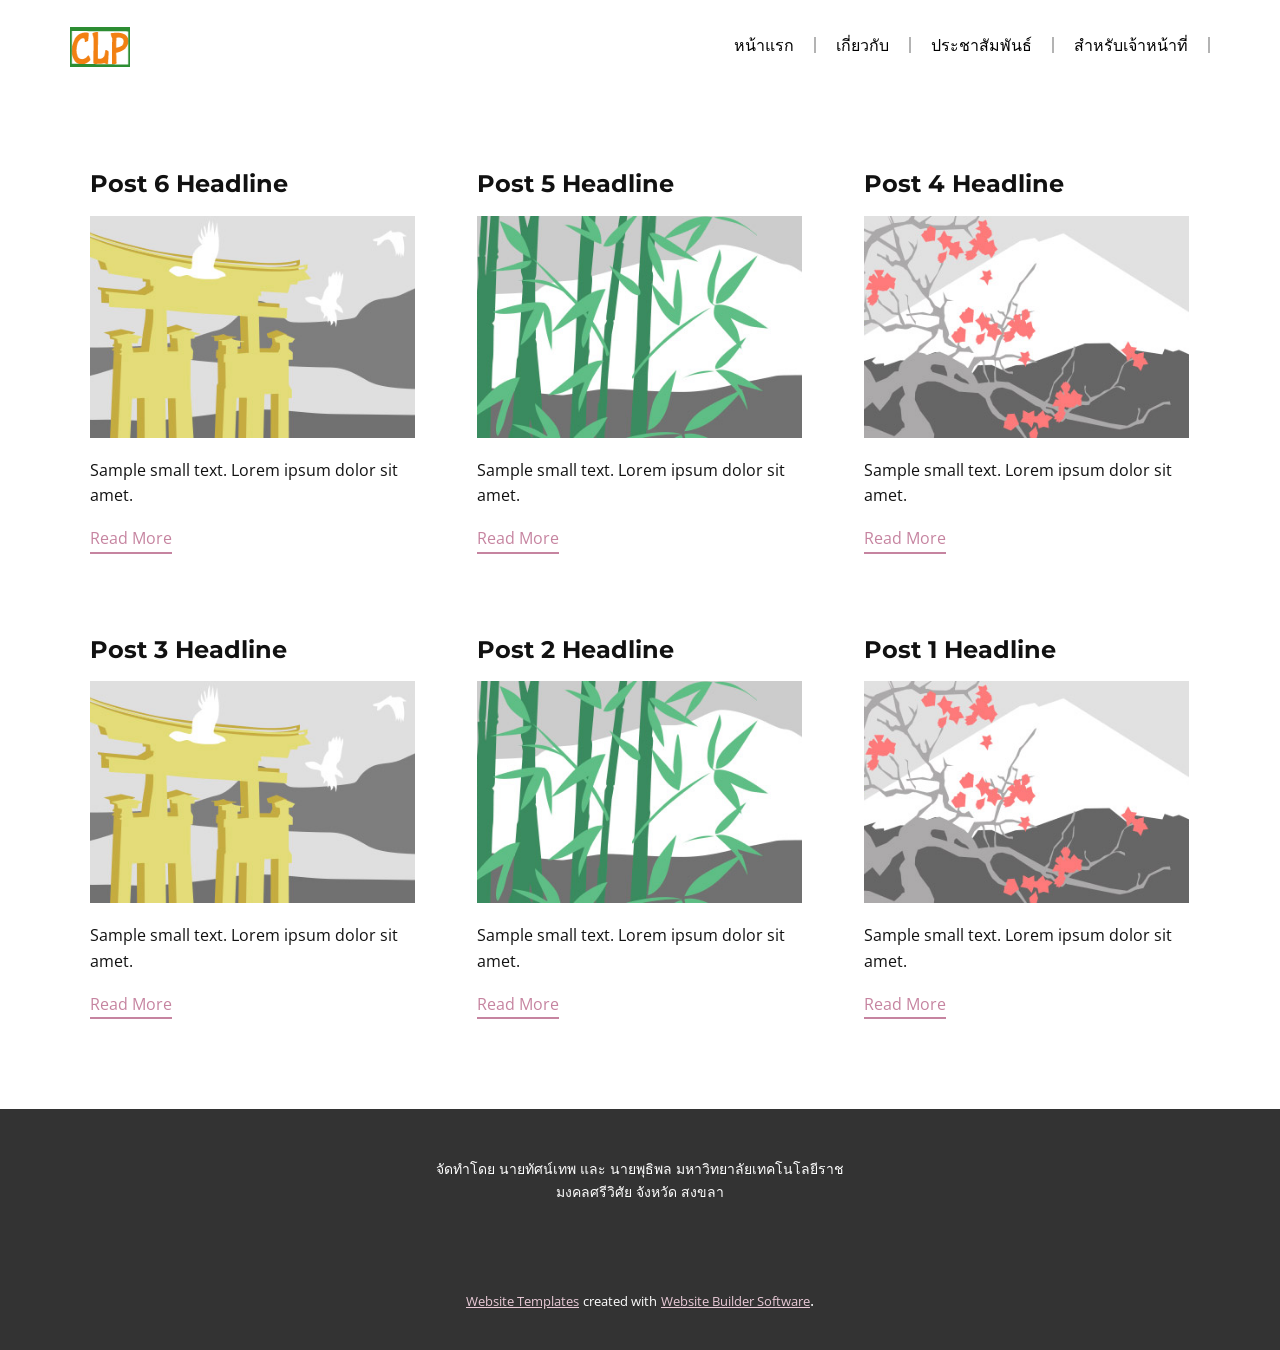
<file: blog/blog.html>
<!DOCTYPE html>
<html style="font-size: 16px;" lang="en"><head>
    <meta name="viewport" content="width=device-width, initial-scale=1.0">
    <meta charset="utf-8">
    <meta name="keywords" content="">
    <meta name="description" content="">
    <title>Blog Template</title>
    <link rel="stylesheet" href="../nicepage.css" media="screen">
<link rel="stylesheet" href="../Blog-Template.css" media="screen">
    <script class="u-script" type="text/javascript" src="../jquery.js" defer=""></script>
    <script class="u-script" type="text/javascript" src="../nicepage.js" defer=""></script>
    <meta name="generator" content="Nicepage 5.1.5, nicepage.com">
    <link id="u-theme-google-font" rel="stylesheet" href="https://fonts.googleapis.com/css?family=Montserrat:100,100i,200,200i,300,300i,400,400i,500,500i,600,600i,700,700i,800,800i,900,900i|Open+Sans:300,300i,400,400i,500,500i,600,600i,700,700i,800,800i">
    
    
    <script type="application/ld+json">{
		"@context": "http://schema.org",
		"@type": "Organization",
		"name": "",
		"logo": "images/logo03.png"
}</script>
    <meta name="theme-color" content="#c684a0">
  </head>
  <body class="u-body u-xl-mode" data-lang="en"><header class="u-clearfix u-header u-header" id="sec-49fd"><div class="u-clearfix u-sheet u-valign-middle u-sheet-1">
        <a href="https://nicepage.com" class="u-image u-logo u-image-1" data-image-width="80" data-image-height="40">
          <img src="../images/logo03.png" class="u-logo-image u-logo-image-1">
        </a>
        <nav class="u-menu u-menu-one-level u-offcanvas u-menu-1">
          <div class="menu-collapse" style="font-size: 1rem; letter-spacing: 0px;">
            <a class="u-button-style u-custom-left-right-menu-spacing u-custom-padding-bottom u-custom-text-active-color u-custom-text-color u-custom-text-hover-color u-custom-top-bottom-menu-spacing u-nav-link u-text-active-palette-1-base u-text-hover-palette-2-base" href="#">
              <svg class="u-svg-link" viewBox="0 0 24 24"><use xmlns:xlink="http://www.w3.org/1999/xlink" xlink:href="#menu-hamburger"></use></svg>
              <svg class="u-svg-content" version="1.1" id="menu-hamburger" viewBox="0 0 16 16" x="0px" y="0px" xmlns:xlink="http://www.w3.org/1999/xlink" xmlns="http://www.w3.org/2000/svg"><g><rect y="1" width="16" height="2"></rect><rect y="7" width="16" height="2"></rect><rect y="13" width="16" height="2"></rect>
</g></svg>
            </a>
          </div>
          <div class="u-custom-menu u-nav-container">
            <ul class="u-nav u-unstyled u-nav-1"><li class="u-nav-item"><a class="u-border-2 u-border-active-grey-30 u-border-grey-30 u-border-hover-grey-30 u-border-no-bottom u-border-no-left u-border-no-top u-button-style u-nav-link u-text-active-custom-color-2 u-text-black u-text-hover-custom-color-3" href="../Home.html" style="padding: 0px 20px;">หน้าแรก</a>
</li><li class="u-nav-item"><a class="u-border-2 u-border-active-grey-30 u-border-grey-30 u-border-hover-grey-30 u-border-no-bottom u-border-no-left u-border-no-top u-button-style u-nav-link u-text-active-custom-color-2 u-text-black u-text-hover-custom-color-3" href="../About.html" style="padding: 0px 20px;">เกี่ยวกับ</a>
</li><li class="u-nav-item"><a class="u-border-2 u-border-active-grey-30 u-border-grey-30 u-border-hover-grey-30 u-border-no-bottom u-border-no-left u-border-no-top u-button-style u-nav-link u-text-active-custom-color-2 u-text-black u-text-hover-custom-color-3" href="../Contact.html" style="padding: 0px 20px;">ประชาสัมพันธ์</a>
</li><li class="u-nav-item"><a class="u-border-2 u-border-active-grey-30 u-border-grey-30 u-border-hover-grey-30 u-border-no-bottom u-border-no-left u-border-no-top u-button-style u-nav-link u-text-active-custom-color-2 u-text-black u-text-hover-custom-color-3" style="padding: 0px 20px;">สำหรับเจ้าหน้าที่</a>
</li></ul>
          </div>
          <div class="u-custom-menu u-nav-container-collapse">
            <div class="u-black u-container-style u-inner-container-layout u-opacity u-opacity-95 u-sidenav">
              <div class="u-inner-container-layout u-sidenav-overflow">
                <div class="u-menu-close"></div>
                <ul class="u-align-center u-nav u-popupmenu-items u-unstyled u-nav-2"><li class="u-nav-item"><a class="u-button-style u-nav-link" href="../Home.html">หน้าแรก</a>
</li><li class="u-nav-item"><a class="u-button-style u-nav-link" href="../About.html">เกี่ยวกับ</a>
</li><li class="u-nav-item"><a class="u-button-style u-nav-link" href="../Contact.html">ประชาสัมพันธ์</a>
</li><li class="u-nav-item"><a class="u-button-style u-nav-link">สำหรับเจ้าหน้าที่</a>
</li></ul>
              </div>
            </div>
            <div class="u-black u-menu-overlay u-opacity u-opacity-70"></div>
          </div>
        </nav>
      </div></header>
    <section class="u-clearfix u-section-1" id="sec-8496">
      <div class="u-clearfix u-sheet u-valign-middle u-sheet-1"><!--blog--><!--blog_options_json--><!--{"type":"Recent","source":"","tags":"","count":""}--><!--/blog_options_json-->
        <div class="u-blog u-expanded-width u-repeater u-repeater-1"><!--blog_post-->
          <div class="u-blog-post u-container-style u-repeater-item u-white u-repeater-item-1">
            <div class="u-container-layout u-similar-container u-valign-top u-container-layout-1"><!--blog_post_header-->
              <h4 class="u-blog-control u-text u-text-1">
                <a class="u-post-header-link" href="../blog/post-5.html">Post 6 Headline</a>
              </h4><!--/blog_post_header--><!--blog_post_image-->
              <a class="u-post-header-link" href="../blog/post-5.html"><img alt="" class="u-blog-control u-expanded-width u-image u-image-default u-image-1" src="../images/8ad73f3c.jpeg"></a><!--/blog_post_image--><!--blog_post_content-->
              <div class="u-blog-control u-post-content u-text u-text-2 fr-view">Sample small text. Lorem ipsum dolor sit amet.</div><!--/blog_post_content--><!--blog_post_readmore-->
              <a href="../blog/post-5.html" class="u-blog-control u-border-2 u-border-palette-1-base u-btn u-btn-rectangle u-button-style u-none u-btn-1"><!--blog_post_readmore_content--><!--options_json--><!--{"content":"","defaultValue":"Read More"}--><!--/options_json-->Read More<!--/blog_post_readmore_content--></a><!--/blog_post_readmore-->
            </div>
          </div><div class="u-blog-post u-container-style u-repeater-item u-video-cover u-white">
            <div class="u-container-layout u-similar-container u-valign-top u-container-layout-2"><!--blog_post_header-->
              <h4 class="u-blog-control u-text u-text-3">
                <a class="u-post-header-link" href="../blog/post-4.html">Post 5 Headline</a>
              </h4><!--/blog_post_header--><!--blog_post_image-->
              <a class="u-post-header-link" href="../blog/post-4.html"><img alt="" class="u-blog-control u-expanded-width u-image u-image-default u-image-2" src="../images/68f64b9d.jpeg"></a><!--/blog_post_image--><!--blog_post_content-->
              <div class="u-blog-control u-post-content u-text u-text-4 fr-view">Sample small text. Lorem ipsum dolor sit amet.</div><!--/blog_post_content--><!--blog_post_readmore-->
              <a href="../blog/post-4.html" class="u-blog-control u-border-2 u-border-palette-1-base u-btn u-btn-rectangle u-button-style u-none u-btn-2"><!--blog_post_readmore_content--><!--options_json--><!--{"content":"","defaultValue":"Read More"}--><!--/options_json-->Read More<!--/blog_post_readmore_content--></a><!--/blog_post_readmore-->
            </div>
          </div><div class="u-blog-post u-container-style u-repeater-item u-video-cover u-white">
            <div class="u-container-layout u-similar-container u-valign-top u-container-layout-3"><!--blog_post_header-->
              <h4 class="u-blog-control u-text u-text-5">
                <a class="u-post-header-link" href="../blog/post-3.html">Post 4 Headline</a>
              </h4><!--/blog_post_header--><!--blog_post_image-->
              <a class="u-post-header-link" href="../blog/post-3.html"><img alt="" class="u-blog-control u-expanded-width u-image u-image-default u-image-3" src="../images/0fd3416c.jpeg"></a><!--/blog_post_image--><!--blog_post_content-->
              <div class="u-blog-control u-post-content u-text u-text-6 fr-view">Sample small text. Lorem ipsum dolor sit amet.</div><!--/blog_post_content--><!--blog_post_readmore-->
              <a href="../blog/post-3.html" class="u-blog-control u-border-2 u-border-palette-1-base u-btn u-btn-rectangle u-button-style u-none u-btn-3"><!--blog_post_readmore_content--><!--options_json--><!--{"content":"","defaultValue":"Read More"}--><!--/options_json-->Read More<!--/blog_post_readmore_content--></a><!--/blog_post_readmore-->
            </div>
          </div><div class="u-blog-post u-container-style u-repeater-item u-white u-repeater-item-1">
            <div class="u-container-layout u-similar-container u-valign-top u-container-layout-1"><!--blog_post_header-->
              <h4 class="u-blog-control u-text u-text-1">
                <a class="u-post-header-link" href="../blog/post-2.html">Post 3 Headline</a>
              </h4><!--/blog_post_header--><!--blog_post_image-->
              <a class="u-post-header-link" href="../blog/post-2.html"><img alt="" class="u-blog-control u-expanded-width u-image u-image-default u-image-1" src="../images/8ad73f3c.jpeg"></a><!--/blog_post_image--><!--blog_post_content-->
              <div class="u-blog-control u-post-content u-text u-text-2 fr-view">Sample small text. Lorem ipsum dolor sit amet.</div><!--/blog_post_content--><!--blog_post_readmore-->
              <a href="../blog/post-2.html" class="u-blog-control u-border-2 u-border-palette-1-base u-btn u-btn-rectangle u-button-style u-none u-btn-1"><!--blog_post_readmore_content--><!--options_json--><!--{"content":"","defaultValue":"Read More"}--><!--/options_json-->Read More<!--/blog_post_readmore_content--></a><!--/blog_post_readmore-->
            </div>
          </div><div class="u-blog-post u-container-style u-repeater-item u-video-cover u-white">
            <div class="u-container-layout u-similar-container u-valign-top u-container-layout-2"><!--blog_post_header-->
              <h4 class="u-blog-control u-text u-text-3">
                <a class="u-post-header-link" href="../blog/post-1.html">Post 2 Headline</a>
              </h4><!--/blog_post_header--><!--blog_post_image-->
              <a class="u-post-header-link" href="../blog/post-1.html"><img alt="" class="u-blog-control u-expanded-width u-image u-image-default u-image-2" src="../images/68f64b9d.jpeg"></a><!--/blog_post_image--><!--blog_post_content-->
              <div class="u-blog-control u-post-content u-text u-text-4 fr-view">Sample small text. Lorem ipsum dolor sit amet.</div><!--/blog_post_content--><!--blog_post_readmore-->
              <a href="../blog/post-1.html" class="u-blog-control u-border-2 u-border-palette-1-base u-btn u-btn-rectangle u-button-style u-none u-btn-2"><!--blog_post_readmore_content--><!--options_json--><!--{"content":"","defaultValue":"Read More"}--><!--/options_json-->Read More<!--/blog_post_readmore_content--></a><!--/blog_post_readmore-->
            </div>
          </div><div class="u-blog-post u-container-style u-repeater-item u-video-cover u-white">
            <div class="u-container-layout u-similar-container u-valign-top u-container-layout-3"><!--blog_post_header-->
              <h4 class="u-blog-control u-text u-text-5">
                <a class="u-post-header-link" href="../blog/post.html">Post 1 Headline</a>
              </h4><!--/blog_post_header--><!--blog_post_image-->
              <a class="u-post-header-link" href="../blog/post.html"><img alt="" class="u-blog-control u-expanded-width u-image u-image-default u-image-3" src="../images/0fd3416c.jpeg"></a><!--/blog_post_image--><!--blog_post_content-->
              <div class="u-blog-control u-post-content u-text u-text-6 fr-view">Sample small text. Lorem ipsum dolor sit amet.</div><!--/blog_post_content--><!--blog_post_readmore-->
              <a href="../blog/post.html" class="u-blog-control u-border-2 u-border-palette-1-base u-btn u-btn-rectangle u-button-style u-none u-btn-3"><!--blog_post_readmore_content--><!--options_json--><!--{"content":"","defaultValue":"Read More"}--><!--/options_json-->Read More<!--/blog_post_readmore_content--></a><!--/blog_post_readmore-->
            </div>
          </div><!--/blog_post--><!--blog_post-->
          <!--/blog_post--><!--blog_post-->
          <!--/blog_post-->
        </div><!--/blog-->
      </div>
    </section>
    
    
    <footer class="u-align-center u-clearfix u-footer u-grey-80 u-footer" id="sec-63ca"><div class="u-clearfix u-sheet u-sheet-1">
        <p class="u-small-text u-text u-text-variant u-text-1">จัดทำโดย นายทัศน์เทพ และ นายพุธิพล มหาวิทยาลัยเทคโนโลยีราชมงคลศรีวิศัย จังหวัด สงขลา</p>
      </div></footer>
    <section class="u-backlink u-clearfix u-grey-80">
      <a class="u-link" href="https://nicepage.com/website-templates" target="_blank">
        <span>Website Templates</span>
      </a>
      <p class="u-text">
        <span>created with</span>
      </p>
      <a class="u-link" href="" target="_blank">
        <span>Website Builder Software</span>
      </a>. 
    </section>
  
</body></html>
</file>
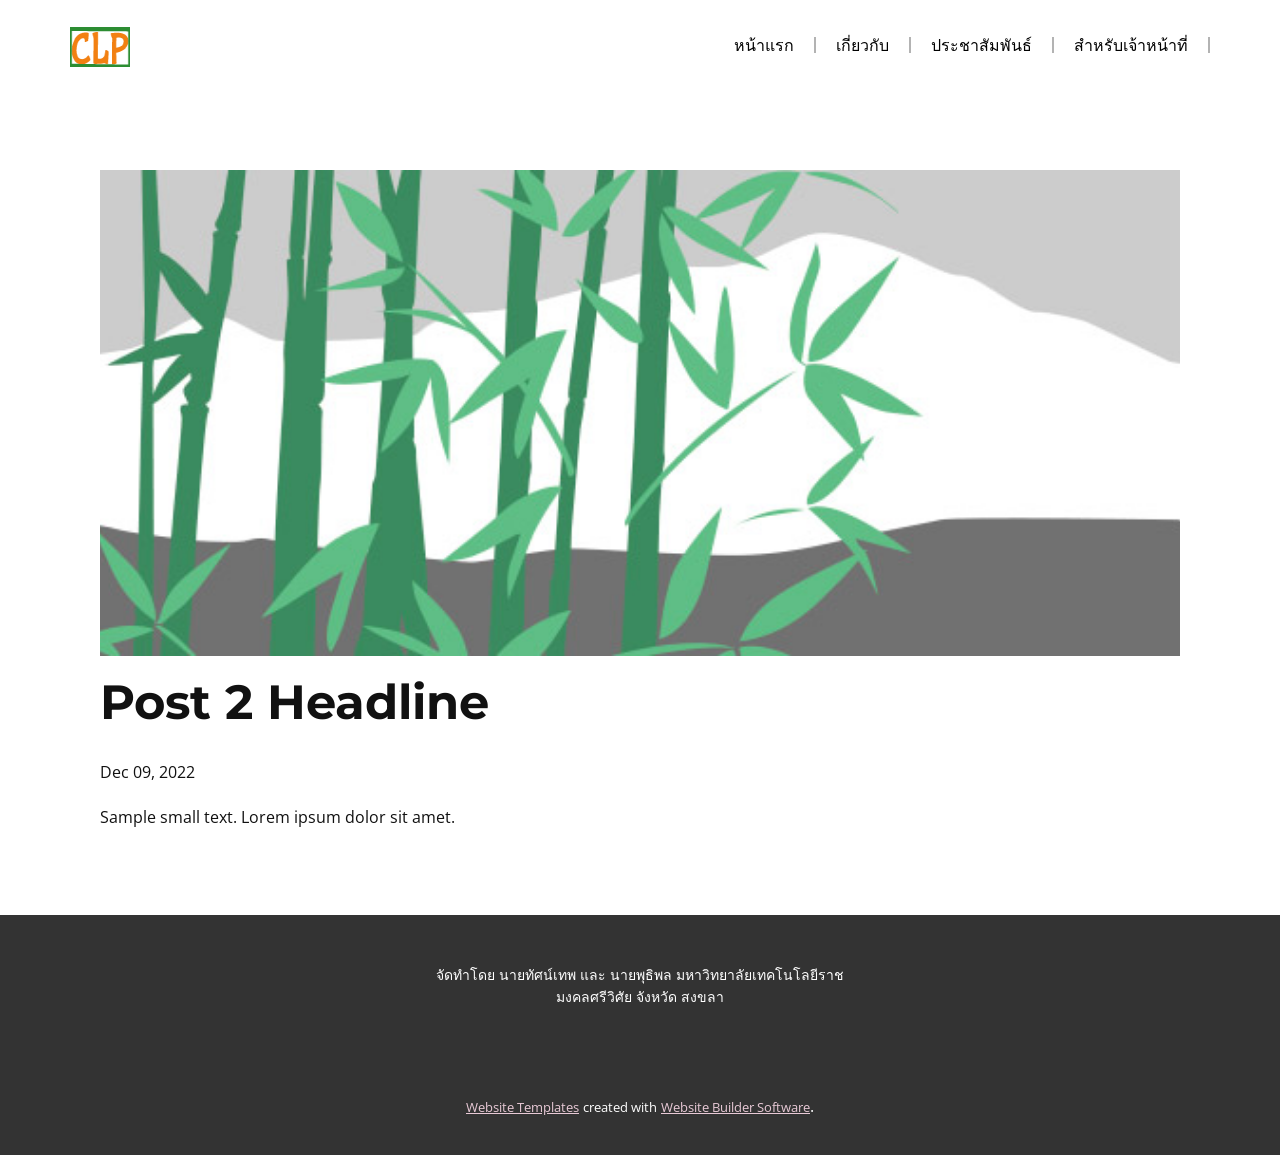
<file: blog/post-1.html>
<!DOCTYPE html>
<html style="font-size: 16px;" lang="en"><head>
    <meta name="viewport" content="width=device-width, initial-scale=1.0">
    <meta charset="utf-8">
    <meta name="keywords" content="Post 1 Headline">
    <meta name="description" content="">
    <title>Post 2 Headline</title>
    <link rel="stylesheet" href="../nicepage.css" media="screen">
<link rel="stylesheet" href="../Post-Template.css" media="screen">
    <script class="u-script" type="text/javascript" src="../jquery.js" defer=""></script>
    <script class="u-script" type="text/javascript" src="../nicepage.js" defer=""></script>
    <meta name="generator" content="Nicepage 5.1.5, nicepage.com">
    <link id="u-theme-google-font" rel="stylesheet" href="https://fonts.googleapis.com/css?family=Montserrat:100,100i,200,200i,300,300i,400,400i,500,500i,600,600i,700,700i,800,800i,900,900i|Open+Sans:300,300i,400,400i,500,500i,600,600i,700,700i,800,800i">
    
    
    <script type="application/ld+json">{
		"@context": "http://schema.org",
		"@type": "Organization",
		"name": "",
		"logo": "images/logo03.png"
}</script>
    <meta name="theme-color" content="#c684a0">
  </head>
  <body class="u-body u-xl-mode" data-lang="en"><header class="u-clearfix u-header u-header" id="sec-49fd"><div class="u-clearfix u-sheet u-valign-middle u-sheet-1">
        <a href="https://nicepage.com" class="u-image u-logo u-image-1" data-image-width="80" data-image-height="40">
          <img src="../images/logo03.png" class="u-logo-image u-logo-image-1">
        </a>
        <nav class="u-menu u-menu-one-level u-offcanvas u-menu-1">
          <div class="menu-collapse" style="font-size: 1rem; letter-spacing: 0px;">
            <a class="u-button-style u-custom-left-right-menu-spacing u-custom-padding-bottom u-custom-text-active-color u-custom-text-color u-custom-text-hover-color u-custom-top-bottom-menu-spacing u-nav-link u-text-active-palette-1-base u-text-hover-palette-2-base" href="#">
              <svg class="u-svg-link" viewBox="0 0 24 24"><use xmlns:xlink="http://www.w3.org/1999/xlink" xlink:href="#menu-hamburger"></use></svg>
              <svg class="u-svg-content" version="1.1" id="menu-hamburger" viewBox="0 0 16 16" x="0px" y="0px" xmlns:xlink="http://www.w3.org/1999/xlink" xmlns="http://www.w3.org/2000/svg"><g><rect y="1" width="16" height="2"></rect><rect y="7" width="16" height="2"></rect><rect y="13" width="16" height="2"></rect>
</g></svg>
            </a>
          </div>
          <div class="u-custom-menu u-nav-container">
            <ul class="u-nav u-unstyled u-nav-1"><li class="u-nav-item"><a class="u-border-2 u-border-active-grey-30 u-border-grey-30 u-border-hover-grey-30 u-border-no-bottom u-border-no-left u-border-no-top u-button-style u-nav-link u-text-active-custom-color-2 u-text-black u-text-hover-custom-color-3" href="../Home.html" style="padding: 0px 20px;">หน้าแรก</a>
</li><li class="u-nav-item"><a class="u-border-2 u-border-active-grey-30 u-border-grey-30 u-border-hover-grey-30 u-border-no-bottom u-border-no-left u-border-no-top u-button-style u-nav-link u-text-active-custom-color-2 u-text-black u-text-hover-custom-color-3" href="../About.html" style="padding: 0px 20px;">เกี่ยวกับ</a>
</li><li class="u-nav-item"><a class="u-border-2 u-border-active-grey-30 u-border-grey-30 u-border-hover-grey-30 u-border-no-bottom u-border-no-left u-border-no-top u-button-style u-nav-link u-text-active-custom-color-2 u-text-black u-text-hover-custom-color-3" href="../Contact.html" style="padding: 0px 20px;">ประชาสัมพันธ์</a>
</li><li class="u-nav-item"><a class="u-border-2 u-border-active-grey-30 u-border-grey-30 u-border-hover-grey-30 u-border-no-bottom u-border-no-left u-border-no-top u-button-style u-nav-link u-text-active-custom-color-2 u-text-black u-text-hover-custom-color-3" style="padding: 0px 20px;">สำหรับเจ้าหน้าที่</a>
</li></ul>
          </div>
          <div class="u-custom-menu u-nav-container-collapse">
            <div class="u-black u-container-style u-inner-container-layout u-opacity u-opacity-95 u-sidenav">
              <div class="u-inner-container-layout u-sidenav-overflow">
                <div class="u-menu-close"></div>
                <ul class="u-align-center u-nav u-popupmenu-items u-unstyled u-nav-2"><li class="u-nav-item"><a class="u-button-style u-nav-link" href="../Home.html">หน้าแรก</a>
</li><li class="u-nav-item"><a class="u-button-style u-nav-link" href="../About.html">เกี่ยวกับ</a>
</li><li class="u-nav-item"><a class="u-button-style u-nav-link" href="../Contact.html">ประชาสัมพันธ์</a>
</li><li class="u-nav-item"><a class="u-button-style u-nav-link">สำหรับเจ้าหน้าที่</a>
</li></ul>
              </div>
            </div>
            <div class="u-black u-menu-overlay u-opacity u-opacity-70"></div>
          </div>
        </nav>
      </div></header>
    <section class="u-align-center u-clearfix u-section-1" id="sec-3c23">
      <div class="u-clearfix u-sheet u-valign-middle-md u-valign-middle-sm u-valign-middle-xs u-sheet-1"><!--post_details--><!--post_details_options_json--><!--{"source":""}--><!--/post_details_options_json--><!--blog_post-->
        <div class="u-container-style u-expanded-width u-post-details u-post-details-1">
          <div class="u-container-layout u-valign-middle u-container-layout-1"><!--blog_post_image-->
            <img alt="" class="u-blog-control u-expanded-width u-image u-image-default u-image-1" src="../images/68f64b9d.jpeg"><!--/blog_post_image--><!--blog_post_header-->
            <h2 class="u-blog-control u-text u-text-1">Post 2 Headline</h2><!--/blog_post_header--><!--blog_post_metadata-->
            <div class="u-blog-control u-metadata u-metadata-1"><!--blog_post_metadata_date-->
              <span class="u-meta-date u-meta-icon">Dec 09, 2022</span><!--/blog_post_metadata_date--><!--blog_post_metadata_category-->
              <!--/blog_post_metadata_category--><!--blog_post_metadata_comments-->
              <!--/blog_post_metadata_comments-->
            </div><!--/blog_post_metadata--><!--blog_post_content-->
            <div class="u-align-justify u-blog-control u-post-content u-text u-text-2 fr-view">
  Sample small text. Lorem ipsum dolor sit amet.
  </div><!--/blog_post_content-->
          </div>
        </div><!--/blog_post--><!--/post_details-->
      </div>
    </section>
    
    
    <footer class="u-align-center u-clearfix u-footer u-grey-80 u-footer" id="sec-63ca"><div class="u-clearfix u-sheet u-sheet-1">
        <p class="u-small-text u-text u-text-variant u-text-1">จัดทำโดย นายทัศน์เทพ และ นายพุธิพล มหาวิทยาลัยเทคโนโลยีราชมงคลศรีวิศัย จังหวัด สงขลา</p>
      </div></footer>
    <section class="u-backlink u-clearfix u-grey-80">
      <a class="u-link" href="https://nicepage.com/website-templates" target="_blank">
        <span>Website Templates</span>
      </a>
      <p class="u-text">
        <span>created with</span>
      </p>
      <a class="u-link" href="" target="_blank">
        <span>Website Builder Software</span>
      </a>. 
    </section>
  
</body></html>
</file>
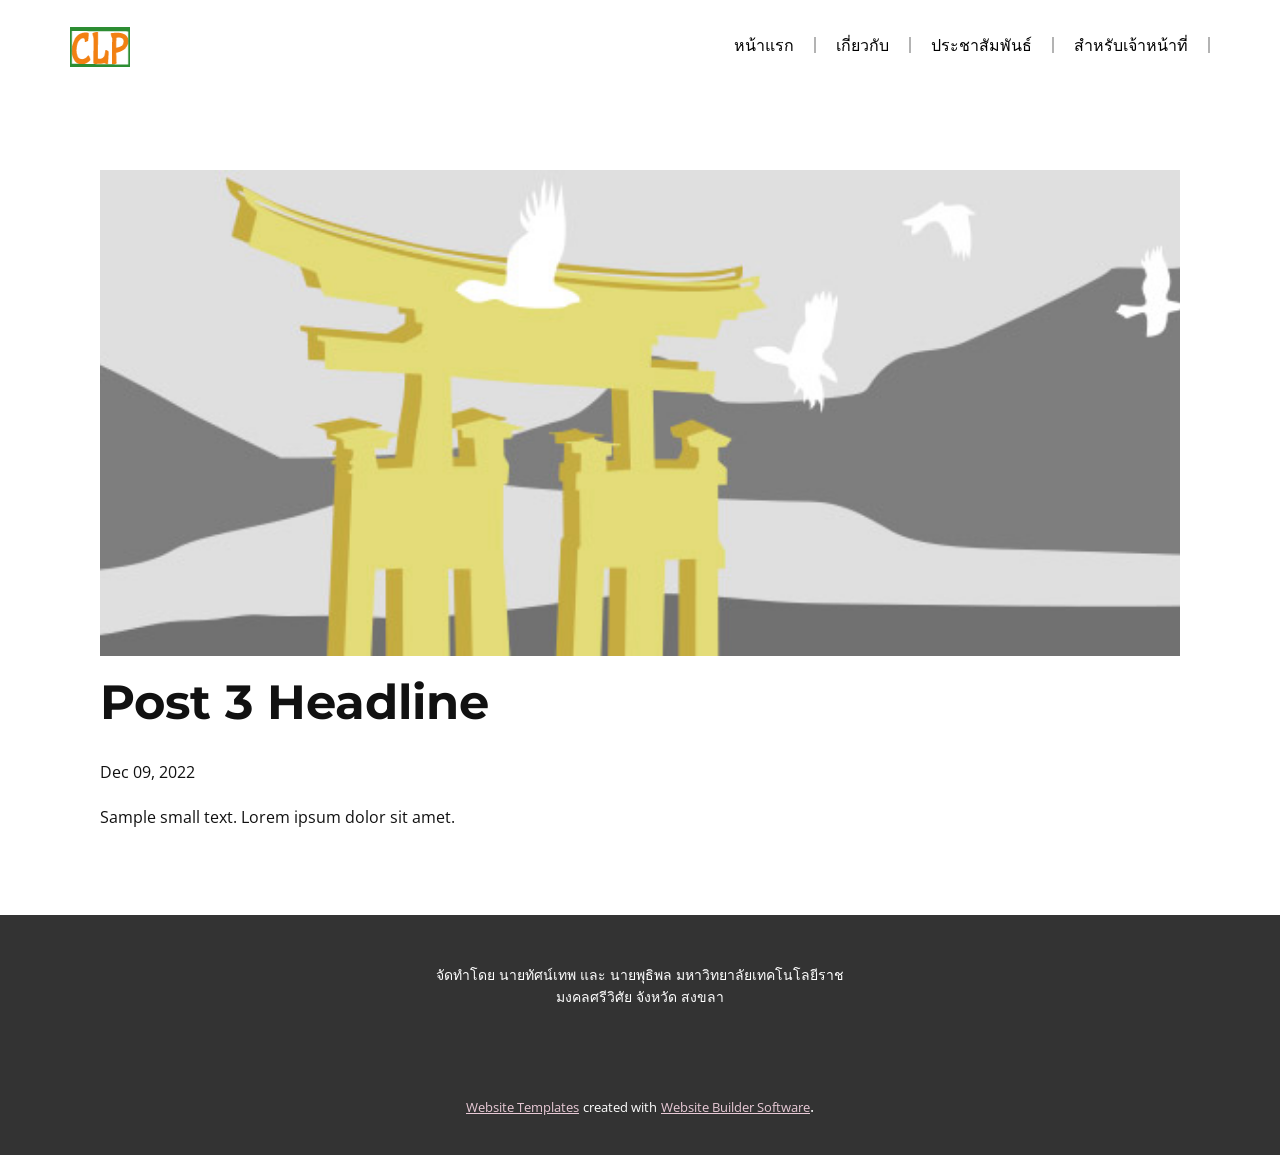
<file: blog/post-2.html>
<!DOCTYPE html>
<html style="font-size: 16px;" lang="en"><head>
    <meta name="viewport" content="width=device-width, initial-scale=1.0">
    <meta charset="utf-8">
    <meta name="keywords" content="Post 1 Headline">
    <meta name="description" content="">
    <title>Post 3 Headline</title>
    <link rel="stylesheet" href="../nicepage.css" media="screen">
<link rel="stylesheet" href="../Post-Template.css" media="screen">
    <script class="u-script" type="text/javascript" src="../jquery.js" defer=""></script>
    <script class="u-script" type="text/javascript" src="../nicepage.js" defer=""></script>
    <meta name="generator" content="Nicepage 5.1.5, nicepage.com">
    <link id="u-theme-google-font" rel="stylesheet" href="https://fonts.googleapis.com/css?family=Montserrat:100,100i,200,200i,300,300i,400,400i,500,500i,600,600i,700,700i,800,800i,900,900i|Open+Sans:300,300i,400,400i,500,500i,600,600i,700,700i,800,800i">
    
    
    <script type="application/ld+json">{
		"@context": "http://schema.org",
		"@type": "Organization",
		"name": "",
		"logo": "images/logo03.png"
}</script>
    <meta name="theme-color" content="#c684a0">
  </head>
  <body class="u-body u-xl-mode" data-lang="en"><header class="u-clearfix u-header u-header" id="sec-49fd"><div class="u-clearfix u-sheet u-valign-middle u-sheet-1">
        <a href="https://nicepage.com" class="u-image u-logo u-image-1" data-image-width="80" data-image-height="40">
          <img src="../images/logo03.png" class="u-logo-image u-logo-image-1">
        </a>
        <nav class="u-menu u-menu-one-level u-offcanvas u-menu-1">
          <div class="menu-collapse" style="font-size: 1rem; letter-spacing: 0px;">
            <a class="u-button-style u-custom-left-right-menu-spacing u-custom-padding-bottom u-custom-text-active-color u-custom-text-color u-custom-text-hover-color u-custom-top-bottom-menu-spacing u-nav-link u-text-active-palette-1-base u-text-hover-palette-2-base" href="#">
              <svg class="u-svg-link" viewBox="0 0 24 24"><use xmlns:xlink="http://www.w3.org/1999/xlink" xlink:href="#menu-hamburger"></use></svg>
              <svg class="u-svg-content" version="1.1" id="menu-hamburger" viewBox="0 0 16 16" x="0px" y="0px" xmlns:xlink="http://www.w3.org/1999/xlink" xmlns="http://www.w3.org/2000/svg"><g><rect y="1" width="16" height="2"></rect><rect y="7" width="16" height="2"></rect><rect y="13" width="16" height="2"></rect>
</g></svg>
            </a>
          </div>
          <div class="u-custom-menu u-nav-container">
            <ul class="u-nav u-unstyled u-nav-1"><li class="u-nav-item"><a class="u-border-2 u-border-active-grey-30 u-border-grey-30 u-border-hover-grey-30 u-border-no-bottom u-border-no-left u-border-no-top u-button-style u-nav-link u-text-active-custom-color-2 u-text-black u-text-hover-custom-color-3" href="../Home.html" style="padding: 0px 20px;">หน้าแรก</a>
</li><li class="u-nav-item"><a class="u-border-2 u-border-active-grey-30 u-border-grey-30 u-border-hover-grey-30 u-border-no-bottom u-border-no-left u-border-no-top u-button-style u-nav-link u-text-active-custom-color-2 u-text-black u-text-hover-custom-color-3" href="../About.html" style="padding: 0px 20px;">เกี่ยวกับ</a>
</li><li class="u-nav-item"><a class="u-border-2 u-border-active-grey-30 u-border-grey-30 u-border-hover-grey-30 u-border-no-bottom u-border-no-left u-border-no-top u-button-style u-nav-link u-text-active-custom-color-2 u-text-black u-text-hover-custom-color-3" href="../Contact.html" style="padding: 0px 20px;">ประชาสัมพันธ์</a>
</li><li class="u-nav-item"><a class="u-border-2 u-border-active-grey-30 u-border-grey-30 u-border-hover-grey-30 u-border-no-bottom u-border-no-left u-border-no-top u-button-style u-nav-link u-text-active-custom-color-2 u-text-black u-text-hover-custom-color-3" style="padding: 0px 20px;">สำหรับเจ้าหน้าที่</a>
</li></ul>
          </div>
          <div class="u-custom-menu u-nav-container-collapse">
            <div class="u-black u-container-style u-inner-container-layout u-opacity u-opacity-95 u-sidenav">
              <div class="u-inner-container-layout u-sidenav-overflow">
                <div class="u-menu-close"></div>
                <ul class="u-align-center u-nav u-popupmenu-items u-unstyled u-nav-2"><li class="u-nav-item"><a class="u-button-style u-nav-link" href="../Home.html">หน้าแรก</a>
</li><li class="u-nav-item"><a class="u-button-style u-nav-link" href="../About.html">เกี่ยวกับ</a>
</li><li class="u-nav-item"><a class="u-button-style u-nav-link" href="../Contact.html">ประชาสัมพันธ์</a>
</li><li class="u-nav-item"><a class="u-button-style u-nav-link">สำหรับเจ้าหน้าที่</a>
</li></ul>
              </div>
            </div>
            <div class="u-black u-menu-overlay u-opacity u-opacity-70"></div>
          </div>
        </nav>
      </div></header>
    <section class="u-align-center u-clearfix u-section-1" id="sec-3c23">
      <div class="u-clearfix u-sheet u-valign-middle-md u-valign-middle-sm u-valign-middle-xs u-sheet-1"><!--post_details--><!--post_details_options_json--><!--{"source":""}--><!--/post_details_options_json--><!--blog_post-->
        <div class="u-container-style u-expanded-width u-post-details u-post-details-1">
          <div class="u-container-layout u-valign-middle u-container-layout-1"><!--blog_post_image-->
            <img alt="" class="u-blog-control u-expanded-width u-image u-image-default u-image-1" src="../images/8ad73f3c.jpeg"><!--/blog_post_image--><!--blog_post_header-->
            <h2 class="u-blog-control u-text u-text-1">Post 3 Headline</h2><!--/blog_post_header--><!--blog_post_metadata-->
            <div class="u-blog-control u-metadata u-metadata-1"><!--blog_post_metadata_date-->
              <span class="u-meta-date u-meta-icon">Dec 09, 2022</span><!--/blog_post_metadata_date--><!--blog_post_metadata_category-->
              <!--/blog_post_metadata_category--><!--blog_post_metadata_comments-->
              <!--/blog_post_metadata_comments-->
            </div><!--/blog_post_metadata--><!--blog_post_content-->
            <div class="u-align-justify u-blog-control u-post-content u-text u-text-2 fr-view">
  Sample small text. Lorem ipsum dolor sit amet.
  </div><!--/blog_post_content-->
          </div>
        </div><!--/blog_post--><!--/post_details-->
      </div>
    </section>
    
    
    <footer class="u-align-center u-clearfix u-footer u-grey-80 u-footer" id="sec-63ca"><div class="u-clearfix u-sheet u-sheet-1">
        <p class="u-small-text u-text u-text-variant u-text-1">จัดทำโดย นายทัศน์เทพ และ นายพุธิพล มหาวิทยาลัยเทคโนโลยีราชมงคลศรีวิศัย จังหวัด สงขลา</p>
      </div></footer>
    <section class="u-backlink u-clearfix u-grey-80">
      <a class="u-link" href="https://nicepage.com/website-templates" target="_blank">
        <span>Website Templates</span>
      </a>
      <p class="u-text">
        <span>created with</span>
      </p>
      <a class="u-link" href="" target="_blank">
        <span>Website Builder Software</span>
      </a>. 
    </section>
  
</body></html>
</file>
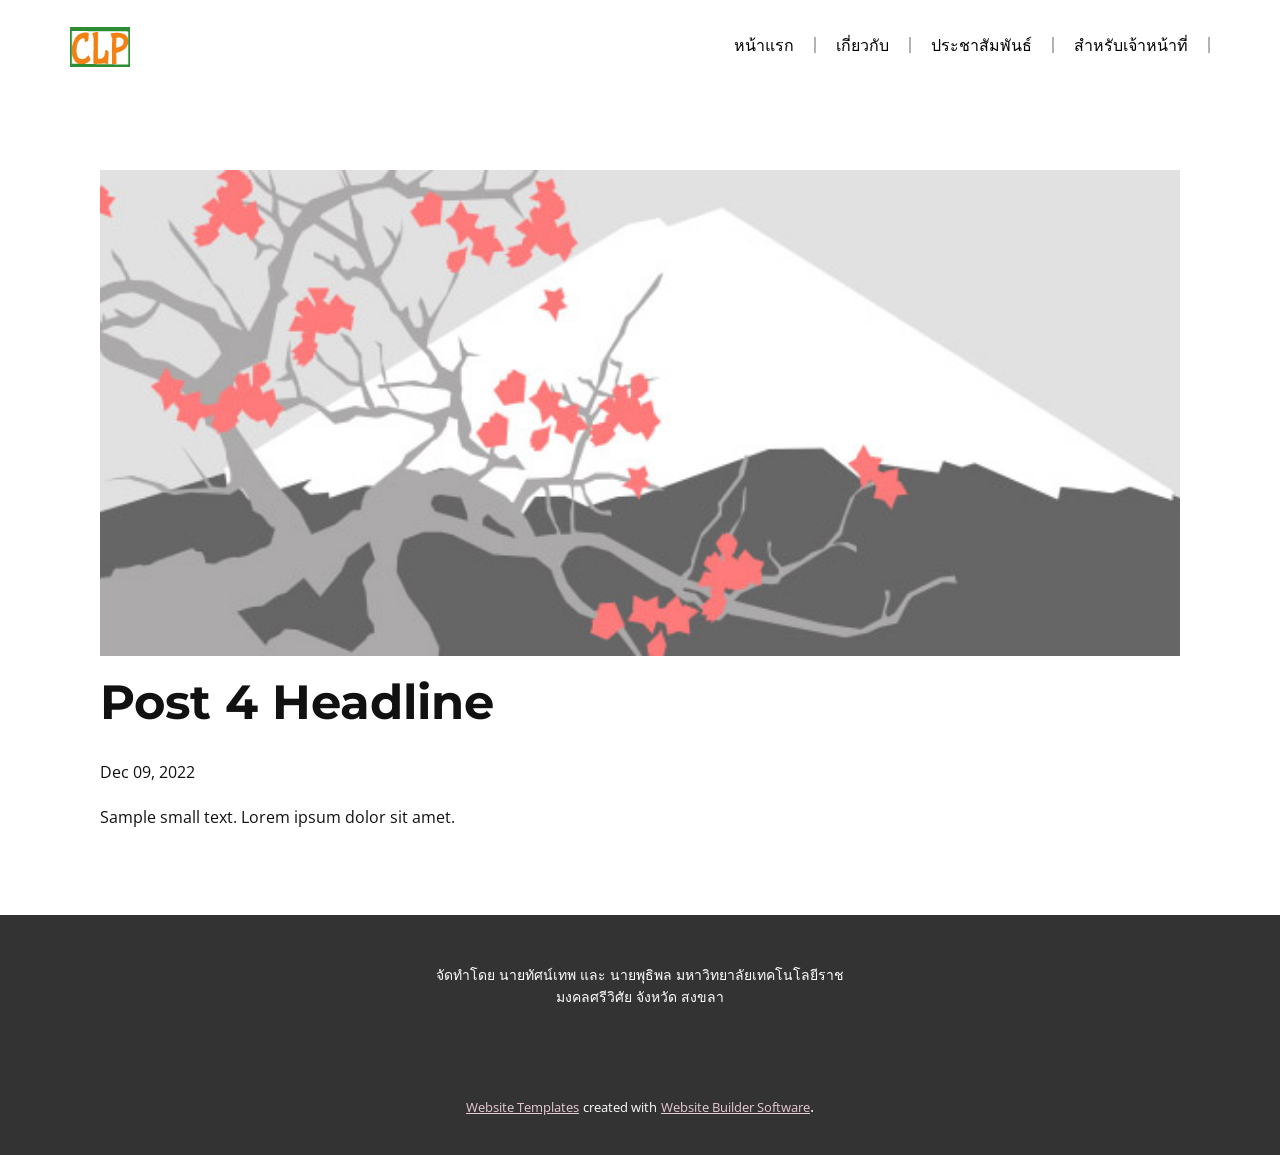
<file: blog/post-3.html>
<!DOCTYPE html>
<html style="font-size: 16px;" lang="en"><head>
    <meta name="viewport" content="width=device-width, initial-scale=1.0">
    <meta charset="utf-8">
    <meta name="keywords" content="Post 1 Headline">
    <meta name="description" content="">
    <title>Post 4 Headline</title>
    <link rel="stylesheet" href="../nicepage.css" media="screen">
<link rel="stylesheet" href="../Post-Template.css" media="screen">
    <script class="u-script" type="text/javascript" src="../jquery.js" defer=""></script>
    <script class="u-script" type="text/javascript" src="../nicepage.js" defer=""></script>
    <meta name="generator" content="Nicepage 5.1.5, nicepage.com">
    <link id="u-theme-google-font" rel="stylesheet" href="https://fonts.googleapis.com/css?family=Montserrat:100,100i,200,200i,300,300i,400,400i,500,500i,600,600i,700,700i,800,800i,900,900i|Open+Sans:300,300i,400,400i,500,500i,600,600i,700,700i,800,800i">
    
    
    <script type="application/ld+json">{
		"@context": "http://schema.org",
		"@type": "Organization",
		"name": "",
		"logo": "images/logo03.png"
}</script>
    <meta name="theme-color" content="#c684a0">
  </head>
  <body class="u-body u-xl-mode" data-lang="en"><header class="u-clearfix u-header u-header" id="sec-49fd"><div class="u-clearfix u-sheet u-valign-middle u-sheet-1">
        <a href="https://nicepage.com" class="u-image u-logo u-image-1" data-image-width="80" data-image-height="40">
          <img src="../images/logo03.png" class="u-logo-image u-logo-image-1">
        </a>
        <nav class="u-menu u-menu-one-level u-offcanvas u-menu-1">
          <div class="menu-collapse" style="font-size: 1rem; letter-spacing: 0px;">
            <a class="u-button-style u-custom-left-right-menu-spacing u-custom-padding-bottom u-custom-text-active-color u-custom-text-color u-custom-text-hover-color u-custom-top-bottom-menu-spacing u-nav-link u-text-active-palette-1-base u-text-hover-palette-2-base" href="#">
              <svg class="u-svg-link" viewBox="0 0 24 24"><use xmlns:xlink="http://www.w3.org/1999/xlink" xlink:href="#menu-hamburger"></use></svg>
              <svg class="u-svg-content" version="1.1" id="menu-hamburger" viewBox="0 0 16 16" x="0px" y="0px" xmlns:xlink="http://www.w3.org/1999/xlink" xmlns="http://www.w3.org/2000/svg"><g><rect y="1" width="16" height="2"></rect><rect y="7" width="16" height="2"></rect><rect y="13" width="16" height="2"></rect>
</g></svg>
            </a>
          </div>
          <div class="u-custom-menu u-nav-container">
            <ul class="u-nav u-unstyled u-nav-1"><li class="u-nav-item"><a class="u-border-2 u-border-active-grey-30 u-border-grey-30 u-border-hover-grey-30 u-border-no-bottom u-border-no-left u-border-no-top u-button-style u-nav-link u-text-active-custom-color-2 u-text-black u-text-hover-custom-color-3" href="../Home.html" style="padding: 0px 20px;">หน้าแรก</a>
</li><li class="u-nav-item"><a class="u-border-2 u-border-active-grey-30 u-border-grey-30 u-border-hover-grey-30 u-border-no-bottom u-border-no-left u-border-no-top u-button-style u-nav-link u-text-active-custom-color-2 u-text-black u-text-hover-custom-color-3" href="../About.html" style="padding: 0px 20px;">เกี่ยวกับ</a>
</li><li class="u-nav-item"><a class="u-border-2 u-border-active-grey-30 u-border-grey-30 u-border-hover-grey-30 u-border-no-bottom u-border-no-left u-border-no-top u-button-style u-nav-link u-text-active-custom-color-2 u-text-black u-text-hover-custom-color-3" href="../Contact.html" style="padding: 0px 20px;">ประชาสัมพันธ์</a>
</li><li class="u-nav-item"><a class="u-border-2 u-border-active-grey-30 u-border-grey-30 u-border-hover-grey-30 u-border-no-bottom u-border-no-left u-border-no-top u-button-style u-nav-link u-text-active-custom-color-2 u-text-black u-text-hover-custom-color-3" style="padding: 0px 20px;">สำหรับเจ้าหน้าที่</a>
</li></ul>
          </div>
          <div class="u-custom-menu u-nav-container-collapse">
            <div class="u-black u-container-style u-inner-container-layout u-opacity u-opacity-95 u-sidenav">
              <div class="u-inner-container-layout u-sidenav-overflow">
                <div class="u-menu-close"></div>
                <ul class="u-align-center u-nav u-popupmenu-items u-unstyled u-nav-2"><li class="u-nav-item"><a class="u-button-style u-nav-link" href="../Home.html">หน้าแรก</a>
</li><li class="u-nav-item"><a class="u-button-style u-nav-link" href="../About.html">เกี่ยวกับ</a>
</li><li class="u-nav-item"><a class="u-button-style u-nav-link" href="../Contact.html">ประชาสัมพันธ์</a>
</li><li class="u-nav-item"><a class="u-button-style u-nav-link">สำหรับเจ้าหน้าที่</a>
</li></ul>
              </div>
            </div>
            <div class="u-black u-menu-overlay u-opacity u-opacity-70"></div>
          </div>
        </nav>
      </div></header>
    <section class="u-align-center u-clearfix u-section-1" id="sec-3c23">
      <div class="u-clearfix u-sheet u-valign-middle-md u-valign-middle-sm u-valign-middle-xs u-sheet-1"><!--post_details--><!--post_details_options_json--><!--{"source":""}--><!--/post_details_options_json--><!--blog_post-->
        <div class="u-container-style u-expanded-width u-post-details u-post-details-1">
          <div class="u-container-layout u-valign-middle u-container-layout-1"><!--blog_post_image-->
            <img alt="" class="u-blog-control u-expanded-width u-image u-image-default u-image-1" src="../images/0fd3416c.jpeg"><!--/blog_post_image--><!--blog_post_header-->
            <h2 class="u-blog-control u-text u-text-1">Post 4 Headline</h2><!--/blog_post_header--><!--blog_post_metadata-->
            <div class="u-blog-control u-metadata u-metadata-1"><!--blog_post_metadata_date-->
              <span class="u-meta-date u-meta-icon">Dec 09, 2022</span><!--/blog_post_metadata_date--><!--blog_post_metadata_category-->
              <!--/blog_post_metadata_category--><!--blog_post_metadata_comments-->
              <!--/blog_post_metadata_comments-->
            </div><!--/blog_post_metadata--><!--blog_post_content-->
            <div class="u-align-justify u-blog-control u-post-content u-text u-text-2 fr-view">
  Sample small text. Lorem ipsum dolor sit amet.
  </div><!--/blog_post_content-->
          </div>
        </div><!--/blog_post--><!--/post_details-->
      </div>
    </section>
    
    
    <footer class="u-align-center u-clearfix u-footer u-grey-80 u-footer" id="sec-63ca"><div class="u-clearfix u-sheet u-sheet-1">
        <p class="u-small-text u-text u-text-variant u-text-1">จัดทำโดย นายทัศน์เทพ และ นายพุธิพล มหาวิทยาลัยเทคโนโลยีราชมงคลศรีวิศัย จังหวัด สงขลา</p>
      </div></footer>
    <section class="u-backlink u-clearfix u-grey-80">
      <a class="u-link" href="https://nicepage.com/website-templates" target="_blank">
        <span>Website Templates</span>
      </a>
      <p class="u-text">
        <span>created with</span>
      </p>
      <a class="u-link" href="" target="_blank">
        <span>Website Builder Software</span>
      </a>. 
    </section>
  
</body></html>
</file>
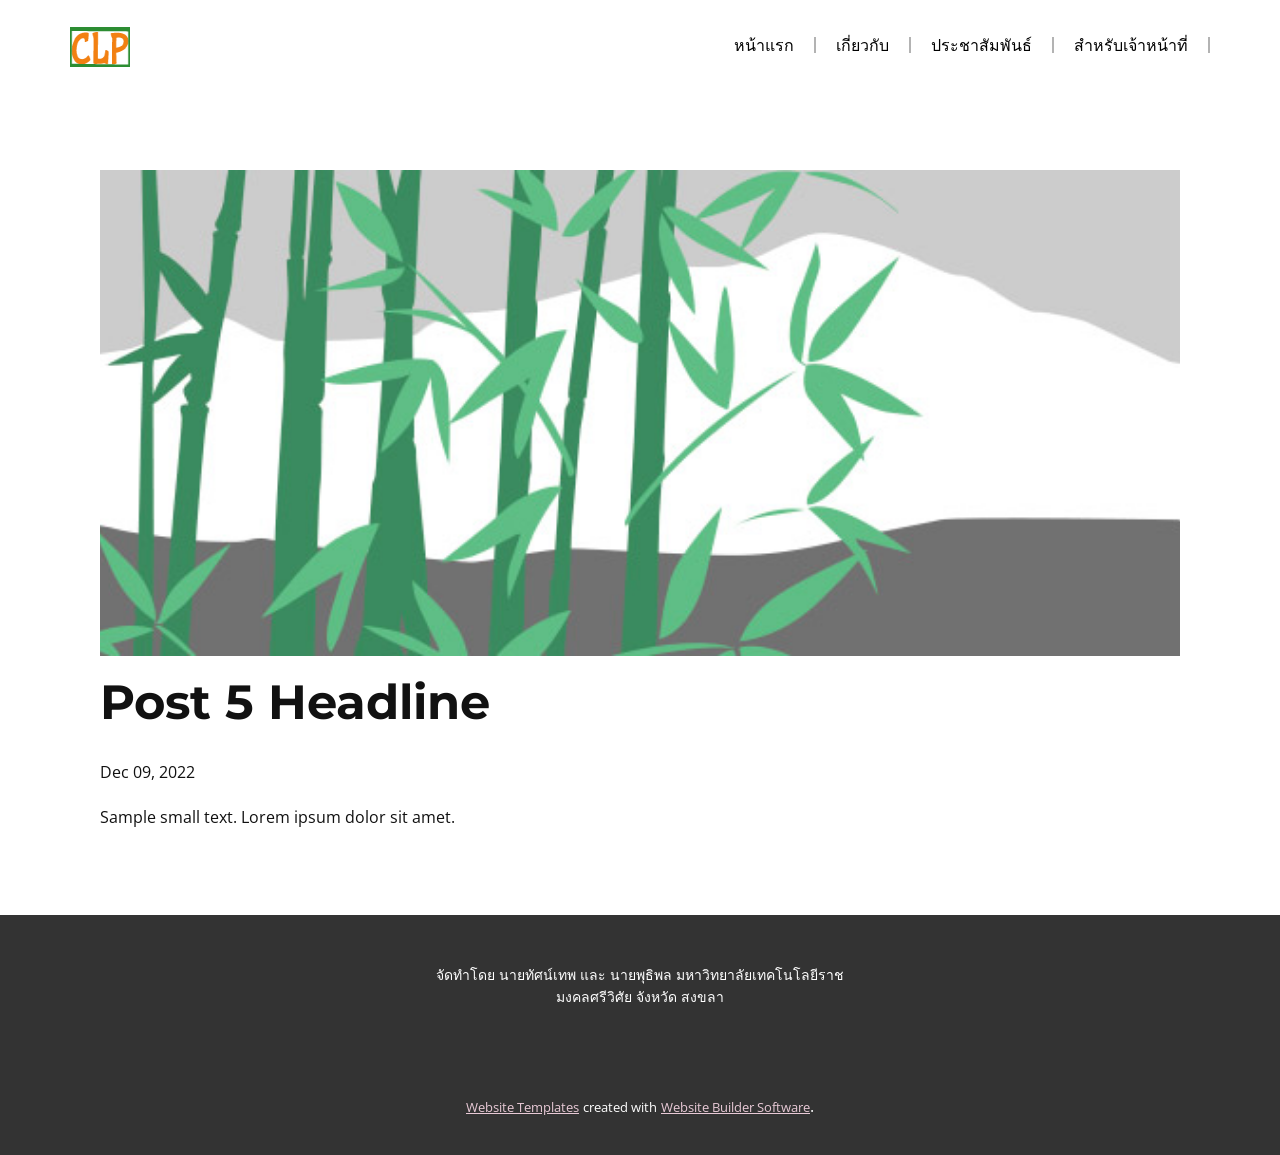
<file: blog/post-4.html>
<!DOCTYPE html>
<html style="font-size: 16px;" lang="en"><head>
    <meta name="viewport" content="width=device-width, initial-scale=1.0">
    <meta charset="utf-8">
    <meta name="keywords" content="Post 1 Headline">
    <meta name="description" content="">
    <title>Post 5 Headline</title>
    <link rel="stylesheet" href="../nicepage.css" media="screen">
<link rel="stylesheet" href="../Post-Template.css" media="screen">
    <script class="u-script" type="text/javascript" src="../jquery.js" defer=""></script>
    <script class="u-script" type="text/javascript" src="../nicepage.js" defer=""></script>
    <meta name="generator" content="Nicepage 5.1.5, nicepage.com">
    <link id="u-theme-google-font" rel="stylesheet" href="https://fonts.googleapis.com/css?family=Montserrat:100,100i,200,200i,300,300i,400,400i,500,500i,600,600i,700,700i,800,800i,900,900i|Open+Sans:300,300i,400,400i,500,500i,600,600i,700,700i,800,800i">
    
    
    <script type="application/ld+json">{
		"@context": "http://schema.org",
		"@type": "Organization",
		"name": "",
		"logo": "images/logo03.png"
}</script>
    <meta name="theme-color" content="#c684a0">
  </head>
  <body class="u-body u-xl-mode" data-lang="en"><header class="u-clearfix u-header u-header" id="sec-49fd"><div class="u-clearfix u-sheet u-valign-middle u-sheet-1">
        <a href="https://nicepage.com" class="u-image u-logo u-image-1" data-image-width="80" data-image-height="40">
          <img src="../images/logo03.png" class="u-logo-image u-logo-image-1">
        </a>
        <nav class="u-menu u-menu-one-level u-offcanvas u-menu-1">
          <div class="menu-collapse" style="font-size: 1rem; letter-spacing: 0px;">
            <a class="u-button-style u-custom-left-right-menu-spacing u-custom-padding-bottom u-custom-text-active-color u-custom-text-color u-custom-text-hover-color u-custom-top-bottom-menu-spacing u-nav-link u-text-active-palette-1-base u-text-hover-palette-2-base" href="#">
              <svg class="u-svg-link" viewBox="0 0 24 24"><use xmlns:xlink="http://www.w3.org/1999/xlink" xlink:href="#menu-hamburger"></use></svg>
              <svg class="u-svg-content" version="1.1" id="menu-hamburger" viewBox="0 0 16 16" x="0px" y="0px" xmlns:xlink="http://www.w3.org/1999/xlink" xmlns="http://www.w3.org/2000/svg"><g><rect y="1" width="16" height="2"></rect><rect y="7" width="16" height="2"></rect><rect y="13" width="16" height="2"></rect>
</g></svg>
            </a>
          </div>
          <div class="u-custom-menu u-nav-container">
            <ul class="u-nav u-unstyled u-nav-1"><li class="u-nav-item"><a class="u-border-2 u-border-active-grey-30 u-border-grey-30 u-border-hover-grey-30 u-border-no-bottom u-border-no-left u-border-no-top u-button-style u-nav-link u-text-active-custom-color-2 u-text-black u-text-hover-custom-color-3" href="../Home.html" style="padding: 0px 20px;">หน้าแรก</a>
</li><li class="u-nav-item"><a class="u-border-2 u-border-active-grey-30 u-border-grey-30 u-border-hover-grey-30 u-border-no-bottom u-border-no-left u-border-no-top u-button-style u-nav-link u-text-active-custom-color-2 u-text-black u-text-hover-custom-color-3" href="../About.html" style="padding: 0px 20px;">เกี่ยวกับ</a>
</li><li class="u-nav-item"><a class="u-border-2 u-border-active-grey-30 u-border-grey-30 u-border-hover-grey-30 u-border-no-bottom u-border-no-left u-border-no-top u-button-style u-nav-link u-text-active-custom-color-2 u-text-black u-text-hover-custom-color-3" href="../Contact.html" style="padding: 0px 20px;">ประชาสัมพันธ์</a>
</li><li class="u-nav-item"><a class="u-border-2 u-border-active-grey-30 u-border-grey-30 u-border-hover-grey-30 u-border-no-bottom u-border-no-left u-border-no-top u-button-style u-nav-link u-text-active-custom-color-2 u-text-black u-text-hover-custom-color-3" style="padding: 0px 20px;">สำหรับเจ้าหน้าที่</a>
</li></ul>
          </div>
          <div class="u-custom-menu u-nav-container-collapse">
            <div class="u-black u-container-style u-inner-container-layout u-opacity u-opacity-95 u-sidenav">
              <div class="u-inner-container-layout u-sidenav-overflow">
                <div class="u-menu-close"></div>
                <ul class="u-align-center u-nav u-popupmenu-items u-unstyled u-nav-2"><li class="u-nav-item"><a class="u-button-style u-nav-link" href="../Home.html">หน้าแรก</a>
</li><li class="u-nav-item"><a class="u-button-style u-nav-link" href="../About.html">เกี่ยวกับ</a>
</li><li class="u-nav-item"><a class="u-button-style u-nav-link" href="../Contact.html">ประชาสัมพันธ์</a>
</li><li class="u-nav-item"><a class="u-button-style u-nav-link">สำหรับเจ้าหน้าที่</a>
</li></ul>
              </div>
            </div>
            <div class="u-black u-menu-overlay u-opacity u-opacity-70"></div>
          </div>
        </nav>
      </div></header>
    <section class="u-align-center u-clearfix u-section-1" id="sec-3c23">
      <div class="u-clearfix u-sheet u-valign-middle-md u-valign-middle-sm u-valign-middle-xs u-sheet-1"><!--post_details--><!--post_details_options_json--><!--{"source":""}--><!--/post_details_options_json--><!--blog_post-->
        <div class="u-container-style u-expanded-width u-post-details u-post-details-1">
          <div class="u-container-layout u-valign-middle u-container-layout-1"><!--blog_post_image-->
            <img alt="" class="u-blog-control u-expanded-width u-image u-image-default u-image-1" src="../images/68f64b9d.jpeg"><!--/blog_post_image--><!--blog_post_header-->
            <h2 class="u-blog-control u-text u-text-1">Post 5 Headline</h2><!--/blog_post_header--><!--blog_post_metadata-->
            <div class="u-blog-control u-metadata u-metadata-1"><!--blog_post_metadata_date-->
              <span class="u-meta-date u-meta-icon">Dec 09, 2022</span><!--/blog_post_metadata_date--><!--blog_post_metadata_category-->
              <!--/blog_post_metadata_category--><!--blog_post_metadata_comments-->
              <!--/blog_post_metadata_comments-->
            </div><!--/blog_post_metadata--><!--blog_post_content-->
            <div class="u-align-justify u-blog-control u-post-content u-text u-text-2 fr-view">
  Sample small text. Lorem ipsum dolor sit amet.
  </div><!--/blog_post_content-->
          </div>
        </div><!--/blog_post--><!--/post_details-->
      </div>
    </section>
    
    
    <footer class="u-align-center u-clearfix u-footer u-grey-80 u-footer" id="sec-63ca"><div class="u-clearfix u-sheet u-sheet-1">
        <p class="u-small-text u-text u-text-variant u-text-1">จัดทำโดย นายทัศน์เทพ และ นายพุธิพล มหาวิทยาลัยเทคโนโลยีราชมงคลศรีวิศัย จังหวัด สงขลา</p>
      </div></footer>
    <section class="u-backlink u-clearfix u-grey-80">
      <a class="u-link" href="https://nicepage.com/website-templates" target="_blank">
        <span>Website Templates</span>
      </a>
      <p class="u-text">
        <span>created with</span>
      </p>
      <a class="u-link" href="" target="_blank">
        <span>Website Builder Software</span>
      </a>. 
    </section>
  
</body></html>
</file>
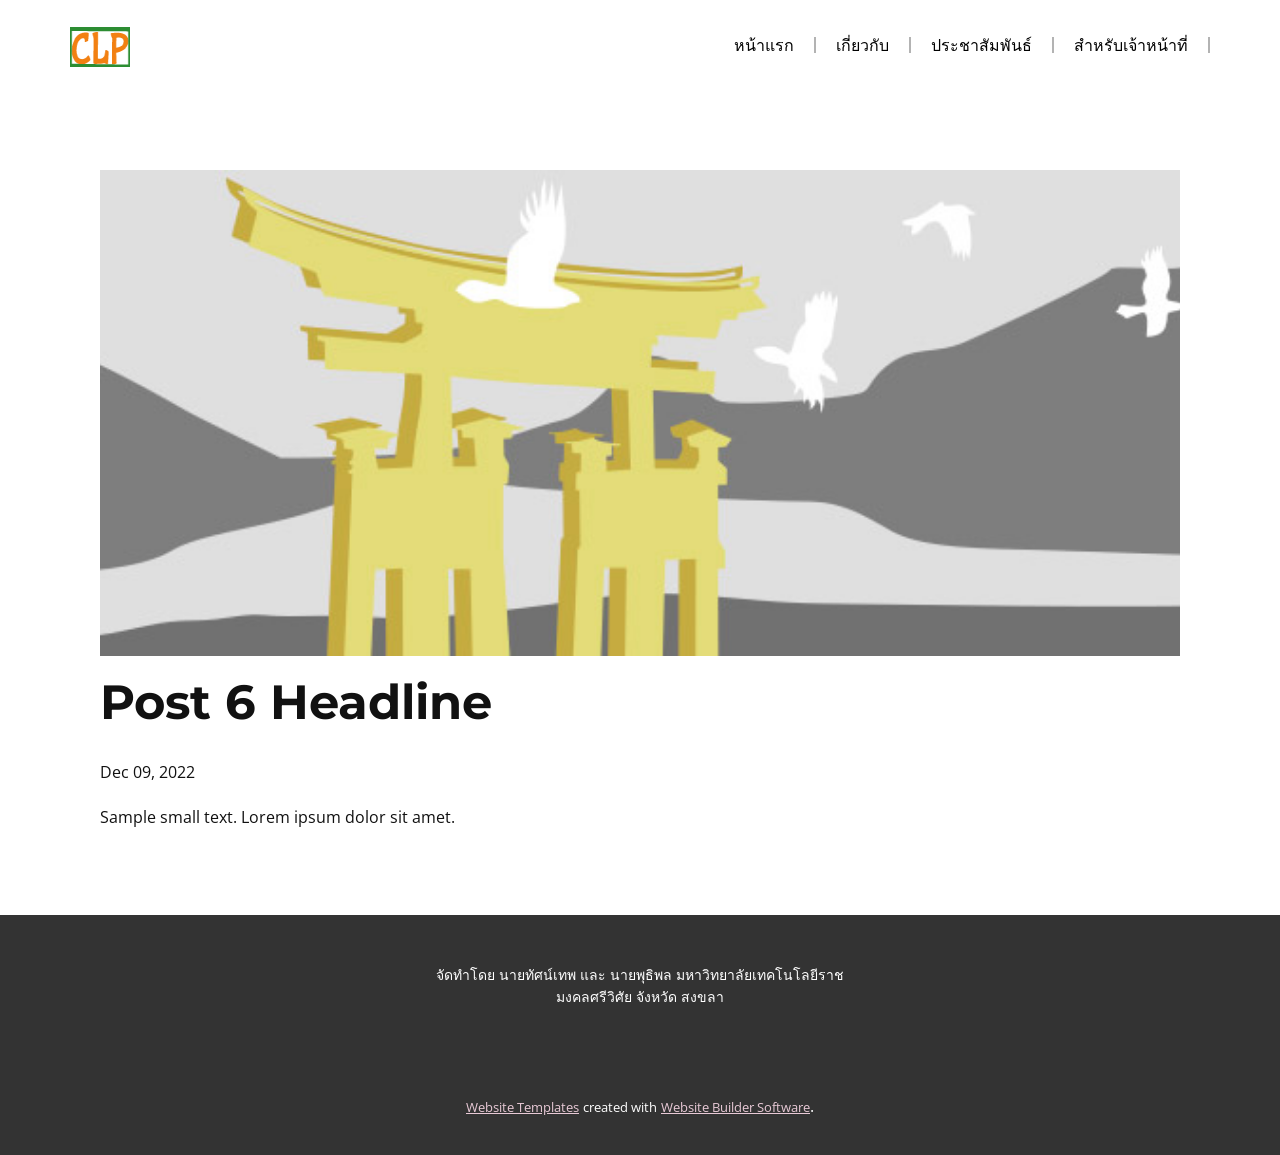
<file: blog/post-5.html>
<!DOCTYPE html>
<html style="font-size: 16px;" lang="en"><head>
    <meta name="viewport" content="width=device-width, initial-scale=1.0">
    <meta charset="utf-8">
    <meta name="keywords" content="Post 1 Headline">
    <meta name="description" content="">
    <title>Post 6 Headline</title>
    <link rel="stylesheet" href="../nicepage.css" media="screen">
<link rel="stylesheet" href="../Post-Template.css" media="screen">
    <script class="u-script" type="text/javascript" src="../jquery.js" defer=""></script>
    <script class="u-script" type="text/javascript" src="../nicepage.js" defer=""></script>
    <meta name="generator" content="Nicepage 5.1.5, nicepage.com">
    <link id="u-theme-google-font" rel="stylesheet" href="https://fonts.googleapis.com/css?family=Montserrat:100,100i,200,200i,300,300i,400,400i,500,500i,600,600i,700,700i,800,800i,900,900i|Open+Sans:300,300i,400,400i,500,500i,600,600i,700,700i,800,800i">
    
    
    <script type="application/ld+json">{
		"@context": "http://schema.org",
		"@type": "Organization",
		"name": "",
		"logo": "images/logo03.png"
}</script>
    <meta name="theme-color" content="#c684a0">
  </head>
  <body class="u-body u-xl-mode" data-lang="en"><header class="u-clearfix u-header u-header" id="sec-49fd"><div class="u-clearfix u-sheet u-valign-middle u-sheet-1">
        <a href="https://nicepage.com" class="u-image u-logo u-image-1" data-image-width="80" data-image-height="40">
          <img src="../images/logo03.png" class="u-logo-image u-logo-image-1">
        </a>
        <nav class="u-menu u-menu-one-level u-offcanvas u-menu-1">
          <div class="menu-collapse" style="font-size: 1rem; letter-spacing: 0px;">
            <a class="u-button-style u-custom-left-right-menu-spacing u-custom-padding-bottom u-custom-text-active-color u-custom-text-color u-custom-text-hover-color u-custom-top-bottom-menu-spacing u-nav-link u-text-active-palette-1-base u-text-hover-palette-2-base" href="#">
              <svg class="u-svg-link" viewBox="0 0 24 24"><use xmlns:xlink="http://www.w3.org/1999/xlink" xlink:href="#menu-hamburger"></use></svg>
              <svg class="u-svg-content" version="1.1" id="menu-hamburger" viewBox="0 0 16 16" x="0px" y="0px" xmlns:xlink="http://www.w3.org/1999/xlink" xmlns="http://www.w3.org/2000/svg"><g><rect y="1" width="16" height="2"></rect><rect y="7" width="16" height="2"></rect><rect y="13" width="16" height="2"></rect>
</g></svg>
            </a>
          </div>
          <div class="u-custom-menu u-nav-container">
            <ul class="u-nav u-unstyled u-nav-1"><li class="u-nav-item"><a class="u-border-2 u-border-active-grey-30 u-border-grey-30 u-border-hover-grey-30 u-border-no-bottom u-border-no-left u-border-no-top u-button-style u-nav-link u-text-active-custom-color-2 u-text-black u-text-hover-custom-color-3" href="../Home.html" style="padding: 0px 20px;">หน้าแรก</a>
</li><li class="u-nav-item"><a class="u-border-2 u-border-active-grey-30 u-border-grey-30 u-border-hover-grey-30 u-border-no-bottom u-border-no-left u-border-no-top u-button-style u-nav-link u-text-active-custom-color-2 u-text-black u-text-hover-custom-color-3" href="../About.html" style="padding: 0px 20px;">เกี่ยวกับ</a>
</li><li class="u-nav-item"><a class="u-border-2 u-border-active-grey-30 u-border-grey-30 u-border-hover-grey-30 u-border-no-bottom u-border-no-left u-border-no-top u-button-style u-nav-link u-text-active-custom-color-2 u-text-black u-text-hover-custom-color-3" href="../Contact.html" style="padding: 0px 20px;">ประชาสัมพันธ์</a>
</li><li class="u-nav-item"><a class="u-border-2 u-border-active-grey-30 u-border-grey-30 u-border-hover-grey-30 u-border-no-bottom u-border-no-left u-border-no-top u-button-style u-nav-link u-text-active-custom-color-2 u-text-black u-text-hover-custom-color-3" style="padding: 0px 20px;">สำหรับเจ้าหน้าที่</a>
</li></ul>
          </div>
          <div class="u-custom-menu u-nav-container-collapse">
            <div class="u-black u-container-style u-inner-container-layout u-opacity u-opacity-95 u-sidenav">
              <div class="u-inner-container-layout u-sidenav-overflow">
                <div class="u-menu-close"></div>
                <ul class="u-align-center u-nav u-popupmenu-items u-unstyled u-nav-2"><li class="u-nav-item"><a class="u-button-style u-nav-link" href="../Home.html">หน้าแรก</a>
</li><li class="u-nav-item"><a class="u-button-style u-nav-link" href="../About.html">เกี่ยวกับ</a>
</li><li class="u-nav-item"><a class="u-button-style u-nav-link" href="../Contact.html">ประชาสัมพันธ์</a>
</li><li class="u-nav-item"><a class="u-button-style u-nav-link">สำหรับเจ้าหน้าที่</a>
</li></ul>
              </div>
            </div>
            <div class="u-black u-menu-overlay u-opacity u-opacity-70"></div>
          </div>
        </nav>
      </div></header>
    <section class="u-align-center u-clearfix u-section-1" id="sec-3c23">
      <div class="u-clearfix u-sheet u-valign-middle-md u-valign-middle-sm u-valign-middle-xs u-sheet-1"><!--post_details--><!--post_details_options_json--><!--{"source":""}--><!--/post_details_options_json--><!--blog_post-->
        <div class="u-container-style u-expanded-width u-post-details u-post-details-1">
          <div class="u-container-layout u-valign-middle u-container-layout-1"><!--blog_post_image-->
            <img alt="" class="u-blog-control u-expanded-width u-image u-image-default u-image-1" src="../images/8ad73f3c.jpeg"><!--/blog_post_image--><!--blog_post_header-->
            <h2 class="u-blog-control u-text u-text-1">Post 6 Headline</h2><!--/blog_post_header--><!--blog_post_metadata-->
            <div class="u-blog-control u-metadata u-metadata-1"><!--blog_post_metadata_date-->
              <span class="u-meta-date u-meta-icon">Dec 09, 2022</span><!--/blog_post_metadata_date--><!--blog_post_metadata_category-->
              <!--/blog_post_metadata_category--><!--blog_post_metadata_comments-->
              <!--/blog_post_metadata_comments-->
            </div><!--/blog_post_metadata--><!--blog_post_content-->
            <div class="u-align-justify u-blog-control u-post-content u-text u-text-2 fr-view">
  Sample small text. Lorem ipsum dolor sit amet.
  </div><!--/blog_post_content-->
          </div>
        </div><!--/blog_post--><!--/post_details-->
      </div>
    </section>
    
    
    <footer class="u-align-center u-clearfix u-footer u-grey-80 u-footer" id="sec-63ca"><div class="u-clearfix u-sheet u-sheet-1">
        <p class="u-small-text u-text u-text-variant u-text-1">จัดทำโดย นายทัศน์เทพ และ นายพุธิพล มหาวิทยาลัยเทคโนโลยีราชมงคลศรีวิศัย จังหวัด สงขลา</p>
      </div></footer>
    <section class="u-backlink u-clearfix u-grey-80">
      <a class="u-link" href="https://nicepage.com/website-templates" target="_blank">
        <span>Website Templates</span>
      </a>
      <p class="u-text">
        <span>created with</span>
      </p>
      <a class="u-link" href="" target="_blank">
        <span>Website Builder Software</span>
      </a>. 
    </section>
  
</body></html>
</file>
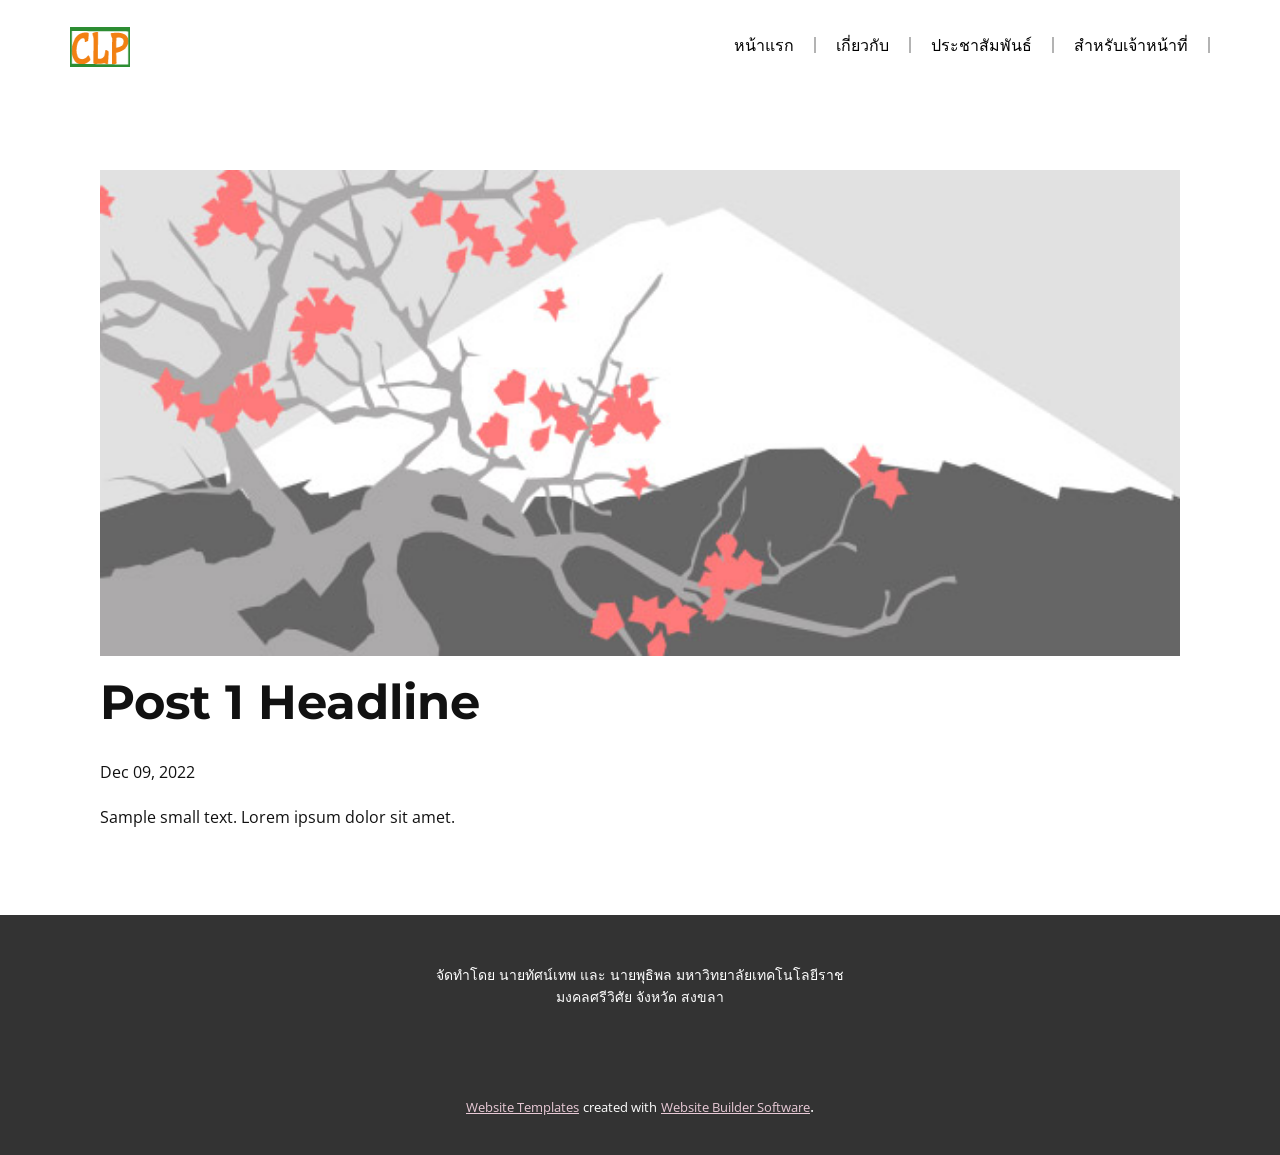
<file: blog/post.html>
<!DOCTYPE html>
<html style="font-size: 16px;" lang="en"><head>
    <meta name="viewport" content="width=device-width, initial-scale=1.0">
    <meta charset="utf-8">
    <meta name="keywords" content="Post 1 Headline">
    <meta name="description" content="">
    <title>Post 1 Headline</title>
    <link rel="stylesheet" href="../nicepage.css" media="screen">
<link rel="stylesheet" href="../Post-Template.css" media="screen">
    <script class="u-script" type="text/javascript" src="../jquery.js" defer=""></script>
    <script class="u-script" type="text/javascript" src="../nicepage.js" defer=""></script>
    <meta name="generator" content="Nicepage 5.1.5, nicepage.com">
    <link id="u-theme-google-font" rel="stylesheet" href="https://fonts.googleapis.com/css?family=Montserrat:100,100i,200,200i,300,300i,400,400i,500,500i,600,600i,700,700i,800,800i,900,900i|Open+Sans:300,300i,400,400i,500,500i,600,600i,700,700i,800,800i">
    
    
    <script type="application/ld+json">{
		"@context": "http://schema.org",
		"@type": "Organization",
		"name": "",
		"logo": "images/logo03.png"
}</script>
    <meta name="theme-color" content="#c684a0">
  </head>
  <body class="u-body u-xl-mode" data-lang="en"><header class="u-clearfix u-header u-header" id="sec-49fd"><div class="u-clearfix u-sheet u-valign-middle u-sheet-1">
        <a href="https://nicepage.com" class="u-image u-logo u-image-1" data-image-width="80" data-image-height="40">
          <img src="../images/logo03.png" class="u-logo-image u-logo-image-1">
        </a>
        <nav class="u-menu u-menu-one-level u-offcanvas u-menu-1">
          <div class="menu-collapse" style="font-size: 1rem; letter-spacing: 0px;">
            <a class="u-button-style u-custom-left-right-menu-spacing u-custom-padding-bottom u-custom-text-active-color u-custom-text-color u-custom-text-hover-color u-custom-top-bottom-menu-spacing u-nav-link u-text-active-palette-1-base u-text-hover-palette-2-base" href="#">
              <svg class="u-svg-link" viewBox="0 0 24 24"><use xmlns:xlink="http://www.w3.org/1999/xlink" xlink:href="#menu-hamburger"></use></svg>
              <svg class="u-svg-content" version="1.1" id="menu-hamburger" viewBox="0 0 16 16" x="0px" y="0px" xmlns:xlink="http://www.w3.org/1999/xlink" xmlns="http://www.w3.org/2000/svg"><g><rect y="1" width="16" height="2"></rect><rect y="7" width="16" height="2"></rect><rect y="13" width="16" height="2"></rect>
</g></svg>
            </a>
          </div>
          <div class="u-custom-menu u-nav-container">
            <ul class="u-nav u-unstyled u-nav-1"><li class="u-nav-item"><a class="u-border-2 u-border-active-grey-30 u-border-grey-30 u-border-hover-grey-30 u-border-no-bottom u-border-no-left u-border-no-top u-button-style u-nav-link u-text-active-custom-color-2 u-text-black u-text-hover-custom-color-3" href="../Home.html" style="padding: 0px 20px;">หน้าแรก</a>
</li><li class="u-nav-item"><a class="u-border-2 u-border-active-grey-30 u-border-grey-30 u-border-hover-grey-30 u-border-no-bottom u-border-no-left u-border-no-top u-button-style u-nav-link u-text-active-custom-color-2 u-text-black u-text-hover-custom-color-3" href="../About.html" style="padding: 0px 20px;">เกี่ยวกับ</a>
</li><li class="u-nav-item"><a class="u-border-2 u-border-active-grey-30 u-border-grey-30 u-border-hover-grey-30 u-border-no-bottom u-border-no-left u-border-no-top u-button-style u-nav-link u-text-active-custom-color-2 u-text-black u-text-hover-custom-color-3" href="../Contact.html" style="padding: 0px 20px;">ประชาสัมพันธ์</a>
</li><li class="u-nav-item"><a class="u-border-2 u-border-active-grey-30 u-border-grey-30 u-border-hover-grey-30 u-border-no-bottom u-border-no-left u-border-no-top u-button-style u-nav-link u-text-active-custom-color-2 u-text-black u-text-hover-custom-color-3" style="padding: 0px 20px;">สำหรับเจ้าหน้าที่</a>
</li></ul>
          </div>
          <div class="u-custom-menu u-nav-container-collapse">
            <div class="u-black u-container-style u-inner-container-layout u-opacity u-opacity-95 u-sidenav">
              <div class="u-inner-container-layout u-sidenav-overflow">
                <div class="u-menu-close"></div>
                <ul class="u-align-center u-nav u-popupmenu-items u-unstyled u-nav-2"><li class="u-nav-item"><a class="u-button-style u-nav-link" href="../Home.html">หน้าแรก</a>
</li><li class="u-nav-item"><a class="u-button-style u-nav-link" href="../About.html">เกี่ยวกับ</a>
</li><li class="u-nav-item"><a class="u-button-style u-nav-link" href="../Contact.html">ประชาสัมพันธ์</a>
</li><li class="u-nav-item"><a class="u-button-style u-nav-link">สำหรับเจ้าหน้าที่</a>
</li></ul>
              </div>
            </div>
            <div class="u-black u-menu-overlay u-opacity u-opacity-70"></div>
          </div>
        </nav>
      </div></header>
    <section class="u-align-center u-clearfix u-section-1" id="sec-3c23">
      <div class="u-clearfix u-sheet u-valign-middle-md u-valign-middle-sm u-valign-middle-xs u-sheet-1"><!--post_details--><!--post_details_options_json--><!--{"source":""}--><!--/post_details_options_json--><!--blog_post-->
        <div class="u-container-style u-expanded-width u-post-details u-post-details-1">
          <div class="u-container-layout u-valign-middle u-container-layout-1"><!--blog_post_image-->
            <img alt="" class="u-blog-control u-expanded-width u-image u-image-default u-image-1" src="../images/0fd3416c.jpeg"><!--/blog_post_image--><!--blog_post_header-->
            <h2 class="u-blog-control u-text u-text-1">Post 1 Headline</h2><!--/blog_post_header--><!--blog_post_metadata-->
            <div class="u-blog-control u-metadata u-metadata-1"><!--blog_post_metadata_date-->
              <span class="u-meta-date u-meta-icon">Dec 09, 2022</span><!--/blog_post_metadata_date--><!--blog_post_metadata_category-->
              <!--/blog_post_metadata_category--><!--blog_post_metadata_comments-->
              <!--/blog_post_metadata_comments-->
            </div><!--/blog_post_metadata--><!--blog_post_content-->
            <div class="u-align-justify u-blog-control u-post-content u-text u-text-2 fr-view">
  Sample small text. Lorem ipsum dolor sit amet.
  </div><!--/blog_post_content-->
          </div>
        </div><!--/blog_post--><!--/post_details-->
      </div>
    </section>
    
    
    <footer class="u-align-center u-clearfix u-footer u-grey-80 u-footer" id="sec-63ca"><div class="u-clearfix u-sheet u-sheet-1">
        <p class="u-small-text u-text u-text-variant u-text-1">จัดทำโดย นายทัศน์เทพ และ นายพุธิพล มหาวิทยาลัยเทคโนโลยีราชมงคลศรีวิศัย จังหวัด สงขลา</p>
      </div></footer>
    <section class="u-backlink u-clearfix u-grey-80">
      <a class="u-link" href="https://nicepage.com/website-templates" target="_blank">
        <span>Website Templates</span>
      </a>
      <p class="u-text">
        <span>created with</span>
      </p>
      <a class="u-link" href="" target="_blank">
        <span>Website Builder Software</span>
      </a>. 
    </section>
  
</body></html>
</file>
